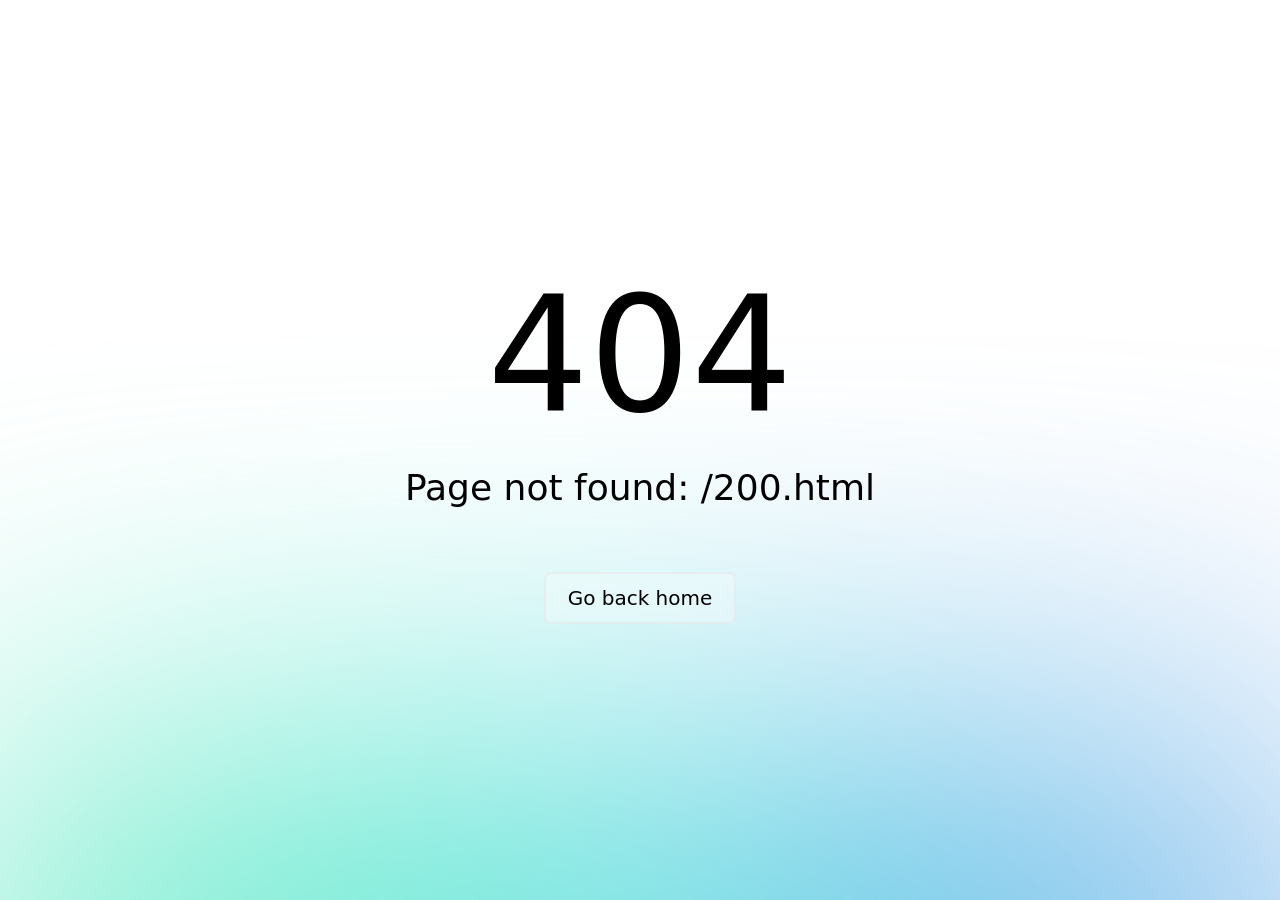
<file: 200.html>
<!DOCTYPE html>
<html >
<head><meta charset="utf-8">
<meta name="viewport" content="width=device-width, initial-scale=1"><link rel="modulepreload" as="script" crossorigin href="/_nuxt/entry.22b41545.js"><link rel="preload" as="style" href="/_nuxt/entry.51ceab3e.css"><link rel="prefetch" as="script" crossorigin href="/_nuxt/default.978b7d30.js"><link rel="prefetch" as="script" crossorigin href="/_nuxt/landing.345d08ff.js"><link rel="prefetch" as="script" crossorigin href="/_nuxt/error-component.cc659795.js"><link rel="stylesheet" href="/_nuxt/entry.51ceab3e.css"></head>
<body ><div id="__nuxt"></div><script>window.__NUXT__={serverRendered:false,config:{public:{},app:{baseURL:"\u002F",buildAssetsDir:"\u002F_nuxt\u002F",cdnURL:""}},data:{},state:{}}</script><script type="module" src="/_nuxt/entry.22b41545.js" crossorigin></script></body>
</html>
</file>
<file: _nuxt/entry.51ceab3e.css>
.v-application{background:rgb(var(--v-theme-background));color:rgba(var(--v-theme-on-background),var(--v-high-emphasis-opacity));display:flex}.v-application__wrap{-webkit-backface-visibility:hidden;backface-visibility:hidden;display:flex;flex:1 1 auto;flex-direction:column;max-width:100%;min-height:100vh;position:relative}.v-app-bar{display:flex}.v-app-bar.v-toolbar{background:rgb(var(--v-theme-surface));color:rgba(var(--v-theme-on-surface),var(--v-high-emphasis-opacity))}.v-app-bar.v-toolbar:not(.v-toolbar--flat){box-shadow:0 2px 4px -1px var(--v-shadow-key-umbra-opacity,rgba(0,0,0,.2)),0 4px 5px 0 var(--v-shadow-key-penumbra-opacity,rgba(0,0,0,.14)),0 1px 10px 0 var(--v-shadow-key-penumbra-opacity,rgba(0,0,0,.12))}.v-app-bar:not(.v-toolbar--absolute){-webkit-padding-end:var(--v-scrollbar-offset);padding-inline-end:var(--v-scrollbar-offset)}.v-toolbar{align-items:flex-start;background:rgb(var(--v-theme-on-surface-variant));border-color:rgba(var(--v-border-color),var(--v-border-opacity));border-radius:0;border-style:solid;border-width:0;box-shadow:0 0 0 0 var(--v-shadow-key-umbra-opacity,rgba(0,0,0,.2)),0 0 0 0 var(--v-shadow-key-penumbra-opacity,rgba(0,0,0,.14)),0 0 0 0 var(--v-shadow-key-penumbra-opacity,rgba(0,0,0,.12));color:rgba(var(--v-theme-on-surface),var(--v-high-emphasis-opacity));display:flex;flex:none;flex-direction:column;justify-content:space-between;max-width:100%;overflow:hidden;position:relative;transition:.2s cubic-bezier(.4,0,.2,1);transition-property:height,width,transform,max-width,left,right,top,bottom}.v-toolbar--border{border-width:thin;box-shadow:none}.v-toolbar--absolute{position:absolute}.v-toolbar--collapse{max-width:112px;overflow:hidden}.v-toolbar--collapse .v-toolbar-title{display:none}.v-locale--is-ltr .v-toolbar--collapse,.v-toolbar--collapse.v-locale--is-ltr{border-bottom-right-radius:24px}.v-locale--is-rtl .v-toolbar--collapse,.v-toolbar--collapse.v-locale--is-rtl{border-bottom-left-radius:24px}.v-toolbar--flat{box-shadow:0 0 0 0 var(--v-shadow-key-umbra-opacity,rgba(0,0,0,.2)),0 0 0 0 var(--v-shadow-key-penumbra-opacity,rgba(0,0,0,.14)),0 0 0 0 var(--v-shadow-key-penumbra-opacity,rgba(0,0,0,.12))}.v-toolbar--floating{display:inline-flex}.v-toolbar--rounded{border-radius:4px}.v-toolbar__content,.v-toolbar__extension{align-items:center;display:flex;flex:0 0 auto;position:relative;transition:inherit;width:100%}.v-toolbar__content>.v-btn:first-child{-webkit-margin-start:10px;margin-inline-start:10px}.v-toolbar__content>.v-btn:last-child{-webkit-margin-end:10px;margin-inline-end:10px}.v-toolbar__content>.v-toolbar-title{-webkit-margin-start:16px;margin-inline-start:16px}.v-toolbar--density-prominent .v-toolbar__content{align-items:flex-start}.v-toolbar__image{display:flex;height:100%;left:0;position:absolute;top:0;width:100%}.v-toolbar__append,.v-toolbar__prepend{align-items:center;display:flex}.v-toolbar__prepend{-webkit-margin-start:10px;-webkit-margin-end:auto;margin-inline-end:auto;margin-inline-start:10px}.v-toolbar__append{-webkit-margin-start:auto;-webkit-margin-end:10px;margin-inline-end:10px;margin-inline-start:auto}.v-toolbar-title{flex:1 1;font-size:1.25rem;font-weight:400;letter-spacing:0;line-height:1.75rem;min-width:0;text-transform:none}.v-toolbar--density-prominent .v-toolbar-title{align-self:flex-end;font-size:1.5rem;font-weight:400;letter-spacing:0;line-height:2.25rem;padding-bottom:6px;text-transform:none}.v-toolbar-title__placeholder{overflow:hidden;text-overflow:ellipsis;white-space:nowrap}.v-toolbar-items{display:flex;height:inherit}.v-toolbar-items>.v-btn{border-radius:0}.v-img{--v-theme-overlay-multiplier:3;z-index:0}.v-img--booting .v-responsive__sizer{transition:none}.v-img__error,.v-img__gradient,.v-img__img,.v-img__picture,.v-img__placeholder{height:100%;left:0;position:absolute;top:0;width:100%;z-index:-1}.v-img__img--preload{filter:blur(4px)}.v-img__img--contain{-o-object-fit:contain;object-fit:contain}.v-img__img--cover{-o-object-fit:cover;object-fit:cover}.v-img__gradient{background-repeat:no-repeat}.v-responsive{display:flex;flex:1 0 auto;max-height:100%;max-width:100%;overflow:hidden;position:relative}.v-responsive__content{flex:1 0 0px;max-width:100%}.v-responsive__sizer~.v-responsive__content{-webkit-margin-start:-100%;margin-inline-start:-100%}.v-responsive__sizer{flex:1 0 0px;pointer-events:none;transition:padding-bottom .2s cubic-bezier(.4,0,.2,1)}.v-btn{align-items:center;border-color:rgba(var(--v-border-color),var(--v-border-opacity));border-radius:4px;border-style:solid;border-width:0;display:inline-grid;flex-shrink:0;font-weight:500;grid-template-areas:"prepend content append";grid-template-columns:max-content auto max-content;justify-content:center;letter-spacing:.0892857143em;line-height:normal;max-width:100%;outline:none;position:relative;text-decoration:none;text-indent:.0892857143em;text-transform:uppercase;transition-duration:.28s;transition-property:box-shadow,transform,opacity,background;transition-timing-function:cubic-bezier(.4,0,.2,1);-webkit-user-select:none;-moz-user-select:none;user-select:none;vertical-align:middle}.v-btn--size-x-small{--v-btn-size:.625rem;--v-btn-height:20px;font-size:.625rem;min-width:36px;padding:0 8px}.v-btn--size-small{--v-btn-size:.75rem;--v-btn-height:28px;font-size:.75rem;min-width:50px;padding:0 12px}.v-btn--size-default{--v-btn-size:.875rem;--v-btn-height:36px;font-size:.875rem;min-width:64px;padding:0 16px}.v-btn--size-large{--v-btn-size:1rem;--v-btn-height:44px;font-size:1rem;min-width:78px;padding:0 20px}.v-btn--size-x-large{--v-btn-size:1.125rem;--v-btn-height:52px;font-size:1.125rem;min-width:92px;padding:0 24px}.v-btn.v-btn--density-default{height:calc(var(--v-btn-height))}.v-btn.v-btn--density-comfortable{height:calc(var(--v-btn-height) - 8px)}.v-btn.v-btn--density-compact{height:calc(var(--v-btn-height) - 12px)}.v-btn--border{border-width:thin;box-shadow:none}.v-btn--absolute{position:absolute}.v-btn--fixed{position:fixed}.v-btn:hover>.v-btn__overlay{opacity:calc(var(--v-theme-overlay-multiplier)*.04)}.v-btn:focus-visible>.v-btn__overlay{opacity:calc(var(--v-theme-overlay-multiplier)*.12)}@supports not selector(:focus-visible){.v-btn:focus>.v-btn__overlay{opacity:calc(var(--v-theme-overlay-multiplier)*.12)}}.v-btn--active>.v-btn__overlay,.v-btn[aria-haspopup=menu][aria-expanded=true]>.v-btn__overlay{opacity:calc(var(--v-theme-overlay-multiplier)*.12)}.v-btn--active:hover>.v-btn__overlay,.v-btn[aria-haspopup=menu][aria-expanded=true]:hover>.v-btn__overlay{opacity:calc(var(--v-theme-overlay-multiplier)*.16)}.v-btn--active:focus-visible>.v-btn__overlay,.v-btn[aria-haspopup=menu][aria-expanded=true]:focus-visible>.v-btn__overlay{opacity:calc(var(--v-theme-overlay-multiplier)*.24)}@supports not selector(:focus-visible){.v-btn--active:focus>.v-btn__overlay,.v-btn[aria-haspopup=menu][aria-expanded=true]:focus>.v-btn__overlay{opacity:calc(var(--v-theme-overlay-multiplier)*.24)}}.v-btn--variant-outlined,.v-btn--variant-plain,.v-btn--variant-text,.v-btn--variant-tonal{background:transparent;color:inherit}.v-btn--variant-plain{opacity:.62}.v-btn--variant-plain:focus,.v-btn--variant-plain:hover{opacity:1}.v-btn--variant-plain .v-btn__overlay{display:none}.v-btn--variant-elevated,.v-btn--variant-flat{background:rgb(var(--v-theme-surface));color:rgba(var(--v-theme-on-surface),var(--v-high-emphasis-opacity))}.v-btn--variant-elevated{box-shadow:0 3px 1px -2px var(--v-shadow-key-umbra-opacity,rgba(0,0,0,.2)),0 2px 2px 0 var(--v-shadow-key-penumbra-opacity,rgba(0,0,0,.14)),0 1px 5px 0 var(--v-shadow-key-penumbra-opacity,rgba(0,0,0,.12))}.v-btn--variant-flat{box-shadow:0 0 0 0 var(--v-shadow-key-umbra-opacity,rgba(0,0,0,.2)),0 0 0 0 var(--v-shadow-key-penumbra-opacity,rgba(0,0,0,.14)),0 0 0 0 var(--v-shadow-key-penumbra-opacity,rgba(0,0,0,.12))}.v-btn--variant-outlined{border:thin solid}.v-btn--variant-text .v-btn__overlay{background:currentColor}.v-btn--variant-tonal .v-btn__underlay{background:currentColor;border-radius:inherit;bottom:0;left:0;opacity:var(--v-activated-opacity);pointer-events:none;position:absolute;right:0;top:0}@supports selector(:focus-visible){.v-btn:after{border:2px solid;border-radius:inherit;content:"";height:100%;left:0;opacity:0;pointer-events:none;position:absolute;top:0;transition:opacity .2s ease-in-out;width:100%}.v-btn:focus-visible:after{opacity:calc(var(--v-theme-overlay-multiplier)*.25)}}.v-btn--icon{border-radius:50%;min-width:0;padding:0}.v-btn--icon.v-btn--size-default{font-size:1rem}.v-btn--icon.v-btn--density-default{height:calc(var(--v-btn-height) + 12px);width:calc(var(--v-btn-height) + 12px)}.v-btn--icon.v-btn--density-comfortable{height:calc(var(--v-btn-height));width:calc(var(--v-btn-height))}.v-btn--icon.v-btn--density-compact{height:calc(var(--v-btn-height) - 8px);width:calc(var(--v-btn-height) - 8px)}.v-btn--elevated:focus,.v-btn--elevated:hover{box-shadow:0 2px 4px -1px var(--v-shadow-key-umbra-opacity,rgba(0,0,0,.2)),0 4px 5px 0 var(--v-shadow-key-penumbra-opacity,rgba(0,0,0,.14)),0 1px 10px 0 var(--v-shadow-key-penumbra-opacity,rgba(0,0,0,.12))}.v-btn--elevated:active{box-shadow:0 5px 5px -3px var(--v-shadow-key-umbra-opacity,rgba(0,0,0,.2)),0 8px 10px 1px var(--v-shadow-key-penumbra-opacity,rgba(0,0,0,.14)),0 3px 14px 2px var(--v-shadow-key-penumbra-opacity,rgba(0,0,0,.12))}.v-btn--flat{box-shadow:none}.v-btn--block{display:flex;flex:1 0 auto;min-width:100%}.v-btn--disabled{opacity:.26;pointer-events:none}.v-btn--disabled.v-btn--variant-elevated,.v-btn--disabled.v-btn--variant-flat{background:rgb(var(--v-theme-surface));box-shadow:none;color:rgba(var(--v-theme-on-surface),.26);opacity:1}.v-btn--disabled.v-btn--variant-elevated .v-btn__overlay,.v-btn--disabled.v-btn--variant-flat .v-btn__overlay{opacity:.4615384615}.v-btn--loading{pointer-events:none}.v-btn--loading .v-btn__append,.v-btn--loading .v-btn__content,.v-btn--loading .v-btn__prepend{opacity:0}.v-btn--stacked{align-content:center;grid-template-areas:"prepend" "content" "append";grid-template-columns:auto;grid-template-rows:max-content max-content max-content;justify-items:center}.v-btn--stacked .v-btn__content{flex-direction:column;line-height:1.25}.v-btn--stacked .v-btn__append,.v-btn--stacked .v-btn__content>.v-icon--end,.v-btn--stacked .v-btn__content>.v-icon--start,.v-btn--stacked .v-btn__prepend{-webkit-margin-start:0;-webkit-margin-end:0;margin-inline-end:0;margin-inline-start:0}.v-btn--stacked .v-btn__content>.v-icon--start,.v-btn--stacked .v-btn__prepend{margin-bottom:4px}.v-btn--stacked .v-btn__append,.v-btn--stacked .v-btn__content>.v-icon--end{margin-top:4px}.v-btn--stacked.v-btn--size-x-small{--v-btn-size:.625rem;--v-btn-height:56px;font-size:.625rem;min-width:56px;padding:0 12px}.v-btn--stacked.v-btn--size-small{--v-btn-size:.75rem;--v-btn-height:64px;font-size:.75rem;min-width:64px;padding:0 14px}.v-btn--stacked.v-btn--size-default{--v-btn-size:.875rem;--v-btn-height:72px;font-size:.875rem;min-width:72px;padding:0 16px}.v-btn--stacked.v-btn--size-large{--v-btn-size:1rem;--v-btn-height:80px;font-size:1rem;min-width:80px;padding:0 18px}.v-btn--stacked.v-btn--size-x-large{--v-btn-size:1.125rem;--v-btn-height:88px;font-size:1.125rem;min-width:88px;padding:0 20px}.v-btn--stacked.v-btn--density-default{height:calc(var(--v-btn-height))}.v-btn--stacked.v-btn--density-comfortable{height:calc(var(--v-btn-height) - 16px)}.v-btn--stacked.v-btn--density-compact{height:calc(var(--v-btn-height) - 24px)}.v-btn--rounded{border-radius:24px}.v-btn .v-icon{--v-icon-size-multiplier:.8571428571}.v-btn--icon .v-icon{--v-icon-size-multiplier:1}.v-btn--stacked .v-icon{--v-icon-size-multiplier:1.1428571429}.v-btn__loader{align-items:center;display:flex;height:100%;justify-content:center;left:0;position:absolute;top:0;width:100%}.v-btn__append,.v-btn__content,.v-btn__prepend{align-items:center;display:flex;transition:transform,opacity .2s cubic-bezier(.4,0,.2,1)}.v-btn__prepend{-webkit-margin-start:calc(var(--v-btn-height)/-9);-webkit-margin-end:calc(var(--v-btn-height)/4.5);grid-area:prepend;margin-inline-end:calc(var(--v-btn-height)/4.5);margin-inline-start:calc(var(--v-btn-height)/-9)}.v-btn__append{-webkit-margin-start:calc(var(--v-btn-height)/4.5);-webkit-margin-end:calc(var(--v-btn-height)/-9);grid-area:append;margin-inline-end:calc(var(--v-btn-height)/-9);margin-inline-start:calc(var(--v-btn-height)/4.5)}.v-btn__content{grid-area:content;justify-content:center;white-space:nowrap}.v-btn__content>.v-icon--start{-webkit-margin-start:calc(var(--v-btn-height)/-9);-webkit-margin-end:calc(var(--v-btn-height)/4.5);margin-inline-end:calc(var(--v-btn-height)/4.5);margin-inline-start:calc(var(--v-btn-height)/-9)}.v-btn__content>.v-icon--end{-webkit-margin-start:calc(var(--v-btn-height)/4.5);-webkit-margin-end:calc(var(--v-btn-height)/-9);margin-inline-end:calc(var(--v-btn-height)/-9);margin-inline-start:calc(var(--v-btn-height)/4.5)}.v-btn--stacked .v-btn__content{white-space:normal}.v-btn__overlay{background-color:currentColor;border-radius:inherit;opacity:0;transition:opacity .2s ease-in-out}.v-btn__overlay,.v-btn__underlay{height:100%;left:0;pointer-events:none;position:absolute;top:0;width:100%}.v-app-bar .v-btn,.v-card-actions .v-btn{box-shadow:0 0 0 0 var(--v-shadow-key-umbra-opacity,rgba(0,0,0,.2)),0 0 0 0 var(--v-shadow-key-penumbra-opacity,rgba(0,0,0,.14)),0 0 0 0 var(--v-shadow-key-penumbra-opacity,rgba(0,0,0,.12))}.v-card-actions .v-btn{padding:0 8px}.v-card-actions .v-btn~.v-btn{-webkit-margin-start:.5rem;margin-inline-start:.5rem}.v-banner-actions .v-btn{padding:0 8px}.v-pagination .v-btn{border-radius:4px}.v-btn__overlay{transition:none}.v-pagination__item--is-active .v-btn__overlay{opacity:var(--v-border-opacity)}.v-snackbar-actions .v-btn{padding:0 8px}.v-btn-toggle .v-btn.v-btn--selected:not(.v-btn--disabled) .v-btn__overlay{opacity:var(--v-activated-opacity)}.v-btn-group{background:transparent;border-color:rgba(var(--v-border-color),var(--v-border-opacity));border-radius:4px;border-style:solid;border-width:0;box-shadow:0 0 0 0 var(--v-shadow-key-umbra-opacity,rgba(0,0,0,.2)),0 0 0 0 var(--v-shadow-key-penumbra-opacity,rgba(0,0,0,.14)),0 0 0 0 var(--v-shadow-key-penumbra-opacity,rgba(0,0,0,.12));color:rgba(var(--v-theme-on-surface),var(--v-high-emphasis-opacity));display:inline-flex;flex-wrap:nowrap;max-width:100%;min-width:0;overflow:hidden;vertical-align:middle}.v-btn-group--border{border-width:thin;box-shadow:none}.v-btn-group--density-default.v-btn-group{height:48px}.v-btn-group--density-comfortable.v-btn-group{height:40px}.v-btn-group--density-compact.v-btn-group{height:36px}.v-btn-group .v-btn{border-color:inherit;border-radius:0}.v-btn-group .v-btn:not(:last-child){-webkit-border-end:none;border-inline-end:none}.v-btn-group .v-btn:not(:first-child){-webkit-border-start:none;border-inline-start:none}.v-btn-group .v-btn:first-child{border-end-start-radius:inherit;border-start-start-radius:inherit}.v-btn-group .v-btn:last-child{border-end-end-radius:inherit;border-start-end-radius:inherit}.v-btn-group--divided .v-btn:not(:last-child){border-inline-end-color:rgba(var(--v-border-color),var(--v-border-opacity));border-inline-end-style:solid;border-inline-end-width:thin}.v-btn-group--tile{border-radius:0}.v-icon{--v-icon-size-multiplier:1;font-feature-settings:"liga";align-items:center;display:inline-flex;height:1em;justify-content:center;letter-spacing:normal;line-height:1;position:relative;text-indent:0;-webkit-user-select:none;-moz-user-select:none;user-select:none;vertical-align:middle;width:1em}.v-icon--clickable{cursor:pointer}.v-icon--size-x-small{font-size:calc(var(--v-icon-size-multiplier)*1em)}.v-icon--size-small{font-size:calc(var(--v-icon-size-multiplier)*1.25em)}.v-icon--size-default{font-size:calc(var(--v-icon-size-multiplier)*1.5em)}.v-icon--size-large{font-size:calc(var(--v-icon-size-multiplier)*1.75em)}.v-icon--size-x-large{font-size:calc(var(--v-icon-size-multiplier)*2em)}.v-icon__svg{fill:currentColor;height:100%;width:100%}.v-icon--start{-webkit-margin-end:8px;margin-inline-end:8px}.v-icon--end{-webkit-margin-start:8px;margin-inline-start:8px}.v-progress-circular{align-items:center;display:inline-flex;justify-content:center;position:relative;vertical-align:middle}.v-progress-circular>svg{bottom:0;height:100%;left:0;margin:auto;position:absolute;right:0;top:0;width:100%;z-index:0}.v-progress-circular__content{align-items:center;display:flex;justify-content:center}.v-progress-circular__underlay{stroke:currentColor;color:rgba(var(--v-border-color),var(--v-border-opacity));z-index:1}.v-progress-circular__overlay{stroke:currentColor;transition:all .2s ease-in-out,stroke-width 0s;z-index:2}.v-progress-circular--size-x-small{height:16px;width:16px}.v-progress-circular--size-small{height:24px;width:24px}.v-progress-circular--size-default{height:32px;width:32px}.v-progress-circular--size-large{height:48px;width:48px}.v-progress-circular--size-x-large{height:64px;width:64px}.v-progress-circular--indeterminate>svg{animation:progress-circular-rotate 1.4s linear infinite;transform-origin:center center;transition:all .2s ease-in-out}.v-progress-circular--indeterminate .v-progress-circular__overlay{stroke-dasharray:25,200;stroke-dashoffset:0;stroke-linecap:round;animation:progress-circular-dash 1.4s ease-in-out infinite}.v-progress-circular--disable-shrink>svg{animation-duration:.7s}.v-progress-circular--disable-shrink .v-progress-circular__overlay{animation:none}.v-progress-circular--indeterminate:not(.v-progress-circular--visible) .v-progress-circular__overlay,.v-progress-circular--indeterminate:not(.v-progress-circular--visible)>svg{animation-play-state:paused!important}@keyframes progress-circular-dash{0%{stroke-dasharray:1,200;stroke-dashoffset:0px}50%{stroke-dasharray:100,200;stroke-dashoffset:-15px}to{stroke-dasharray:100,200;stroke-dashoffset:-124px}}@keyframes progress-circular-rotate{to{transform:rotate(270deg)}}.v-ripple__container{border-radius:inherit;contain:strict;height:100%;width:100%;z-index:0}.v-ripple__animation,.v-ripple__container{color:inherit;left:0;overflow:hidden;pointer-events:none;position:absolute;top:0}.v-ripple__animation{background:currentColor;border-radius:50%;opacity:0;will-change:transform,opacity}.v-ripple__animation--enter{transition:none}.v-ripple__animation--in{transition:transform .25s cubic-bezier(0,0,.2,1),opacity .1s cubic-bezier(0,0,.2,1)}.v-ripple__animation--out{transition:opacity .3s cubic-bezier(0,0,.2,1)}.v-progress-linear{background:transparent;overflow:hidden;position:relative;transition:.2s cubic-bezier(.4,0,.2,1);width:100%}.v-progress-linear__background{background:currentColor;bottom:0;left:0;opacity:var(--v-border-opacity);position:absolute;top:0;transition-property:width,left,right;transition:inherit}.v-progress-linear__content{align-items:center;display:flex;height:100%;justify-content:center;left:0;pointer-events:none;position:absolute;top:0;width:100%}.v-progress-linear__determinate,.v-progress-linear__indeterminate{background:currentColor}.v-progress-linear__determinate{height:inherit;left:0;position:absolute;transition:inherit;transition-property:width,left,right}.v-progress-linear__indeterminate .long,.v-progress-linear__indeterminate .short{animation-duration:2.2s;animation-iteration-count:infinite;animation-play-state:paused;bottom:0;height:inherit;left:0;position:absolute;right:auto;top:0;width:auto;will-change:left,right}.v-progress-linear__indeterminate .long{animation-name:indeterminate-ltr}.v-progress-linear__indeterminate .short{animation-name:indeterminate-short-ltr}.v-progress-linear__stream{animation:stream .25s linear infinite;animation-play-state:paused;bottom:0;left:auto;opacity:.3;pointer-events:none;position:absolute;transition:inherit;transition-property:width,left,right}.v-progress-linear--reverse .v-progress-linear__background,.v-progress-linear--reverse .v-progress-linear__content,.v-progress-linear--reverse .v-progress-linear__determinate,.v-progress-linear--reverse .v-progress-linear__indeterminate .long,.v-progress-linear--reverse .v-progress-linear__indeterminate .short{left:auto;right:0}.v-progress-linear--reverse .v-progress-linear__indeterminate .long{animation-name:indeterminate-rtl}.v-progress-linear--reverse .v-progress-linear__indeterminate .short{animation-name:indeterminate-short-rtl}.v-progress-linear--reverse .v-progress-linear__stream{right:auto}.v-progress-linear--absolute,.v-progress-linear--fixed{left:0;z-index:1}.v-progress-linear--absolute{position:absolute}.v-progress-linear--fixed{position:fixed}.v-progress-linear--rounded{border-radius:4px}.v-progress-linear--rounded.v-progress-linear--rounded-bar .v-progress-linear__determinate,.v-progress-linear--rounded.v-progress-linear--rounded-bar .v-progress-linear__indeterminate{border-radius:inherit}.v-progress-linear--striped .v-progress-linear__determinate{animation:progress-linear-stripes 1s linear infinite;background-image:linear-gradient(135deg,hsla(0,0%,100%,.25) 25%,transparent 0,transparent 50%,hsla(0,0%,100%,.25) 0,hsla(0,0%,100%,.25) 75%,transparent 0,transparent);background-repeat:repeat;background-size:var(--v-progress-linear-height)}.v-progress-linear--active .v-progress-linear__indeterminate .long,.v-progress-linear--active .v-progress-linear__indeterminate .short,.v-progress-linear--active .v-progress-linear__stream{animation-play-state:running}.v-progress-linear--rounded-bar .v-progress-linear__determinate,.v-progress-linear--rounded-bar .v-progress-linear__indeterminate,.v-progress-linear--rounded-bar .v-progress-linear__stream+.v-progress-linear__background{border-radius:4px}.v-locale--is-ltr .v-progress-linear--rounded-bar .v-progress-linear__determinate,.v-progress-linear--rounded-bar .v-progress-linear__determinate.v-locale--is-ltr{border-bottom-left-radius:0;border-top-left-radius:0}.v-locale--is-rtl .v-progress-linear--rounded-bar .v-progress-linear__determinate,.v-progress-linear--rounded-bar .v-progress-linear__determinate.v-locale--is-rtl{border-bottom-right-radius:0;border-top-right-radius:0}@keyframes indeterminate-ltr{0%{left:-90%;right:100%}60%{left:-90%;right:100%}to{left:100%;right:-35%}}@keyframes indeterminate-rtl{0%{left:100%;right:-90%}60%{left:100%;right:-90%}to{left:-35%;right:100%}}@keyframes indeterminate-short-ltr{0%{left:-200%;right:100%}60%{left:107%;right:-8%}to{left:107%;right:-8%}}@keyframes indeterminate-short-rtl{0%{left:100%;right:-200%}60%{left:-8%;right:107%}to{left:-8%;right:107%}}@keyframes stream{to{transform:translate(var(--v-progress-linear-stream-to))}}@keyframes progress-linear-stripes{0%{background-position-x:var(--v-progress-linear-height)}}.v-alert{--v-border-color:currentColor;border-radius:4px;display:grid;flex:1 1;grid-template-areas:"prepend content append close" ". content . .";grid-template-columns:max-content auto max-content max-content;overflow:hidden;padding:16px;position:relative}.v-alert--absolute{position:absolute}.v-alert--fixed{position:fixed}.v-alert--sticky{position:sticky}.v-alert--variant-outlined,.v-alert--variant-plain,.v-alert--variant-text,.v-alert--variant-tonal{background:transparent;color:inherit}.v-alert--variant-plain{opacity:.62}.v-alert--variant-plain:focus,.v-alert--variant-plain:hover{opacity:1}.v-alert--variant-plain .v-alert__overlay{display:none}.v-alert--variant-elevated,.v-alert--variant-flat{background:rgb(var(--v-theme-on-surface-variant));color:rgba(var(--v-theme-on-surface),var(--v-high-emphasis-opacity))}.v-alert--variant-elevated{box-shadow:0 2px 1px -1px var(--v-shadow-key-umbra-opacity,rgba(0,0,0,.2)),0 1px 1px 0 var(--v-shadow-key-penumbra-opacity,rgba(0,0,0,.14)),0 1px 3px 0 var(--v-shadow-key-penumbra-opacity,rgba(0,0,0,.12))}.v-alert--variant-flat{box-shadow:0 0 0 0 var(--v-shadow-key-umbra-opacity,rgba(0,0,0,.2)),0 0 0 0 var(--v-shadow-key-penumbra-opacity,rgba(0,0,0,.14)),0 0 0 0 var(--v-shadow-key-penumbra-opacity,rgba(0,0,0,.12))}.v-alert--variant-outlined{border:thin solid}.v-alert--variant-text .v-alert__overlay{background:currentColor}.v-alert--variant-tonal .v-alert__underlay{background:currentColor;border-radius:inherit;bottom:0;left:0;opacity:var(--v-activated-opacity);pointer-events:none;position:absolute;right:0;top:0}.v-alert--prominent{grid-template-areas:"prepend content append close" "prepend content . ."}.v-alert.v-alert--border{--v-border-opacity:.38}.v-alert.v-alert--border.v-alert--border-start{-webkit-padding-start:24px;padding-inline-start:24px}.v-alert.v-alert--border.v-alert--border-end{-webkit-padding-end:24px;padding-inline-end:24px}.v-alert--variant-plain{transition:opacity .2s cubic-bezier(.4,0,.2,1)}.v-alert--density-default{padding-bottom:16px;padding-top:16px}.v-alert--density-default.v-alert--border-top{padding-top:24px}.v-alert--density-default.v-alert--border-bottom{padding-bottom:24px}.v-alert--density-comfortable{padding-bottom:12px;padding-top:12px}.v-alert--density-comfortable.v-alert--border-top{padding-top:20px}.v-alert--density-comfortable.v-alert--border-bottom{padding-bottom:20px}.v-alert--density-compact{padding-bottom:8px;padding-top:8px}.v-alert--density-compact.v-alert--border-top{padding-top:16px}.v-alert--density-compact.v-alert--border-bottom{padding-bottom:16px}.v-alert__border{border:0 solid;border-radius:inherit;bottom:0;left:0;opacity:var(--v-border-opacity);pointer-events:none;position:absolute;right:0;top:0;width:100%}.v-alert__border--border{border-width:8px;box-shadow:none}.v-alert--border-start .v-alert__border{border-inline-start-width:8px}.v-alert--border-end .v-alert__border{border-inline-end-width:8px}.v-alert--border-top .v-alert__border{border-top-width:8px}.v-alert--border-bottom .v-alert__border{border-bottom-width:8px}.v-alert__close{flex:0 1 auto;grid-area:close}.v-alert__content{align-self:center;grid-area:content;overflow:hidden}.v-alert__append,.v-alert__close{-webkit-margin-start:90px;align-self:flex-start;margin-inline-start:90px}.v-alert__append{align-self:flex-start;grid-area:append}.v-alert__append+.v-alert__close{-webkit-margin-start:16px;margin-inline-start:16px}.v-alert__prepend{-webkit-margin-end:16px;align-items:center;align-self:flex-start;display:flex;grid-area:prepend;margin-inline-end:16px}.v-alert--prominent .v-alert__prepend{align-self:center}.v-alert__underlay{grid-area:none;position:absolute}.v-alert--border-start .v-alert__underlay{border-bottom-left-radius:0;border-top-left-radius:0}.v-alert--border-end .v-alert__underlay{border-bottom-right-radius:0;border-top-right-radius:0}.v-alert--border-top .v-alert__underlay{border-top-left-radius:0;border-top-right-radius:0}.v-alert--border-bottom .v-alert__underlay{border-bottom-left-radius:0;border-bottom-right-radius:0}.v-alert-title{word-wrap:break-word;align-items:center;align-self:center;display:flex;font-size:1.25rem;font-weight:500;-webkit-hyphens:auto;hyphens:auto;letter-spacing:.0125em;line-height:1.75rem;overflow-wrap:normal;text-transform:none;word-break:normal}.v-input--density-default{--autocomplete-chips-margin-bottom:0px}.v-input--density-comfortable{--autocomplete-chips-margin-bottom:2px}.v-input--density-compact{--autocomplete-chips-margin-bottom:4px}.v-autocomplete .v-field .v-field__input,.v-autocomplete .v-field .v-text-field__prefix,.v-autocomplete .v-field .v-text-field__suffix,.v-autocomplete .v-field.v-field{cursor:text}.v-autocomplete .v-field .v-field__input>input{align-self:flex-start;flex:1 1}.v-autocomplete .v-field .v-field__append-inner>.v-icon{-webkit-margin-start:4px;margin-inline-start:4px;transition:.2s cubic-bezier(.4,0,.2,1)}.v-autocomplete .v-field:not(.v-field--focused) input{min-width:0}.v-autocomplete .v-field--dirty .v-autocomplete__selection{-webkit-margin-end:2px;margin-inline-end:2px}.v-autocomplete .v-field--single-line .v-autocomplete__selection-text{overflow:hidden;text-overflow:ellipsis;white-space:nowrap}.v-autocomplete__content{border-radius:4px;box-shadow:0 2px 4px -1px var(--v-shadow-key-umbra-opacity,rgba(0,0,0,.2)),0 4px 5px 0 var(--v-shadow-key-penumbra-opacity,rgba(0,0,0,.14)),0 1px 10px 0 var(--v-shadow-key-penumbra-opacity,rgba(0,0,0,.12));overflow:hidden}.v-autocomplete__mask{background:rgb(var(--v-theme-on-surface-variant))}.v-autocomplete__selection{display:inline-flex;letter-spacing:inherit;line-height:inherit;max-width:100%}.v-autocomplete--active-menu .v-field__append-inner>.v-icon{opacity:var(--v-high-emphasis-opacity);transform:rotate(180deg)}.v-autocomplete--chips .v-autocomplete__selection{margin-bottom:var(--autocomplete-chips-margin-bottom);margin-top:2px}.v-autocomplete--chips .v-autocomplete__selection:first-child{-webkit-margin-start:0;margin-inline-start:0}.v-autocomplete--single.v-text-field input{-webkit-padding-start:inherit;-webkit-padding-end:inherit;flex:1 1;left:0;padding-inline-end:inherit;padding-inline-start:inherit;position:absolute;right:0;width:100%}.v-autocomplete--single .v-field--active input{transition:none}.v-autocomplete--single .v-field--dirty:not(.v-field--focused) input,.v-autocomplete--single .v-field--focused .v-autocomplete__selection-text{opacity:0}.v-autocomplete--selection-slot.v-text-field input{-webkit-padding-start:0;padding-inline-start:0;position:relative}.v-input--density-default{--select-chips-margin-bottom:0px}.v-input--density-comfortable{--select-chips-margin-bottom:2px}.v-input--density-compact{--select-chips-margin-bottom:4px}.v-select .v-field .v-field__input,.v-select .v-field .v-text-field__prefix,.v-select .v-field .v-text-field__suffix,.v-select .v-field.v-field{cursor:pointer}.v-select .v-field .v-field__input>input{align-self:flex-start;flex:0 0;opacity:1;pointer-events:none;position:absolute;transition:none;width:100%}.v-select .v-field .v-field__append-inner>.v-icon{-webkit-margin-start:4px;margin-inline-start:4px;transition:.2s cubic-bezier(.4,0,.2,1)}.v-select .v-field--dirty .v-select__selection{-webkit-margin-end:2px;margin-inline-end:2px}.v-select .v-field--single-line .v-select__selection-text{overflow:hidden;text-overflow:ellipsis;white-space:nowrap}.v-select__content{border-radius:4px;box-shadow:0 2px 4px -1px var(--v-shadow-key-umbra-opacity,rgba(0,0,0,.2)),0 4px 5px 0 var(--v-shadow-key-penumbra-opacity,rgba(0,0,0,.14)),0 1px 10px 0 var(--v-shadow-key-penumbra-opacity,rgba(0,0,0,.12));overflow:hidden}.v-select__selection{display:inline-flex;letter-spacing:inherit;line-height:inherit;max-width:100%}.v-select--active-menu .v-field__append-inner>.v-icon{opacity:var(--v-high-emphasis-opacity);transform:rotate(180deg)}.v-select--chips .v-select__selection{margin-bottom:var(--select-chips-margin-bottom);margin-top:2px}.v-select--chips .v-select__selection:first-child{-webkit-margin-start:0;margin-inline-start:0}.v-select--selected .v-field .v-field__input>input{opacity:0}.v-text-field input{color:inherit;flex:1;min-width:0;opacity:0;transition:opacity .15s cubic-bezier(.4,0,.2,1)}.v-text-field input:active,.v-text-field input:focus{outline:none}.v-text-field input:invalid{box-shadow:none}.v-text-field .v-field{cursor:text}.v-text-field--prefixed.v-text-field .v-field__input{--v-field-padding-start:6px}.v-text-field--suffixed.v-text-field .v-field__input{--v-field-padding-end:0}.v-text-field .v-input__details{-webkit-padding-start:16px;-webkit-padding-end:16px;padding-inline-end:16px;padding-inline-start:16px}.v-text-field .v-field--active input,.v-text-field .v-field--no-label input{opacity:1}.v-text-field .v-field--single-line input{transition:none}.v-text-field__prefix,.v-text-field__suffix{align-items:center;color:rgba(var(--v-theme-on-surface),var(--v-medium-emphasis-opacity));cursor:default;display:flex;opacity:0;padding-bottom:var(--v-field-padding-bottom,6px);padding-top:calc(var(--v-field-padding-top, 4px) + var(--v-input-padding-top, 0));transition:inherit;white-space:nowrap}.v-field--active .v-text-field__prefix,.v-field--active .v-text-field__suffix{opacity:1}.v-field--disabled .v-text-field__prefix,.v-field--disabled .v-text-field__suffix{color:rgba(var(--v-theme-on-surface),var(--v-disabled-opacity))}.v-text-field__prefix{-webkit-padding-start:var(--v-field-padding-start);padding-inline-start:var(--v-field-padding-start)}.v-text-field__suffix{-webkit-padding-end:var(--v-field-padding-end);padding-inline-end:var(--v-field-padding-end)}.v-text-field--flush-details .v-input__details{padding:0}.v-field{--v-field-padding-start:16px;--v-field-padding-end:16px;--v-field-padding-top:10px;--v-field-padding-bottom:6px;border-radius:4px;contain:layout;display:grid;flex:1 0;font-size:16px;grid-area:control;grid-template-areas:"prepend-inner field clear append-inner";grid-template-columns:min-content minmax(0,1fr) min-content min-content;letter-spacing:.009375em;max-width:100%;position:relative}.v-field--disabled{opacity:var(--v-disabled-opacity);pointer-events:none}.v-field--prepended{-webkit-padding-start:12px;padding-inline-start:12px}.v-field--appended{-webkit-padding-end:12px;padding-inline-end:12px}.v-field--variant-solo{background:rgb(var(--v-theme-surface));border-color:transparent;box-shadow:0 3px 1px -2px var(--v-shadow-key-umbra-opacity,rgba(0,0,0,.2)),0 2px 2px 0 var(--v-shadow-key-penumbra-opacity,rgba(0,0,0,.14)),0 1px 5px 0 var(--v-shadow-key-penumbra-opacity,rgba(0,0,0,.12));color:rgba(var(--v-theme-on-surface),var(--v-high-emphasis-opacity))}.v-field--variant-filled{border-bottom-left-radius:0;border-bottom-right-radius:0}.v-input--density-default .v-field--variant-filled,.v-input--density-default .v-field--variant-solo{--v-input-control-height:56px;--v-field-padding-bottom:6px}.v-input--density-comfortable .v-field--variant-filled,.v-input--density-comfortable .v-field--variant-solo{--v-input-control-height:48px;--v-field-padding-bottom:2px}.v-input--density-compact .v-field--variant-filled,.v-input--density-compact .v-field--variant-solo{--v-input-control-height:40px;--v-field-padding-bottom:-2px}.v-field--no-label,.v-field--single-line,.v-field--variant-outlined{--v-field-padding-top:0px}.v-input--density-default .v-field--no-label,.v-input--density-default .v-field--single-line,.v-input--density-default .v-field--variant-outlined{--v-field-padding-bottom:16px}.v-input--density-comfortable .v-field--no-label,.v-input--density-comfortable .v-field--single-line,.v-input--density-comfortable .v-field--variant-outlined{--v-field-padding-bottom:12px}.v-input--density-compact .v-field--no-label,.v-input--density-compact .v-field--single-line,.v-input--density-compact .v-field--variant-outlined{--v-field-padding-bottom:8px}.v-field--variant-plain,.v-field--variant-underlined{border-radius:0;padding:0}.v-field--variant-plain.v-field,.v-field--variant-underlined.v-field{--v-field-padding-start:0px;--v-field-padding-end:0px;--v-field-padding-top:6px;--v-field-padding-bottom:2px}.v-input--density-default .v-field--variant-plain,.v-input--density-default .v-field--variant-underlined{--v-input-control-height:48px}.v-input--density-comfortable .v-field--variant-plain,.v-input--density-comfortable .v-field--variant-underlined{--v-input-control-height:40px}.v-input--density-compact .v-field--variant-plain,.v-input--density-compact .v-field--variant-underlined{--v-input-control-height:32px}.v-field.v-field--prepended{--v-field-padding-start:6px}.v-field.v-field--appended{--v-field-padding-end:6px}.v-field__input{-webkit-padding-start:var(--v-field-padding-start);-webkit-padding-end:var(--v-field-padding-end);color:inherit;display:flex;flex-wrap:wrap;letter-spacing:.009375em;min-height:var(--v-input-control-height,56px);opacity:var(--v-high-emphasis-opacity);padding-inline-end:var(--v-field-padding-end);padding-bottom:var(--v-field-padding-bottom,6px);padding-inline-start:var(--v-field-padding-start);padding-top:calc(var(--v-field-padding-top, 10px) + var(--v-input-padding-top, 0));width:100%}.v-field__input input{letter-spacing:inherit}.v-field__input input::-moz-placeholder,input.v-field__input::-moz-placeholder,textarea.v-field__input::-moz-placeholder{color:currentColor;opacity:var(--v-disabled-opacity)}.v-field__input input::placeholder,input.v-field__input::placeholder,textarea.v-field__input::placeholder{color:currentColor;opacity:var(--v-disabled-opacity)}.v-field__input:active,.v-field__input:focus{outline:none}.v-field__input:invalid{box-shadow:none}.v-field__field{align-items:flex-start;display:flex;flex:1 0;grid-area:field;position:relative}.v-field__prepend-inner{-webkit-padding-end:var(--v-field-padding-after);grid-area:prepend-inner;padding-inline-end:var(--v-field-padding-after)}.v-field__clearable{grid-area:clear}.v-field__append-inner{-webkit-padding-start:var(--v-field-padding-after);grid-area:append-inner;padding-inline-start:var(--v-field-padding-after)}.v-field__append-inner,.v-field__clearable,.v-field__prepend-inner{align-items:flex-start;display:flex;padding-top:var(--v-input-padding-top,10px)}.v-field--focused .v-field__append-inner,.v-field--focused .v-field__prepend-inner{opacity:1}.v-field__append-inner>.v-icon,.v-field__clearable>.v-icon,.v-field__prepend-inner>.v-icon{opacity:var(--v-medium-emphasis-opacity)}.v-field--disabled .v-field__append-inner>.v-icon,.v-field--disabled .v-field__clearable>.v-icon,.v-field--disabled .v-field__prepend-inner>.v-icon,.v-field--error .v-field__append-inner>.v-icon,.v-field--error .v-field__clearable>.v-icon,.v-field--error .v-field__prepend-inner>.v-icon{opacity:1}.v-field--error:not(.v-field--disabled) .v-field__append-inner>.v-icon,.v-field--error:not(.v-field--disabled) .v-field__clearable>.v-icon,.v-field--error:not(.v-field--disabled) .v-field__prepend-inner>.v-icon{color:rgb(var(--v-theme-error))}.v-field__clearable{-webkit-margin-start:4px;-webkit-margin-end:4px;cursor:pointer;margin-inline-end:4px;margin-inline-start:4px;opacity:0;transition:.15s cubic-bezier(.4,0,.2,1);transition-property:opacity,transform,width}.v-field--focused .v-field__clearable,.v-field--persistent-clear .v-field__clearable{opacity:1}@media (hover:hover){.v-field:hover .v-field__clearable{opacity:1}}.v-label.v-field-label{-webkit-margin-start:var(--v-field-padding-start);-webkit-margin-end:var(--v-field-padding-end);contain:layout paint;margin-inline-end:var(--v-field-padding-end);margin-inline-start:var(--v-field-padding-start);max-width:calc(100% - var(--v-field-padding-start) - var(--v-field-padding-end));pointer-events:none;position:absolute;top:var(--v-input-padding-top,10px);transform-origin:left center;transition:.15s cubic-bezier(.4,0,.2,1);transition-property:opacity,transform}.v-field--active .v-label.v-field-label{visibility:hidden}.v-field--error .v-label.v-field-label,.v-field--focused .v-label.v-field-label{opacity:1}.v-field--error:not(.v-field--disabled) .v-label.v-field-label{color:rgb(var(--v-theme-error))}.v-label.v-field-label--floating{--v-field-label-scale:.75em;font-size:var(--v-field-label-scale);max-width:100%;visibility:hidden}.v-field.v-field--active .v-label.v-field-label--floating{visibility:visible}.v-input--density-default .v-field--variant-filled .v-label.v-field-label--floating,.v-input--density-default .v-field--variant-solo .v-label.v-field-label--floating{top:7px}.v-input--density-comfortable .v-field--variant-filled .v-label.v-field-label--floating,.v-input--density-comfortable .v-field--variant-solo .v-label.v-field-label--floating{top:5px}.v-input--density-compact .v-field--variant-filled .v-label.v-field-label--floating,.v-input--density-compact .v-field--variant-solo .v-label.v-field-label--floating{top:3px}.v-field--variant-plain .v-label.v-field-label--floating,.v-field--variant-underlined .v-label.v-field-label--floating{margin:0;transform:translateY(-16px)}.v-field--variant-outlined .v-label.v-field-label--floating{margin:0 4px;position:static;transform:translateY(-50%);transform-origin:center}.v-field__outline{--v-field-border-width:1px;--v-field-border-opacity:.38;align-items:stretch;contain:layout;display:flex;height:100%;left:0;pointer-events:none;position:absolute;right:0;width:100%}@media (hover:hover){.v-field:hover .v-field__outline{--v-field-border-opacity:var(--v-high-emphasis-opacity)}}.v-field--error:not(.v-field--disabled) .v-field__outline{color:rgb(var(--v-theme-error))}.v-field.v-field--focused .v-field__outline,.v-input.v-input--error .v-field__outline{--v-field-border-opacity:1}.v-field--variant-outlined.v-field--focused .v-field__outline{--v-field-border-width:2px}.v-field--variant-filled .v-field__outline:before,.v-field--variant-underlined .v-field__outline:before{border-style:solid;border-width:0 0 var(--v-field-border-width);content:"";height:100%;left:0;opacity:var(--v-field-border-opacity);position:absolute;top:0;transition:opacity .25s cubic-bezier(.4,0,.2,1);width:100%}.v-field--variant-filled .v-field__outline:after,.v-field--variant-underlined .v-field__outline:after{border:solid;border-width:0 0 2px;content:"";height:100%;left:0;position:absolute;top:0;transform:scaleX(0);transition:transform .15s cubic-bezier(.4,0,.2,1);width:100%}.v-field--focused.v-field--variant-filled .v-field__outline:after,.v-field--focused.v-field--variant-underlined .v-field__outline:after{transform:scaleX(1)}.v-field--variant-outlined .v-field__outline{border-radius:inherit}.v-field--variant-outlined .v-field__outline__end,.v-field--variant-outlined .v-field__outline__notch:after,.v-field--variant-outlined .v-field__outline__notch:before,.v-field--variant-outlined .v-field__outline__start{border:0 solid;opacity:var(--v-field-border-opacity);transition:opacity .25s cubic-bezier(.4,0,.2,1)}.v-field--variant-outlined .v-field__outline__start{border-bottom-width:var(--v-field-border-width);border-inline-start-width:var(--v-field-border-width);border-top-width:var(--v-field-border-width);flex:0 0 12px}.v-field--variant-outlined .v-field__outline__start.v-locale--is-ltr,.v-locale--is-ltr .v-field--variant-outlined .v-field__outline__start{border-radius:4px 0 0 4px}.v-field--variant-outlined .v-field__outline__start.v-locale--is-rtl,.v-locale--is-rtl .v-field--variant-outlined .v-field__outline__start{border-radius:0 4px 4px 0}.v-field--variant-outlined .v-field__outline__notch{border-width:0 0 var(--v-field-border-width);flex:none;position:relative}.v-field--variant-outlined .v-field__outline__notch:after,.v-field--variant-outlined .v-field__outline__notch:before{content:"";height:100%;left:0;opacity:var(--v-field-border-opacity);position:absolute;top:0;transition:opacity .25s cubic-bezier(.4,0,.2,1);width:100%}.v-field--variant-outlined .v-field__outline__notch:before{border-width:var(--v-field-border-width) 0 0}.v-field--variant-outlined .v-field__outline__notch:after{border-width:0 0 var(--v-field-border-width);bottom:0}.v-field--active.v-field--variant-outlined .v-field__outline__notch:before{opacity:0}.v-field--variant-outlined .v-field__outline__end{border-bottom-width:var(--v-field-border-width);border-inline-end-width:var(--v-field-border-width);border-top-width:var(--v-field-border-width);flex:1}.v-field--variant-outlined .v-field__outline__end.v-locale--is-ltr,.v-locale--is-ltr .v-field--variant-outlined .v-field__outline__end{border-radius:0 4px 4px 0}.v-field--variant-outlined .v-field__outline__end.v-locale--is-rtl,.v-locale--is-rtl .v-field--variant-outlined .v-field__outline__end{border-radius:4px 0 0 4px}.v-field__loader{bottom:0;left:0;position:absolute;right:0;width:100%}.v-field--variant-filled .v-field__overlay{background-color:currentColor;border-radius:inherit;height:100%;left:0;opacity:.04;pointer-events:none;position:absolute;top:0;transition:opacity .25s cubic-bezier(.4,0,.2,1);width:100%}.v-field--variant-filled.v-field--has-background .v-field__overlay{opacity:0}@media (hover:hover){.v-field--variant-filled:hover .v-field__overlay{opacity:calc(var(--v-theme-overlay-multiplier)*.08)}}.v-field--variant-filled.v-field--focused .v-field__overlay{opacity:calc(var(--v-theme-overlay-multiplier)*.16)}.v-field--reverse .v-field__input.v-locale--is-ltr,.v-locale--is-ltr .v-field--reverse .v-field__input{text-align:right}.v-field--reverse .v-field__input.v-locale--is-rtl,.v-locale--is-rtl .v-field--reverse .v-field__input{text-align:left}.v-input--disabled .v-field--variant-filled .v-field__outline:before,.v-input--disabled .v-field--variant-underlined .v-field__outline:before{-o-border-image:repeating-linear-gradient(to right,rgba(var(--v-theme-on-surface),var(--v-disabled-opacity)) 0,rgba(var(--v-theme-on-surface),var(--v-disabled-opacity)) 2px,transparent 2px,transparent 4px) 1 repeat;border-image:repeating-linear-gradient(to right,rgba(var(--v-theme-on-surface),var(--v-disabled-opacity)) 0,rgba(var(--v-theme-on-surface),var(--v-disabled-opacity)) 2px,transparent 2px,transparent 4px) 1 repeat}.v-field--loading .v-field__outline:after,.v-field--loading .v-field__outline:before{opacity:0}.v-label{align-items:center;display:inline-flex;font-size:1rem;letter-spacing:.009375em;min-width:0;opacity:var(--v-medium-emphasis-opacity);overflow:hidden;text-overflow:ellipsis;white-space:nowrap}.v-label--clickable{cursor:pointer}.v-input{display:grid;flex:1 1 auto;font-size:1rem;font-weight:400;line-height:1.5}.v-input--disabled{pointer-events:none}.v-input--density-default{--v-input-control-height:56px;--v-input-padding-top:16px}.v-input--density-comfortable{--v-input-control-height:48px;--v-input-padding-top:12px}.v-input--density-compact{--v-input-control-height:40px;--v-input-padding-top:8px}.v-input--vertical{grid-template-areas:"append" "control" "prepend";grid-template-columns:min-content;grid-template-rows:max-content auto max-content}.v-input--vertical .v-input__prepend{-webkit-margin-before:16px;margin-block-start:16px}.v-input--vertical .v-input__append{-webkit-margin-after:16px;margin-block-end:16px}.v-input--horizontal{grid-template-areas:"prepend control append" "a messages b";grid-template-columns:max-content minmax(0,1fr) max-content;grid-template-rows:auto auto}.v-input--horizontal .v-input__prepend{-webkit-margin-end:16px;margin-inline-end:16px}.v-input--horizontal .v-input__append{-webkit-margin-start:16px;margin-inline-start:16px}.v-input__details{align-items:flex-end;display:flex;font-size:.75rem;font-weight:400;grid-area:messages;justify-content:space-between;letter-spacing:.0333333333em;line-height:normal;min-height:22px;overflow:hidden;padding-top:6px}.v-input__append>.v-icon,.v-input__details>.v-icon,.v-input__prepend>.v-icon{opacity:var(--v-medium-emphasis-opacity)}.v-input--disabled .v-input__append .v-messages,.v-input--disabled .v-input__append>.v-icon,.v-input--disabled .v-input__details .v-messages,.v-input--disabled .v-input__details>.v-icon,.v-input--disabled .v-input__prepend .v-messages,.v-input--disabled .v-input__prepend>.v-icon,.v-input--error .v-input__append .v-messages,.v-input--error .v-input__append>.v-icon,.v-input--error .v-input__details .v-messages,.v-input--error .v-input__details>.v-icon,.v-input--error .v-input__prepend .v-messages,.v-input--error .v-input__prepend>.v-icon{opacity:1}.v-input--disabled .v-input__append,.v-input--disabled .v-input__details,.v-input--disabled .v-input__prepend{opacity:var(--v-disabled-opacity)}.v-input--error:not(.v-input--disabled) .v-input__append .v-messages,.v-input--error:not(.v-input--disabled) .v-input__append>.v-icon,.v-input--error:not(.v-input--disabled) .v-input__details .v-messages,.v-input--error:not(.v-input--disabled) .v-input__details>.v-icon,.v-input--error:not(.v-input--disabled) .v-input__prepend .v-messages,.v-input--error:not(.v-input--disabled) .v-input__prepend>.v-icon{color:rgb(var(--v-theme-error))}.v-input__append,.v-input__prepend{display:flex;padding-top:var(--v-input-padding-top)}.v-input__prepend{grid-area:prepend}.v-input__append{grid-area:append}.v-input__control{display:flex;grid-area:control}.v-messages{flex:1 1 auto;font-size:12px;min-height:14px;min-width:1px;opacity:var(--v-medium-emphasis-opacity);position:relative}.v-messages__message{word-wrap:break-word;-webkit-hyphens:auto;hyphens:auto;line-height:12px;overflow-wrap:break-word;transition-duration:.15s;word-break:break-word}.v-counter{color:rgba(var(--v-theme-on-surface),var(--v-medium-emphasis-opacity));flex:0 1 auto;font-size:12px;transition-duration:.15s}.v-checkbox .v-selection-control{min-height:var(--v-input-control-height)}.v-selection-control{align-items:center;contain:layout;display:flex;flex:1 0;grid-area:control;position:relative;-webkit-user-select:none;-moz-user-select:none;user-select:none}.v-selection-control .v-label{height:100%;white-space:normal;width:100%;word-break:break-word}.v-selection-control--disabled{opacity:var(--v-disabled-opacity);pointer-events:none}.v-selection-control--disabled .v-label,.v-selection-control--error .v-label{opacity:1}.v-selection-control--error:not(.v-selection-control--disabled) .v-label{color:rgb(var(--v-theme-error))}.v-selection-control--inline{display:inline-flex;flex:0 0 auto;max-width:100%;min-width:0}.v-selection-control--inline .v-label{width:auto}.v-selection-control--density-default{--v-selection-control-size:40px}.v-selection-control--density-comfortable{--v-selection-control-size:36px}.v-selection-control--density-compact{--v-selection-control-size:28px}.v-selection-control__wrapper{display:inline-flex}.v-selection-control__input,.v-selection-control__wrapper{align-items:center;flex:none;height:var(--v-selection-control-size);justify-content:center;position:relative;width:var(--v-selection-control-size)}.v-selection-control__input{border-radius:50%;display:flex}.v-selection-control__input input{cursor:pointer;height:100%;left:0;opacity:0;position:absolute;top:0;width:100%}.v-selection-control__input:before{background-color:currentColor;border-radius:100%;content:"";height:100%;left:0;opacity:0;pointer-events:none;position:absolute;top:0;width:100%}.v-selection-control__input:hover:before{opacity:calc(var(--v-theme-overlay-multiplier)*.04)}.v-selection-control__input>.v-icon{opacity:var(--v-medium-emphasis-opacity)}.v-selection-control--dirty .v-selection-control__input>.v-icon,.v-selection-control--disabled .v-selection-control__input>.v-icon,.v-selection-control--error .v-selection-control__input>.v-icon{opacity:1}.v-selection-control--error:not(.v-selection-control--disabled) .v-selection-control__input>.v-icon{color:rgb(var(--v-theme-error))}.v-selection-control--focus-visible .v-selection-control__input:before{opacity:calc(var(--v-theme-overlay-multiplier)*.12)}.v-selection-control-group{display:flex;flex-direction:column;grid-area:control}.v-selection-control-group--inline{flex-direction:row;flex-wrap:wrap}.v-chip{align-items:center;border-color:rgba(var(--v-border-color),var(--v-border-opacity));border-radius:9999px;border-style:solid;border-width:0;cursor:default;display:inline-flex;font-weight:400;max-width:100%;overflow:hidden;position:relative;text-decoration:none;vertical-align:middle;white-space:nowrap}.v-chip.v-chip--size-x-small{--v-chip-size:.625rem;--v-chip-height:20px;font-size:.625rem;padding:0 8px}.v-chip.v-chip--size-x-small .v-avatar{--v-avatar-height:14px}.v-chip--pill.v-chip.v-chip--size-x-small .v-avatar{--v-avatar-height:20px}.v-chip.v-chip--size-x-small .v-chip__filter,.v-chip.v-chip--size-x-small .v-chip__prepend,.v-chip.v-chip--size-x-small>.v-avatar--start,.v-chip.v-chip--size-x-small>.v-icon--start{-webkit-margin-end:4px;margin-inline-end:4px}.v-chip.v-chip--size-x-small .v-chip__filter,.v-chip.v-chip--size-x-small .v-chip__prepend,.v-chip.v-chip--size-x-small .v-icon--start{-webkit-margin-start:-4px;margin-inline-start:-4px}.v-chip.v-chip--size-x-small .v-avatar--start{-webkit-margin-start:-5.6px;margin-inline-start:-5.6px}.v-chip--pill.v-chip.v-chip--size-x-small .v-avatar--start{-webkit-margin-start:-8px;margin-inline-start:-8px}.v-chip.v-chip--size-x-small .v-chip__append,.v-chip.v-chip--size-x-small .v-chip__close,.v-chip.v-chip--size-x-small>.v-avatar--end,.v-chip.v-chip--size-x-small>.v-icon--end{-webkit-margin-start:4px;-webkit-margin-end:-4px;margin-inline-end:-4px;margin-inline-start:4px}.v-chip--pill.v-chip.v-chip--size-x-small .v-avatar--end,.v-chip--pill.v-chip.v-chip--size-x-small .v-icon--end{-webkit-margin-end:-8px;margin-inline-end:-8px}.v-chip--pill.v-chip.v-chip--size-x-small .v-avatar--end+.v-chip__close,.v-chip--pill.v-chip.v-chip--size-x-small .v-icon--end+.v-chip__close{-webkit-margin-start:8px;margin-inline-start:8px}.v-chip.v-chip--size-small{--v-chip-size:.75rem;--v-chip-height:26px;font-size:.75rem;padding:0 10px}.v-chip.v-chip--size-small .v-avatar{--v-avatar-height:20px}.v-chip--pill.v-chip.v-chip--size-small .v-avatar{--v-avatar-height:26px}.v-chip.v-chip--size-small .v-chip__filter,.v-chip.v-chip--size-small .v-chip__prepend,.v-chip.v-chip--size-small>.v-avatar--start,.v-chip.v-chip--size-small>.v-icon--start{-webkit-margin-end:5px;margin-inline-end:5px}.v-chip.v-chip--size-small .v-chip__filter,.v-chip.v-chip--size-small .v-chip__prepend,.v-chip.v-chip--size-small .v-icon--start{-webkit-margin-start:-5px;margin-inline-start:-5px}.v-chip.v-chip--size-small .v-avatar--start{-webkit-margin-start:-7px;margin-inline-start:-7px}.v-chip--pill.v-chip.v-chip--size-small .v-avatar--start{-webkit-margin-start:-10px;margin-inline-start:-10px}.v-chip.v-chip--size-small .v-chip__append,.v-chip.v-chip--size-small .v-chip__close,.v-chip.v-chip--size-small>.v-avatar--end,.v-chip.v-chip--size-small>.v-icon--end{-webkit-margin-start:5px;-webkit-margin-end:-5px;margin-inline-end:-5px;margin-inline-start:5px}.v-chip--pill.v-chip.v-chip--size-small .v-avatar--end,.v-chip--pill.v-chip.v-chip--size-small .v-icon--end{-webkit-margin-end:-10px;margin-inline-end:-10px}.v-chip--pill.v-chip.v-chip--size-small .v-avatar--end+.v-chip__close,.v-chip--pill.v-chip.v-chip--size-small .v-icon--end+.v-chip__close{-webkit-margin-start:10px;margin-inline-start:10px}.v-chip.v-chip--size-default{--v-chip-size:.875rem;--v-chip-height:32px;font-size:.875rem;padding:0 12px}.v-chip.v-chip--size-default .v-avatar{--v-avatar-height:26px}.v-chip--pill.v-chip.v-chip--size-default .v-avatar{--v-avatar-height:32px}.v-chip.v-chip--size-default .v-chip__filter,.v-chip.v-chip--size-default .v-chip__prepend,.v-chip.v-chip--size-default>.v-avatar--start,.v-chip.v-chip--size-default>.v-icon--start{-webkit-margin-end:6px;margin-inline-end:6px}.v-chip.v-chip--size-default .v-chip__filter,.v-chip.v-chip--size-default .v-chip__prepend,.v-chip.v-chip--size-default .v-icon--start{-webkit-margin-start:-6px;margin-inline-start:-6px}.v-chip.v-chip--size-default .v-avatar--start{-webkit-margin-start:-8.4px;margin-inline-start:-8.4px}.v-chip--pill.v-chip.v-chip--size-default .v-avatar--start{-webkit-margin-start:-12px;margin-inline-start:-12px}.v-chip.v-chip--size-default .v-chip__append,.v-chip.v-chip--size-default .v-chip__close,.v-chip.v-chip--size-default>.v-avatar--end,.v-chip.v-chip--size-default>.v-icon--end{-webkit-margin-start:6px;-webkit-margin-end:-6px;margin-inline-end:-6px;margin-inline-start:6px}.v-chip--pill.v-chip.v-chip--size-default .v-avatar--end,.v-chip--pill.v-chip.v-chip--size-default .v-icon--end{-webkit-margin-end:-12px;margin-inline-end:-12px}.v-chip--pill.v-chip.v-chip--size-default .v-avatar--end+.v-chip__close,.v-chip--pill.v-chip.v-chip--size-default .v-icon--end+.v-chip__close{-webkit-margin-start:12px;margin-inline-start:12px}.v-chip.v-chip--size-large{--v-chip-size:1rem;--v-chip-height:38px;font-size:1rem;padding:0 14px}.v-chip.v-chip--size-large .v-avatar{--v-avatar-height:32px}.v-chip--pill.v-chip.v-chip--size-large .v-avatar{--v-avatar-height:38px}.v-chip.v-chip--size-large .v-chip__filter,.v-chip.v-chip--size-large .v-chip__prepend,.v-chip.v-chip--size-large>.v-avatar--start,.v-chip.v-chip--size-large>.v-icon--start{-webkit-margin-end:7px;margin-inline-end:7px}.v-chip.v-chip--size-large .v-chip__filter,.v-chip.v-chip--size-large .v-chip__prepend,.v-chip.v-chip--size-large .v-icon--start{-webkit-margin-start:-7px;margin-inline-start:-7px}.v-chip.v-chip--size-large .v-avatar--start{-webkit-margin-start:-9.8px;margin-inline-start:-9.8px}.v-chip--pill.v-chip.v-chip--size-large .v-avatar--start{-webkit-margin-start:-14px;margin-inline-start:-14px}.v-chip.v-chip--size-large .v-chip__append,.v-chip.v-chip--size-large .v-chip__close,.v-chip.v-chip--size-large>.v-avatar--end,.v-chip.v-chip--size-large>.v-icon--end{-webkit-margin-start:7px;-webkit-margin-end:-7px;margin-inline-end:-7px;margin-inline-start:7px}.v-chip--pill.v-chip.v-chip--size-large .v-avatar--end,.v-chip--pill.v-chip.v-chip--size-large .v-icon--end{-webkit-margin-end:-14px;margin-inline-end:-14px}.v-chip--pill.v-chip.v-chip--size-large .v-avatar--end+.v-chip__close,.v-chip--pill.v-chip.v-chip--size-large .v-icon--end+.v-chip__close{-webkit-margin-start:14px;margin-inline-start:14px}.v-chip.v-chip--size-x-large{--v-chip-size:1.125rem;--v-chip-height:44px;font-size:1.125rem;padding:0 17px}.v-chip.v-chip--size-x-large .v-avatar{--v-avatar-height:38px}.v-chip--pill.v-chip.v-chip--size-x-large .v-avatar{--v-avatar-height:44px}.v-chip.v-chip--size-x-large .v-chip__filter,.v-chip.v-chip--size-x-large .v-chip__prepend,.v-chip.v-chip--size-x-large>.v-avatar--start,.v-chip.v-chip--size-x-large>.v-icon--start{-webkit-margin-end:8.5px;margin-inline-end:8.5px}.v-chip.v-chip--size-x-large .v-chip__filter,.v-chip.v-chip--size-x-large .v-chip__prepend,.v-chip.v-chip--size-x-large .v-icon--start{-webkit-margin-start:-8.5px;margin-inline-start:-8.5px}.v-chip.v-chip--size-x-large .v-avatar--start{-webkit-margin-start:-11.9px;margin-inline-start:-11.9px}.v-chip--pill.v-chip.v-chip--size-x-large .v-avatar--start{-webkit-margin-start:-17px;margin-inline-start:-17px}.v-chip.v-chip--size-x-large .v-chip__append,.v-chip.v-chip--size-x-large .v-chip__close,.v-chip.v-chip--size-x-large>.v-avatar--end,.v-chip.v-chip--size-x-large>.v-icon--end{-webkit-margin-start:8.5px;-webkit-margin-end:-8.5px;margin-inline-end:-8.5px;margin-inline-start:8.5px}.v-chip--pill.v-chip.v-chip--size-x-large .v-avatar--end,.v-chip--pill.v-chip.v-chip--size-x-large .v-icon--end{-webkit-margin-end:-17px;margin-inline-end:-17px}.v-chip--pill.v-chip.v-chip--size-x-large .v-avatar--end+.v-chip__close,.v-chip--pill.v-chip.v-chip--size-x-large .v-icon--end+.v-chip__close{-webkit-margin-start:17px;margin-inline-start:17px}.v-chip.v-chip--density-default{height:calc(var(--v-chip-height))}.v-chip.v-chip--density-comfortable{height:calc(var(--v-chip-height) - 8px)}.v-chip.v-chip--density-compact{height:calc(var(--v-chip-height) - 12px)}.v-chip:hover>.v-chip__overlay{opacity:calc(var(--v-theme-overlay-multiplier)*.04)}.v-chip:focus-visible>.v-chip__overlay{opacity:calc(var(--v-theme-overlay-multiplier)*.12)}@supports not selector(:focus-visible){.v-chip:focus>.v-chip__overlay{opacity:calc(var(--v-theme-overlay-multiplier)*.12)}}.v-chip--active>.v-chip__overlay,.v-chip[aria-haspopup=menu][aria-expanded=true]>.v-chip__overlay{opacity:calc(var(--v-theme-overlay-multiplier)*.12)}.v-chip--active:hover>.v-chip__overlay,.v-chip[aria-haspopup=menu][aria-expanded=true]:hover>.v-chip__overlay{opacity:calc(var(--v-theme-overlay-multiplier)*.16)}.v-chip--active:focus-visible>.v-chip__overlay,.v-chip[aria-haspopup=menu][aria-expanded=true]:focus-visible>.v-chip__overlay{opacity:calc(var(--v-theme-overlay-multiplier)*.24)}@supports not selector(:focus-visible){.v-chip--active:focus>.v-chip__overlay,.v-chip[aria-haspopup=menu][aria-expanded=true]:focus>.v-chip__overlay{opacity:calc(var(--v-theme-overlay-multiplier)*.24)}}.v-chip--variant-outlined,.v-chip--variant-plain,.v-chip--variant-text,.v-chip--variant-tonal{background:transparent;color:inherit}.v-chip--variant-plain{opacity:.26}.v-chip--variant-plain:focus,.v-chip--variant-plain:hover{opacity:1}.v-chip--variant-plain .v-chip__overlay{display:none}.v-chip--variant-elevated,.v-chip--variant-flat{background:rgb(var(--v-theme-surface-variant));color:rgb(var(--v-theme-on-surface-variant))}.v-chip--variant-elevated{box-shadow:0 2px 1px -1px var(--v-shadow-key-umbra-opacity,rgba(0,0,0,.2)),0 1px 1px 0 var(--v-shadow-key-penumbra-opacity,rgba(0,0,0,.14)),0 1px 3px 0 var(--v-shadow-key-penumbra-opacity,rgba(0,0,0,.12))}.v-chip--variant-flat{box-shadow:0 0 0 0 var(--v-shadow-key-umbra-opacity,rgba(0,0,0,.2)),0 0 0 0 var(--v-shadow-key-penumbra-opacity,rgba(0,0,0,.14)),0 0 0 0 var(--v-shadow-key-penumbra-opacity,rgba(0,0,0,.12))}.v-chip--variant-outlined{border:thin solid}.v-chip--variant-text .v-chip__overlay{background:currentColor}.v-chip--variant-tonal .v-chip__underlay{background:currentColor;border-radius:inherit;bottom:0;left:0;opacity:var(--v-activated-opacity);pointer-events:none;position:absolute;right:0;top:0}.v-chip--border{border-width:thin}.v-chip--link{cursor:pointer}.v-chip--filter{-webkit-user-select:none;-moz-user-select:none;user-select:none}.v-chip__append,.v-chip__close,.v-chip__filter,.v-chip__prepend{align-items:center;display:inline-flex}.v-chip__close{cursor:pointer;flex:0 1 auto;font-size:18px;max-height:18px;max-width:18px;-webkit-user-select:none;-moz-user-select:none;user-select:none}.v-chip__close .v-icon{font-size:inherit}.v-chip__filter{transition:.15s cubic-bezier(.4,0,.2,1)}.v-chip__overlay{background-color:currentColor;border-radius:inherit;height:100%;left:0;opacity:0;pointer-events:none;position:absolute;top:0;transition:opacity .2s ease-in-out;width:100%}.v-chip--disabled{opacity:.3;pointer-events:none;-webkit-user-select:none;-moz-user-select:none;user-select:none}.v-chip--label{border-radius:4px}.v-avatar{align-items:center;border-radius:50%;display:inline-flex;flex:none;justify-content:center;line-height:normal;overflow:hidden;position:relative;text-align:center;transition:.2s cubic-bezier(.4,0,.2,1);transition-property:width,height;vertical-align:middle}.v-avatar.v-avatar--size-x-small{--v-avatar-height:24px}.v-avatar.v-avatar--size-small{--v-avatar-height:32px}.v-avatar.v-avatar--size-default{--v-avatar-height:40px}.v-avatar.v-avatar--size-large{--v-avatar-height:48px}.v-avatar.v-avatar--size-x-large{--v-avatar-height:56px}.v-avatar.v-avatar--density-default{height:calc(var(--v-avatar-height));width:calc(var(--v-avatar-height))}.v-avatar.v-avatar--density-comfortable{height:calc(var(--v-avatar-height) - 4px);width:calc(var(--v-avatar-height) - 4px)}.v-avatar.v-avatar--density-compact{height:calc(var(--v-avatar-height) - 8px);width:calc(var(--v-avatar-height) - 8px)}.v-avatar--variant-outlined,.v-avatar--variant-plain,.v-avatar--variant-text,.v-avatar--variant-tonal{background:transparent;color:inherit}.v-avatar--variant-plain{opacity:.62}.v-avatar--variant-plain:focus,.v-avatar--variant-plain:hover{opacity:1}.v-avatar--variant-plain .v-avatar__overlay{display:none}.v-avatar--variant-elevated,.v-avatar--variant-flat{background:var(--v-theme-surface);color:rgba(var(--v-theme-on-surface),var(--v-medium-emphasis-opacity))}.v-avatar--variant-elevated{box-shadow:0 2px 1px -1px var(--v-shadow-key-umbra-opacity,rgba(0,0,0,.2)),0 1px 1px 0 var(--v-shadow-key-penumbra-opacity,rgba(0,0,0,.14)),0 1px 3px 0 var(--v-shadow-key-penumbra-opacity,rgba(0,0,0,.12))}.v-avatar--variant-flat{box-shadow:0 0 0 0 var(--v-shadow-key-umbra-opacity,rgba(0,0,0,.2)),0 0 0 0 var(--v-shadow-key-penumbra-opacity,rgba(0,0,0,.14)),0 0 0 0 var(--v-shadow-key-penumbra-opacity,rgba(0,0,0,.12))}.v-avatar--variant-outlined{border:thin solid}.v-avatar--variant-text .v-avatar__overlay{background:currentColor}.v-avatar--variant-tonal .v-avatar__underlay{background:currentColor;border-radius:inherit;bottom:0;left:0;opacity:var(--v-activated-opacity);pointer-events:none;position:absolute;right:0;top:0}.v-avatar--rounded{border-radius:4px}.v-avatar .v-img{height:100%;width:100%}.v-chip-group{display:flex;max-width:100%;min-width:0;overflow-x:auto;padding:4px 0}.v-chip-group .v-chip{margin:4px 8px 4px 0}.v-chip-group .v-chip.v-chip--selected:not(.v-chip--disabled) .v-chip__overlay{opacity:var(--v-activated-opacity)}.v-chip-group--column{flex-wrap:wrap;white-space:normal}.v-list{background:rgba(var(--v-theme-surface));border-color:rgba(var(--v-border-color),var(--v-border-opacity));border-radius:0;border-style:solid;border-width:0;box-shadow:0 0 0 0 var(--v-shadow-key-umbra-opacity,rgba(0,0,0,.2)),0 0 0 0 var(--v-shadow-key-penumbra-opacity,rgba(0,0,0,.14)),0 0 0 0 var(--v-shadow-key-penumbra-opacity,rgba(0,0,0,.12));color:rgba(var(--v-theme-on-surface),var(--v-high-emphasis-opacity));overflow:auto;padding:8px 0;position:relative}.v-list--border{border-width:thin;box-shadow:none}.v-list--disabled{pointer-events:none;-webkit-user-select:none;-moz-user-select:none;user-select:none}.v-list--nav{-webkit-padding-start:8px;-webkit-padding-end:8px;padding-inline-end:8px;padding-inline-start:8px}.v-navigation-drawer--rail:not(.v-navigation-drawer--is-hovering) .v-list .v-avatar{--v-avatar-height:24px}.v-list--rounded{border-radius:4px}.v-list--subheader{padding-top:0}.v-list-img{border-radius:inherit;display:flex;height:100%;left:0;overflow:hidden;position:absolute;top:0;width:100%;z-index:-1}.v-list-subheader{-webkit-padding-end:16px;align-items:center;background:inherit;color:rgba(var(--v-theme-on-surface),var(--v-medium-emphasis-opacity));display:flex;font-size:.875rem;font-weight:400;line-height:1.375rem;min-height:40px;padding-inline-end:16px;transition:min-height .2s cubic-bezier(.4,0,.2,1)}.v-list-subheader__text{overflow:hidden;text-overflow:ellipsis;white-space:nowrap}.v-list--density-default .v-list-subheader{min-height:40px}.v-list--density-comfortable .v-list-subheader,.v-list--density-default .v-list-subheader{-webkit-padding-start:calc(16px + var(--indent-padding))!important;padding-inline-start:calc(16px + var(--indent-padding))!important}.v-list--density-comfortable .v-list-subheader{min-height:36px}.v-list--density-compact .v-list-subheader{-webkit-padding-start:calc(16px + var(--indent-padding))!important;min-height:32px;padding-inline-start:calc(16px + var(--indent-padding))!important}.v-list-subheader--inset{--indent-padding:56px}.v-list--nav .v-list-subheader{font-size:.75rem}.v-list-subheader--sticky{background:inherit;left:0;position:sticky;top:0;z-index:1}.v-list__overlay{background-color:currentColor;border-radius:inherit;bottom:0;left:0;opacity:0;pointer-events:none;position:absolute;right:0;top:0;transition:opacity .2s ease-in-out}.v-divider{border-style:solid;border-width:thin 0 0;display:block;flex:1 1 100%;height:0;max-height:0;opacity:var(--v-border-opacity);transition:inherit}.v-divider--vertical{align-self:stretch;border-width:0 thin 0 0;display:inline-flex;height:inherit;margin-left:-1px;max-height:100%;max-width:0;vertical-align:text-bottom;width:0}.v-divider--inset:not(.v-divider--vertical){-webkit-margin-start:72px;margin-inline-start:72px;max-width:calc(100% - 72px)}.v-divider--inset.v-divider--vertical{margin-bottom:8px;margin-top:8px;max-height:calc(100% - 16px)}.v-list-item{align-items:center;border-color:rgba(var(--v-border-color),var(--v-border-opacity));border-radius:0;border-style:solid;border-width:0;display:grid;flex:none;grid-template-areas:"prepend content append";grid-template-columns:max-content auto max-content;max-width:100%;outline:none;padding:4px 16px;position:relative;text-decoration:none}.v-list-item--border{border-width:thin;box-shadow:none}.v-list-item:hover>.v-list-item__overlay{opacity:calc(var(--v-theme-overlay-multiplier)*.04)}.v-list-item:focus-visible>.v-list-item__overlay{opacity:calc(var(--v-theme-overlay-multiplier)*.12)}@supports not selector(:focus-visible){.v-list-item:focus>.v-list-item__overlay{opacity:calc(var(--v-theme-overlay-multiplier)*.12)}}.v-list-item--active>.v-list-item__overlay,.v-list-item[aria-haspopup=menu][aria-expanded=true]>.v-list-item__overlay{opacity:calc(var(--v-theme-overlay-multiplier)*.12)}.v-list-item--active:hover>.v-list-item__overlay,.v-list-item[aria-haspopup=menu][aria-expanded=true]:hover>.v-list-item__overlay{opacity:calc(var(--v-theme-overlay-multiplier)*.16)}.v-list-item--active:focus-visible>.v-list-item__overlay,.v-list-item[aria-haspopup=menu][aria-expanded=true]:focus-visible>.v-list-item__overlay{opacity:calc(var(--v-theme-overlay-multiplier)*.24)}@supports not selector(:focus-visible){.v-list-item--active:focus>.v-list-item__overlay,.v-list-item[aria-haspopup=menu][aria-expanded=true]:focus>.v-list-item__overlay{opacity:calc(var(--v-theme-overlay-multiplier)*.24)}}.v-list-item--variant-outlined,.v-list-item--variant-plain,.v-list-item--variant-text,.v-list-item--variant-tonal{background:transparent;color:inherit}.v-list-item--variant-plain{opacity:.62}.v-list-item--variant-plain:focus,.v-list-item--variant-plain:hover{opacity:1}.v-list-item--variant-plain .v-list-item__overlay{display:none}.v-list-item--variant-elevated,.v-list-item--variant-flat{background:rgba(var(--v-theme-surface));color:rgba(var(--v-theme-on-surface),var(--v-high-emphasis-opacity))}.v-list-item--variant-elevated{box-shadow:0 2px 1px -1px var(--v-shadow-key-umbra-opacity,rgba(0,0,0,.2)),0 1px 1px 0 var(--v-shadow-key-penumbra-opacity,rgba(0,0,0,.14)),0 1px 3px 0 var(--v-shadow-key-penumbra-opacity,rgba(0,0,0,.12))}.v-list-item--variant-flat{box-shadow:0 0 0 0 var(--v-shadow-key-umbra-opacity,rgba(0,0,0,.2)),0 0 0 0 var(--v-shadow-key-penumbra-opacity,rgba(0,0,0,.14)),0 0 0 0 var(--v-shadow-key-penumbra-opacity,rgba(0,0,0,.12))}.v-list-item--variant-outlined{border:thin solid}.v-list-item--variant-text .v-list-item__overlay{background:currentColor}.v-list-item--variant-tonal .v-list-item__underlay{background:currentColor;border-radius:inherit;bottom:0;left:0;opacity:var(--v-activated-opacity);pointer-events:none;position:absolute;right:0;top:0}.v-list-item__append>.v-icon,.v-list-item__prepend>.v-icon{opacity:var(--v-medium-emphasis-opacity)}.v-list-item--active .v-list-item__append>.v-icon,.v-list-item--active .v-list-item__prepend>.v-icon{opacity:1}.v-list-item--rounded{border-radius:4px}.v-list-item--disabled{opacity:.6;pointer-events:none;-webkit-user-select:none;-moz-user-select:none;user-select:none}.v-list-item--link{cursor:pointer}.v-list-item__prepend{align-items:center;align-self:center;display:flex;grid-area:prepend}.v-list-item__prepend>.v-avatar{-webkit-margin-end:16px;margin-inline-end:16px}.v-list-item__prepend>.v-icon{-webkit-margin-end:32px;margin-inline-end:32px}.v-list-item--three-line .v-list-item__prepend,.v-list-item--two-line .v-list-item__prepend{align-self:start}.v-list-item__append{align-items:center;align-self:center;display:flex;grid-area:append}.v-list-item__append>.v-avatar{-webkit-margin-start:16px;margin-inline-start:16px}.v-list-item__append>.v-icon{-webkit-margin-start:32px;margin-inline-start:32px}.v-list-item--three-line .v-list-item__append,.v-list-item--two-line .v-list-item__append{align-self:start}.v-list-item__content{align-self:center;grid-area:content;overflow:hidden}.v-list-item-action{align-items:center;align-self:center;display:flex;flex:none;grid-area:prepend;transition:inherit;transition-property:height,width}.v-list-item-action--start{-webkit-margin-end:12px;margin-inline-end:12px}.v-list-item-action--end{-webkit-margin-start:12px;margin-inline-start:12px}.v-list-item-media{margin-bottom:0;margin-top:0}.v-list-item-media--start{-webkit-margin-end:16px;margin-inline-end:16px}.v-list-item-media--end{-webkit-margin-start:16px;margin-inline-start:16px}.v-list-item--two-line .v-list-item-media{margin-bottom:-4px;margin-top:-4px}.v-list-item--three-line .v-list-item-media{margin-bottom:0;margin-top:0}.v-list-item-subtitle{-webkit-box-orient:vertical;display:-webkit-box;font-size:.875rem;font-weight:400;letter-spacing:.0178571429em;line-height:1rem;opacity:var(--v-medium-emphasis-opacity);overflow:hidden;padding:0;text-overflow:ellipsis;text-transform:none}.v-list-item--one-line .v-list-item-subtitle{-webkit-line-clamp:1}.v-list-item--two-line .v-list-item-subtitle{-webkit-line-clamp:2}.v-list-item--three-line .v-list-item-subtitle{-webkit-line-clamp:3}.v-list-item--nav .v-list-item-subtitle{font-size:.75rem;font-weight:400;letter-spacing:.0178571429em;line-height:1rem}.v-list-item-title{word-wrap:break-word;font-size:1rem;font-weight:400;-webkit-hyphens:auto;hyphens:auto;letter-spacing:.009375em;line-height:1.5rem;overflow:hidden;overflow-wrap:normal;padding:0;text-overflow:ellipsis;text-transform:none;white-space:nowrap;word-break:normal}.v-list-item--nav .v-list-item-title{font-size:.8125rem;font-weight:500;letter-spacing:normal;line-height:1rem}.v-list-item--density-default{min-height:40px}.v-list-item--density-default.v-list-item--one-line{min-height:48px;padding-bottom:4px;padding-top:4px}.v-list-item--density-default.v-list-item--two-line{min-height:64px;padding-bottom:12px;padding-top:12px}.v-list-item--density-default.v-list-item--three-line{min-height:88px;padding-bottom:16px;padding-top:16px}.v-list-item--density-default:not(.v-list-item--nav).v-list-item--one-line,.v-list-item--density-default:not(.v-list-item--nav).v-list-item--three-line,.v-list-item--density-default:not(.v-list-item--nav).v-list-item--two-line{-webkit-padding-start:16px;-webkit-padding-end:16px;padding-inline-end:16px;padding-inline-start:16px}.v-list-item--density-comfortable{min-height:36px}.v-list-item--density-comfortable.v-list-item--one-line{min-height:44px}.v-list-item--density-comfortable.v-list-item--two-line{min-height:60px;padding-bottom:8px;padding-top:8px}.v-list-item--density-comfortable.v-list-item--three-line{min-height:84px;padding-bottom:12px;padding-top:12px}.v-list-item--density-comfortable:not(.v-list-item--nav).v-list-item--one-line,.v-list-item--density-comfortable:not(.v-list-item--nav).v-list-item--three-line,.v-list-item--density-comfortable:not(.v-list-item--nav).v-list-item--two-line{-webkit-padding-start:16px;-webkit-padding-end:16px;padding-inline-end:16px;padding-inline-start:16px}.v-list-item--density-compact{min-height:32px}.v-list-item--density-compact.v-list-item--one-line{min-height:40px}.v-list-item--density-compact.v-list-item--two-line{min-height:56px;padding-bottom:4px;padding-top:4px}.v-list-item--density-compact.v-list-item--three-line{min-height:80px;padding-bottom:8px;padding-top:8px}.v-list-item--density-compact:not(.v-list-item--nav).v-list-item--one-line,.v-list-item--density-compact:not(.v-list-item--nav).v-list-item--three-line,.v-list-item--density-compact:not(.v-list-item--nav).v-list-item--two-line{-webkit-padding-start:16px;-webkit-padding-end:16px;padding-inline-end:16px;padding-inline-start:16px}.v-list-item--nav{-webkit-padding-start:8px;-webkit-padding-end:8px;padding-inline-end:8px;padding-inline-start:8px}.v-list .v-list-item--nav:not(:last-child):not(:only-child){margin-bottom:4px}.v-list-item__underlay{position:absolute}.v-list-item__overlay{background-color:currentColor;border-radius:inherit;bottom:0;left:0;opacity:0;pointer-events:none;position:absolute;right:0;top:0;transition:opacity .2s ease-in-out}.v-list-item--active.v-list-item--variant-elevated .v-list-item__overlay{--v-theme-overlay-multiplier:0}.v-list{--indent-padding:0px}.v-list--nav{--indent-padding:-8px}.v-list-group{--list-indent-size:16px;--parent-padding:var(--indent-padding);--prepend-width:40px}.v-list-group--fluid{--list-indent-size:0px}.v-list-group--prepend{--parent-padding:calc(var(--indent-padding) + var(--prepend-width))}.v-list-group--fluid.v-list-group--prepend{--parent-padding:var(--indent-padding)}.v-list-group__items{--indent-padding:calc(var(--parent-padding) + var(--list-indent-size))}.v-list-group__items .v-list-item{-webkit-padding-start:calc(16px + var(--indent-padding))!important;padding-inline-start:calc(16px + var(--indent-padding))!important}.v-list-group__header.v-list-item--active:not(:focus-visible) .v-list-item__overlay{opacity:0}.v-menu .v-overlay__content{border-radius:4px;display:flex;flex-direction:column}.v-menu .v-overlay__content>.v-card,.v-menu .v-overlay__content>.v-list,.v-menu .v-overlay__content>.v-sheet{background:rgb(var(--v-theme-surface));border-radius:inherit;box-shadow:0 5px 5px -3px var(--v-shadow-key-umbra-opacity,rgba(0,0,0,.2)),0 8px 10px 1px var(--v-shadow-key-penumbra-opacity,rgba(0,0,0,.14)),0 3px 14px 2px var(--v-shadow-key-penumbra-opacity,rgba(0,0,0,.12));height:100%;overflow:auto}.v-overlay-container{contain:layout;display:contents;left:0;pointer-events:none;position:absolute;top:0}.v-overlay-scroll-blocked{-webkit-padding-end:var(--v-scrollbar-offset);overflow-y:hidden!important;padding-inline-end:var(--v-scrollbar-offset)}html.v-overlay-scroll-blocked{height:100%;left:var(--v-body-scroll-x);position:fixed;top:var(--v-body-scroll-y);width:100%}.v-overlay{border-radius:inherit;bottom:0;display:flex;left:0;pointer-events:none;position:fixed;right:0;top:0}.v-overlay__content{contain:layout;outline:none;pointer-events:auto;position:absolute}.v-overlay__scrim{background:rgb(var(--v-theme-on-surface));border-radius:inherit;bottom:0;left:0;opacity:32%;pointer-events:auto;position:fixed;right:0;top:0}.v-overlay--absolute,.v-overlay--contained .v-overlay__scrim{position:absolute}.v-overlay--scroll-blocked{-webkit-padding-end:var(--v-scrollbar-offset);padding-inline-end:var(--v-scrollbar-offset)}.v-badge{display:inline-block;line-height:1}.v-badge__badge{align-items:center;background:rgb(var(--v-theme-surface-variant));border-radius:10px;color:rgba(var(--v-theme-on-surface-variant),var(--v-high-emphasis-opacity));font-size:.75rem;font-weight:500;height:1.25rem;justify-content:center;min-width:20px;padding:4px 6px;pointer-events:auto;position:absolute;text-align:center;text-indent:0;transition:.225s cubic-bezier(.4,0,.2,1);white-space:nowrap}.v-badge--bordered .v-badge__badge:after{border-radius:inherit;border-style:solid;border-width:2px;bottom:0;color:rgb(var(--v-theme-background));content:"";left:0;position:absolute;right:0;top:0;transform:scale(1.2)}.v-badge--dot .v-badge__badge{border-radius:4.5px;height:9px;min-width:0;padding:0;width:9px}.v-badge--dot .v-badge__badge:after{border-width:1.5px}.v-badge--inline .v-badge__badge{position:relative;vertical-align:middle}.v-badge__badge .v-icon{color:inherit;font-size:.75rem;margin:0 -2px}.v-badge__badge .v-img,.v-badge__badge img{height:100%;width:100%}.v-badge__wrapper{display:flex;position:relative}.v-badge--inline .v-badge__wrapper{align-items:center;display:inline-flex;justify-content:center;margin:0 4px}.v-banner{-webkit-padding-start:16px;-webkit-padding-end:8px;background:rgb(var(--v-theme-surface));border-color:rgba(var(--v-border-color),var(--v-border-opacity));border-radius:0;border-style:solid;border-width:0 0 thin;box-shadow:0 0 0 0 var(--v-shadow-key-umbra-opacity,rgba(0,0,0,.2)),0 0 0 0 var(--v-shadow-key-penumbra-opacity,rgba(0,0,0,.14)),0 0 0 0 var(--v-shadow-key-penumbra-opacity,rgba(0,0,0,.12));color:rgba(var(--v-theme-on-surface),var(--v-high-emphasis-opacity));display:grid;flex:1 1;font-size:.875rem;grid-template-areas:"prepend content actions";grid-template-columns:max-content auto max-content;grid-template-rows:max-content max-content;line-height:1.375rem;overflow:hidden;padding-inline-end:8px;padding-bottom:16px;padding-inline-start:16px;padding-top:16px;position:relative;width:100%}.v-banner--border{border-width:thin;box-shadow:none}.v-banner--absolute{position:absolute}.v-banner--fixed{position:fixed}.v-banner--sticky{position:sticky}.v-banner--rounded{border-radius:4px}.v-banner--stacked:not(.v-banner--one-line){grid-template-areas:"prepend content" ". actions"}.v-banner--stacked .v-banner-text{-webkit-padding-end:36px;padding-inline-end:36px}.v-banner--density-default .v-banner-actions{margin-bottom:-8px}.v-banner--density-default.v-banner--one-line{padding-bottom:8px;padding-top:8px}.v-banner--density-default.v-banner--one-line .v-banner-actions{margin-bottom:0}.v-banner--density-default.v-banner--one-line{padding-top:10px}.v-banner--density-default.v-banner--two-line{padding-bottom:16px;padding-top:16px}.v-banner--density-default.v-banner--three-line{padding-bottom:16px;padding-top:24px}.v-banner--density-default.v-banner--three-line .v-banner-actions,.v-banner--density-default.v-banner--two-line .v-banner-actions,.v-banner--density-default:not(.v-banner--one-line) .v-banner-actions{margin-top:20px}.v-banner--density-comfortable .v-banner-actions{margin-bottom:-4px}.v-banner--density-comfortable.v-banner--one-line{padding-bottom:4px;padding-top:4px}.v-banner--density-comfortable.v-banner--one-line .v-banner-actions{margin-bottom:0}.v-banner--density-comfortable.v-banner--two-line{padding-bottom:12px;padding-top:12px}.v-banner--density-comfortable.v-banner--three-line{padding-bottom:12px;padding-top:20px}.v-banner--density-comfortable.v-banner--three-line .v-banner-actions,.v-banner--density-comfortable.v-banner--two-line .v-banner-actions,.v-banner--density-comfortable:not(.v-banner--one-line) .v-banner-actions{margin-top:16px}.v-banner--density-compact .v-banner-actions{margin-bottom:0}.v-banner--density-compact.v-banner--one-line{padding-bottom:0;padding-top:0}.v-banner--density-compact.v-banner--one-line .v-banner-actions{margin-bottom:0}.v-banner--density-compact.v-banner--two-line{padding-bottom:8px;padding-top:8px}.v-banner--density-compact.v-banner--three-line{padding-bottom:8px;padding-top:16px}.v-banner--density-compact.v-banner--three-line .v-banner-actions,.v-banner--density-compact.v-banner--two-line .v-banner-actions,.v-banner--density-compact:not(.v-banner--one-line) .v-banner-actions{margin-top:12px}.v-banner--sticky{top:0}.v-banner__content{grid-area:content}.v-banner__prepend{-webkit-margin-end:24px;align-self:flex-start;grid-area:prepend;margin-inline-end:24px}.v-banner-actions{align-self:flex-end;display:flex;flex:0 1;grid-area:actions;justify-content:flex-end}.v-banner--three-line .v-banner-actions,.v-banner--two-line .v-banner-actions{margin-top:20px}.v-banner-text{-webkit-box-orient:vertical;-webkit-padding-end:90px;display:-webkit-box;overflow:hidden;padding-inline-end:90px}.v-banner--one-line .v-banner-text{-webkit-line-clamp:1}.v-banner--two-line .v-banner-text{-webkit-line-clamp:2}.v-banner--three-line .v-banner-text{-webkit-line-clamp:3}.v-banner--three-line .v-banner-text,.v-banner--two-line .v-banner-text{align-self:flex-start}.v-bottom-navigation{background:rgb(var(--v-theme-surface));border-color:rgba(var(--v-border-color),var(--v-border-opacity));border-radius:0;border-style:solid;border-width:0;color:rgba(var(--v-theme-on-surface),var(--v-high-emphasis-opacity));display:flex;max-width:100%;overflow:hidden;position:absolute}.v-bottom-navigation--border{border-width:thin;box-shadow:none}.v-bottom-navigation--active{box-shadow:0 2px 4px -1px var(--v-shadow-key-umbra-opacity,rgba(0,0,0,.2)),0 4px 5px 0 var(--v-shadow-key-penumbra-opacity,rgba(0,0,0,.14)),0 1px 10px 0 var(--v-shadow-key-penumbra-opacity,rgba(0,0,0,.12))}.v-bottom-navigation__content{display:flex;flex:none;font-size:.75rem;justify-content:center;transition:transform,color .2s,.1s cubic-bezier(.4,0,.2,1);width:100%}.v-bottom-navigation .v-bottom-navigation__content>.v-btn{border-radius:0;font-size:inherit;height:100%;max-width:168px;min-width:80px;text-transform:none;transition:inherit;width:auto}.v-bottom-navigation .v-bottom-navigation__content>.v-btn .v-btn__content,.v-bottom-navigation .v-bottom-navigation__content>.v-btn .v-btn__icon{transition:inherit}.v-bottom-navigation .v-bottom-navigation__content>.v-btn .v-btn__icon{font-size:1.5rem}.v-bottom-navigation--grow .v-bottom-navigation__content>.v-btn{flex-grow:1}.v-bottom-navigation--shift .v-bottom-navigation__content .v-btn:not(.v-btn--selected) .v-btn__content>span{opacity:0}.v-bottom-navigation--shift .v-bottom-navigation__content .v-btn:not(.v-btn--selected) .v-btn__content{transform:translateY(.5rem)}.v-breadcrumbs{align-items:center;display:flex;line-height:1.375rem;padding:16px 12px}.v-breadcrumbs--rounded{border-radius:4px}.v-breadcrumbs--density-default{padding-bottom:16px;padding-top:16px}.v-breadcrumbs--density-comfortable{padding-bottom:12px;padding-top:12px}.v-breadcrumbs--density-compact{padding-bottom:8px;padding-top:8px}.v-breadcrumbs-item,.v-breadcrumbs__prepend{align-items:center;display:inline-flex}.v-breadcrumbs-item{color:inherit;padding:0 4px;text-decoration:none;vertical-align:middle}.v-breadcrumbs-item--disabled{opacity:var(--v-disabled-opacity);pointer-events:none}.v-breadcrumbs-item--link:hover{text-decoration:underline}.v-breadcrumbs-item .v-icon{-webkit-margin-start:-4px;-webkit-margin-end:2px;font-size:1rem;margin-inline-end:2px;margin-inline-start:-4px}.v-breadcrumbs-divider{display:inline-block;padding:0 8px;vertical-align:middle}.v-card{border-color:rgba(var(--v-border-color),var(--v-border-opacity));border-radius:4px;border-style:solid;border-width:0;display:block;overflow:hidden;overflow-wrap:break-word;padding:0;position:relative;text-decoration:none;transition-duration:.28s;transition-property:box-shadow,opacity,background;transition-timing-function:cubic-bezier(.4,0,.2,1);z-index:0}.v-card--border{border-width:thin;box-shadow:none}.v-card--absolute{position:absolute}.v-card--fixed{position:fixed}.v-card:hover>.v-card__overlay{opacity:calc(var(--v-theme-overlay-multiplier)*.04)}.v-card:focus-visible>.v-card__overlay{opacity:calc(var(--v-theme-overlay-multiplier)*.12)}@supports not selector(:focus-visible){.v-card:focus>.v-card__overlay{opacity:calc(var(--v-theme-overlay-multiplier)*.12)}}.v-card--active>.v-card__overlay,.v-card[aria-haspopup=menu][aria-expanded=true]>.v-card__overlay{opacity:calc(var(--v-theme-overlay-multiplier)*.12)}.v-card--active:hover>.v-card__overlay,.v-card[aria-haspopup=menu][aria-expanded=true]:hover>.v-card__overlay{opacity:calc(var(--v-theme-overlay-multiplier)*.16)}.v-card--active:focus-visible>.v-card__overlay,.v-card[aria-haspopup=menu][aria-expanded=true]:focus-visible>.v-card__overlay{opacity:calc(var(--v-theme-overlay-multiplier)*.24)}@supports not selector(:focus-visible){.v-card--active:focus>.v-card__overlay,.v-card[aria-haspopup=menu][aria-expanded=true]:focus>.v-card__overlay{opacity:calc(var(--v-theme-overlay-multiplier)*.24)}}.v-card--variant-outlined,.v-card--variant-plain,.v-card--variant-text,.v-card--variant-tonal{background:transparent;color:inherit}.v-card--variant-plain{opacity:.62}.v-card--variant-plain:focus,.v-card--variant-plain:hover{opacity:1}.v-card--variant-plain .v-card__overlay{display:none}.v-card--variant-elevated,.v-card--variant-flat{background:rgb(var(--v-theme-surface));color:rgba(var(--v-theme-on-surface),var(--v-high-emphasis-opacity))}.v-card--variant-elevated{box-shadow:0 2px 1px -1px var(--v-shadow-key-umbra-opacity,rgba(0,0,0,.2)),0 1px 1px 0 var(--v-shadow-key-penumbra-opacity,rgba(0,0,0,.14)),0 1px 3px 0 var(--v-shadow-key-penumbra-opacity,rgba(0,0,0,.12))}.v-card--variant-flat{box-shadow:0 0 0 0 var(--v-shadow-key-umbra-opacity,rgba(0,0,0,.2)),0 0 0 0 var(--v-shadow-key-penumbra-opacity,rgba(0,0,0,.14)),0 0 0 0 var(--v-shadow-key-penumbra-opacity,rgba(0,0,0,.12))}.v-card--variant-outlined{border:thin solid}.v-card--variant-text .v-card__overlay{background:currentColor}.v-card--variant-tonal .v-card__underlay{background:currentColor;border-radius:inherit;bottom:0;left:0;opacity:var(--v-activated-opacity);pointer-events:none;position:absolute;right:0;top:0}.v-card--disabled{pointer-events:none;-webkit-user-select:none;-moz-user-select:none;user-select:none}.v-card--disabled>:not(.v-card__loader){opacity:.6}.v-card--flat{box-shadow:none}.v-card--hover{box-shadow:0 0 0 0 var(--v-shadow-key-umbra-opacity,rgba(0,0,0,.2)),0 0 0 0 var(--v-shadow-key-penumbra-opacity,rgba(0,0,0,.14)),0 0 0 0 var(--v-shadow-key-penumbra-opacity,rgba(0,0,0,.12));cursor:pointer}.v-card--hover:after,.v-card--hover:before{border-radius:inherit;bottom:0;content:"";display:block;left:0;pointer-events:none;position:absolute;right:0;top:0;transition:inherit}.v-card--hover:before{box-shadow:0 2px 1px -1px var(--v-shadow-key-umbra-opacity,rgba(0,0,0,.2)),0 1px 1px 0 var(--v-shadow-key-penumbra-opacity,rgba(0,0,0,.14)),0 1px 3px 0 var(--v-shadow-key-penumbra-opacity,rgba(0,0,0,.12));opacity:1;z-index:-1}.v-card--hover:after{box-shadow:0 5px 5px -3px var(--v-shadow-key-umbra-opacity,rgba(0,0,0,.2)),0 8px 10px 1px var(--v-shadow-key-penumbra-opacity,rgba(0,0,0,.14)),0 3px 14px 2px var(--v-shadow-key-penumbra-opacity,rgba(0,0,0,.12));opacity:0;z-index:1}.v-card--hover:hover:after{opacity:1}.v-card--hover:hover:before{opacity:0}.v-card--link{cursor:pointer}.v-card-actions{align-items:center;display:flex;flex:none;min-height:52px;padding:.5rem}.v-card-item{align-items:center;display:grid;flex:none;grid-template-areas:"prepend content append";grid-template-columns:max-content auto max-content;padding:.625rem 1rem}.v-card-item+.v-card-text{padding-top:0}.v-card-item__prepend{-webkit-padding-end:1rem;grid-area:prepend;padding-inline-end:1rem}.v-card-item__append{-webkit-padding-start:1rem;grid-area:append;padding-inline-start:1rem}.v-card-item__content{align-self:center;grid-area:content;overflow:hidden}.v-card-title{word-wrap:break-word;display:block;flex:none;font-size:1.25rem;font-weight:500;-webkit-hyphens:auto;hyphens:auto;letter-spacing:.0125em;min-width:0;overflow:hidden;overflow-wrap:normal;padding:.5rem 1rem;text-overflow:ellipsis;text-transform:none;white-space:nowrap;word-break:normal}.v-card .v-card-title{line-height:2rem}.v-card--density-comfortable .v-card-title{line-height:1.75rem}.v-card--density-compact .v-card-title{line-height:1.55rem}.v-card-item .v-card-title{padding:0}.v-card-title+.v-card-actions,.v-card-title+.v-card-text{padding-top:0}.v-card-subtitle{display:block;flex:none;font-size:.875rem;font-weight:400;letter-spacing:.0178571429em;opacity:var(--v-medium-emphasis-opacity);overflow:hidden;padding:0 1rem;text-overflow:ellipsis;text-transform:none;white-space:nowrap}.v-card .v-card-subtitle{line-height:1.25rem}.v-card--density-comfortable .v-card-subtitle{line-height:1.125rem}.v-card--density-compact .v-card-subtitle{line-height:1rem}.v-card-item .v-card-subtitle{padding:0 0 .25rem}.v-card-text{flex:1 1 auto;font-size:.875rem;font-weight:400;letter-spacing:.0178571429em;padding:1rem;text-transform:none}.v-card .v-card-text{line-height:1.25rem}.v-card--density-comfortable .v-card-text{line-height:1.2rem}.v-card--density-compact .v-card-text{line-height:1.15rem}.v-card__image{display:flex;flex:1 1 auto;height:100%;left:0;overflow:hidden;position:absolute;top:0;width:100%;z-index:-1}.v-card__content{border-radius:inherit;overflow:hidden;position:relative}.v-card__loader{bottom:auto;width:100%;z-index:1}.v-card__loader,.v-card__overlay{left:0;position:absolute;right:0;top:0}.v-card__overlay{background-color:currentColor;border-radius:inherit;bottom:0;opacity:0;pointer-events:none;transition:opacity .2s ease-in-out}.v-carousel{overflow:hidden;position:relative;width:100%}.v-carousel__controls{align-items:center;background:rgba(var(--v-theme-surface-variant),.3);bottom:0;display:flex;height:50px;justify-content:center;list-style-type:none;position:absolute;width:100%;z-index:1}.v-carousel__controls>.v-item-group{flex:0 1 auto}.v-carousel__controls__item{margin:0 8px}.v-carousel__controls__item .v-icon{opacity:.5}.v-carousel__controls__item--active .v-icon{opacity:1;vertical-align:middle}.v-carousel__controls__item:hover{background:none}.v-carousel__controls__item:hover .v-icon{opacity:.8}.v-carousel__progress{bottom:0;left:0;margin:0;position:absolute;right:0}.v-carousel-item{display:block;height:inherit;text-decoration:none}.v-carousel-item>.v-img{height:inherit}.v-carousel--hide-delimiter-background .v-carousel__controls{background:transparent}.v-carousel--vertical-delimiters .v-carousel__controls{flex-direction:column;height:100%!important;width:50px}.v-window{overflow:hidden}.v-window__container{display:flex;flex-direction:column;height:inherit;position:relative;transition:.3s cubic-bezier(.25,.8,.5,1)}.v-window__controls{align-items:center;display:flex;height:100%;justify-content:space-between;left:0;padding:0 16px;pointer-events:none;position:absolute;top:0;width:100%}.v-window__controls *{pointer-events:auto}.v-window--show-arrows-on-hover{overflow:hidden}.v-window--show-arrows-on-hover .v-window__left{transform:translate(-200%)}.v-window--show-arrows-on-hover .v-window__right{transform:translate(200%)}.v-window--show-arrows-on-hover:hover .v-window__left,.v-window--show-arrows-on-hover:hover .v-window__right{transform:translate(0)}.v-window-x-reverse-transition-enter-active,.v-window-x-reverse-transition-leave-active,.v-window-x-transition-enter-active,.v-window-x-transition-leave-active,.v-window-y-reverse-transition-enter-active,.v-window-y-reverse-transition-leave-active,.v-window-y-transition-enter-active,.v-window-y-transition-leave-active{transition:.3s cubic-bezier(.25,.8,.5,1)}.v-window-x-reverse-transition-leave-from,.v-window-x-reverse-transition-leave-to,.v-window-x-transition-leave-from,.v-window-x-transition-leave-to,.v-window-y-reverse-transition-leave-from,.v-window-y-reverse-transition-leave-to,.v-window-y-transition-leave-from,.v-window-y-transition-leave-to{position:absolute!important;top:0;width:100%}.v-window-x-transition-enter-from{transform:translate(100%)}.v-window-x-reverse-transition-enter-from,.v-window-x-transition-leave-to{transform:translate(-100%)}.v-window-x-reverse-transition-leave-to{transform:translate(100%)}.v-window-y-transition-enter-from{transform:translateY(100%)}.v-window-y-reverse-transition-enter-from,.v-window-y-transition-leave-to{transform:translateY(-100%)}.v-window-y-reverse-transition-leave-to{transform:translateY(100%)}.v-code{background-color:rgb(var(--v-theme-code));border-radius:4px;color:rgb(var(--v-theme-on-code));font-size:.9em;font-weight:400;line-height:1.8;padding:.2em .4em}.v-color-picker{align-self:flex-start;contain:content}.v-color-picker.v-sheet{border-radius:4px;box-shadow:0 3px 1px -2px var(--v-shadow-key-umbra-opacity,rgba(0,0,0,.2)),0 2px 2px 0 var(--v-shadow-key-penumbra-opacity,rgba(0,0,0,.14)),0 1px 5px 0 var(--v-shadow-key-penumbra-opacity,rgba(0,0,0,.12))}.v-color-picker__controls{display:flex;flex-direction:column;padding:16px}.v-color-picker--flat,.v-color-picker--flat .v-color-picker__track:not(.v-input--is-disabled) .v-slider__thumb{box-shadow:0 0 0 0 var(--v-shadow-key-umbra-opacity,rgba(0,0,0,.2)),0 0 0 0 var(--v-shadow-key-penumbra-opacity,rgba(0,0,0,.14)),0 0 0 0 var(--v-shadow-key-penumbra-opacity,rgba(0,0,0,.12))}.v-color-picker-canvas{contain:strict;overflow:hidden;position:relative}.v-color-picker-canvas__dot{background:transparent;border-radius:50%;box-shadow:0 0 0 1.5px #fff,inset 0 0 1px 1.5px #0000004d;height:15px;left:0;position:absolute;top:0;width:15px}.v-color-picker-canvas__dot--disabled{box-shadow:0 0 0 1.5px #ffffffb3,inset 0 0 1px 1.5px #0000004d}.v-color-picker-canvas:hover .v-color-picker-canvas__dot{will-change:transform}.v-color-picker-edit{display:flex}.v-color-picker-edit__input{display:flex;flex-wrap:wrap;justify-content:center;text-align:center;width:100%}.v-color-picker-edit__input:not(:last-child).v-locale--is-ltr,.v-locale--is-ltr .v-color-picker-edit__input:not(:last-child){margin-right:8px}.v-color-picker-edit__input:not(:last-child).v-locale--is-rtl,.v-locale--is-rtl .v-color-picker-edit__input:not(:last-child){margin-left:8px}.v-color-picker-edit__input input{background:rgba(var(--v-theme-surface-variant),.2);border-radius:4px;color:rgba(var(--v-theme-on-surface));height:32px;margin-bottom:8px;min-width:0;outline:none;text-align:center;width:100%}.v-color-picker-edit__input span{font-size:.75rem}.v-color-picker-preview__alpha .v-slider-track__background{background-color:transparent!important}.v-color-picker-preview__alpha .v-slider-track__background.v-locale--is-ltr,.v-locale--is-ltr .v-color-picker-preview__alpha .v-slider-track__background{background-image:linear-gradient(to right,transparent,var(--v-color-picker-color-hsv))}.v-color-picker-preview__alpha .v-slider-track__background.v-locale--is-rtl,.v-locale--is-rtl .v-color-picker-preview__alpha .v-slider-track__background{background-image:linear-gradient(to left,transparent,var(--v-color-picker-color-hsv))}.v-color-picker-preview__alpha .v-slider-track__background:after{background:url([data-uri]) repeat;border-radius:inherit;content:"";height:100%;left:0;position:absolute;top:0;width:100%;z-index:-1}.v-color-picker-preview__sliders{display:flex;flex:1 0 auto;flex-direction:column}.v-color-picker-preview__dot{background:url([data-uri]) repeat;border-radius:50%;height:30px;overflow:hidden;position:relative;width:30px}.v-color-picker-preview__dot.v-locale--is-ltr,.v-locale--is-ltr .v-color-picker-preview__dot{margin-right:24px}.v-color-picker-preview__dot.v-locale--is-rtl,.v-locale--is-rtl .v-color-picker-preview__dot{margin-left:24px}.v-color-picker-preview__dot>div{height:100%;width:100%}.v-color-picker-preview__hue:not(.v-input--is-disabled) .v-slider-track__background.v-locale--is-ltr,.v-locale--is-ltr .v-color-picker-preview__hue:not(.v-input--is-disabled) .v-slider-track__background{background:linear-gradient(90deg,red 0,#ff0 16.66%,#0f0 33.33%,#0ff 50%,#00f 66.66%,#f0f 83.33%,red)}.v-color-picker-preview__hue:not(.v-input--is-disabled) .v-slider-track__background.v-locale--is-rtl,.v-locale--is-rtl .v-color-picker-preview__hue:not(.v-input--is-disabled) .v-slider-track__background{background:linear-gradient(270deg,red 0,#ff0 16.66%,#0f0 33.33%,#0ff 50%,#00f 66.66%,#f0f 83.33%,red)}.v-color-picker-preview__track{margin:0!important;position:relative;width:100%}.v-color-picker-preview__track .v-slider-track__fill{display:none}.v-color-picker-preview{align-items:center;display:flex;margin-bottom:24px}.v-slider .v-slider__container input{cursor:default;display:none;padding:0;width:100%}.v-slider .v-input__append,.v-slider .v-input__prepend{padding:0}.v-slider__container{align-items:center;cursor:pointer;display:flex;height:100%;justify-content:center;min-height:inherit;position:relative;width:100%}.v-input--disabled .v-slider__container{opacity:var(--v-disabled-opacity)}.v-input--error:not(.v-input--disabled) .v-slider__container{color:rgb(var(--v-theme-error))}.v-slider.v-input--horizontal{-webkit-margin-start:8px;-webkit-margin-end:8px;align-items:center;margin-inline-end:8px;margin-inline-start:8px}.v-slider.v-input--horizontal .v-input__control{align-items:center;display:flex;min-height:32px}.v-slider.v-input--vertical{justify-content:center;margin-bottom:12px;margin-top:12px}.v-slider.v-input--vertical .v-input__control{min-height:300px}.v-slider.v-input--disabled{pointer-events:none}.v-slider--has-labels .v-input__control{margin-bottom:4px}.v-slider__label{-webkit-margin-end:12px;margin-inline-end:12px}.v-slider-thumb{color:rgb(var(--v-theme-surface-variant));touch-action:none}.v-input--error:not(.v-input--disabled) .v-slider-thumb{color:inherit}.v-slider-thumb__label{background:rgba(var(--v-theme-surface-variant),.7);color:rgb(var(--v-theme-on-surface-variant))}.v-slider-thumb__label:before{color:rgba(var(--v-theme-surface-variant),.7)}.v-slider-thumb{outline:none;position:absolute;transition:.3s cubic-bezier(.25,.8,.5,1)}.v-slider-thumb__surface{background-color:currentColor;border-radius:50%;cursor:pointer;height:var(--v-slider-thumb-size);-webkit-user-select:none;-moz-user-select:none;user-select:none;width:var(--v-slider-thumb-size)}.v-slider-thumb__surface:before{background:currentColor;border-radius:50%;color:inherit;content:"";height:100%;left:0;opacity:0;pointer-events:none;position:absolute;top:0;transition:.3s cubic-bezier(.4,0,.2,1);width:100%}.v-slider-thumb__surface:after{content:"";height:42px;left:50%;position:absolute;top:50%;transform:translate(-50%,-50%);width:42px}.v-slider-thumb__label,.v-slider-thumb__label-container{position:absolute;transition:.2s cubic-bezier(.4,0,1,1)}.v-slider-thumb__label{align-items:center;border-radius:4px;display:flex;font-size:.75rem;height:25px;justify-content:center;min-width:35px;padding:6px;-webkit-user-select:none;-moz-user-select:none;user-select:none}.v-slider-thumb__label:before{content:"";height:0;position:absolute;width:0}.v-slider-thumb__ripple{background:inherit;height:calc(var(--v-slider-thumb-size)*2);left:calc(var(--v-slider-thumb-size)/-2);position:absolute;top:calc(var(--v-slider-thumb-size)/-2);width:calc(var(--v-slider-thumb-size)*2)}.v-slider.v-input--horizontal .v-slider-thumb{top:50%;transform:translateY(-50%)}.v-locale--is-ltr .v-slider.v-input--horizontal .v-slider-thumb,.v-slider.v-input--horizontal .v-slider-thumb.v-locale--is-ltr{left:calc(var(--v-slider-thumb-position) - var(--v-slider-thumb-size)/2)}.v-locale--is-rtl .v-slider.v-input--horizontal .v-slider-thumb,.v-slider.v-input--horizontal .v-slider-thumb.v-locale--is-rtl{right:calc(var(--v-slider-thumb-position) - var(--v-slider-thumb-size)/2)}.v-slider.v-input--horizontal .v-slider-thumb__label-container{left:calc(var(--v-slider-thumb-size)/2);top:0}.v-slider.v-input--horizontal .v-slider-thumb__label{bottom:calc(var(--v-slider-thumb-size)/2)}.v-locale--is-ltr .v-slider.v-input--horizontal .v-slider-thumb__label,.v-slider.v-input--horizontal .v-slider-thumb__label.v-locale--is-ltr{transform:translate(-50%)}.v-locale--is-rtl .v-slider.v-input--horizontal .v-slider-thumb__label,.v-slider.v-input--horizontal .v-slider-thumb__label.v-locale--is-rtl{transform:translate(50%)}.v-slider.v-input--horizontal .v-slider-thumb__label:before{border-left:6px solid transparent;border-right:6px solid transparent;border-top:6px solid;bottom:-6px}.v-slider.v-input--vertical .v-slider-thumb{top:calc(var(--v-slider-thumb-position) - var(--v-slider-thumb-size)/2)}.v-slider.v-input--vertical .v-slider-thumb__label-container{right:0;top:calc(var(--v-slider-thumb-size)/2)}.v-slider.v-input--vertical .v-slider-thumb__label{left:calc(var(--v-slider-thumb-size)/2);top:-12.5px}.v-slider.v-input--vertical .v-slider-thumb__label:before{border-bottom:6px solid transparent;border-right:6px solid;border-top:6px solid transparent;left:-6px}.v-slider-thumb--focused .v-slider-thumb__surface:before{opacity:var(--v-focus-opacity);transform:scale(2)}.v-slider-thumb--pressed{transition:none}.v-slider-thumb--pressed .v-slider-thumb__surface:before{opacity:var(--v-pressed-opacity)}@media (hover:hover){.v-slider-thumb:hover .v-slider-thumb__surface:before{transform:scale(2)}.v-slider-thumb:hover:not(.v-slider-thumb--focused) .v-slider-thumb__surface:before{opacity:var(--v-hover-opacity)}}.v-slider-track__background,.v-slider-track__fill,.v-slider-track__tick{background-color:rgb(var(--v-theme-surface-variant))}.v-slider-track__tick--filled{background-color:rgb(var(--v-theme-on-surface-variant))}.v-slider-track{border-radius:6px}.v-slider-track__background,.v-slider-track__fill{border-radius:inherit;position:absolute;transition:.3s cubic-bezier(.25,.8,.5,1)}.v-slider--pressed .v-slider-track__background,.v-slider--pressed .v-slider-track__fill{transition:none}.v-input--error:not(.v-input--disabled) .v-slider-track__background,.v-input--error:not(.v-input--disabled) .v-slider-track__fill{background-color:currentColor}.v-slider-track__ticks{height:100%;position:relative;width:100%}.v-slider-track__tick{border-radius:2px;height:var(--v-slider-tick-size);opacity:0;position:absolute;transform:translate(calc(var(--v-slider-tick-size)/-2),calc(var(--v-slider-tick-size)/-2));transition:opacity .2s cubic-bezier(.4,0,.2,1);width:var(--v-slider-tick-size)}.v-locale--is-ltr .v-slider-track__tick--first .v-slider-track__tick-label,.v-slider-track__tick--first .v-slider-track__tick-label.v-locale--is-ltr{transform:none}.v-locale--is-rtl .v-slider-track__tick--first .v-slider-track__tick-label,.v-slider-track__tick--first .v-slider-track__tick-label.v-locale--is-rtl{transform:translate(100%)}.v-locale--is-ltr .v-slider-track__tick--last .v-slider-track__tick-label,.v-slider-track__tick--last .v-slider-track__tick-label.v-locale--is-ltr{transform:translate(-100%)}.v-locale--is-rtl .v-slider-track__tick--last .v-slider-track__tick-label,.v-slider-track__tick--last .v-slider-track__tick-label.v-locale--is-rtl{transform:none}.v-slider-track__tick-label{position:absolute;-webkit-user-select:none;-moz-user-select:none;user-select:none;white-space:nowrap}.v-slider.v-input--horizontal .v-slider-track{align-items:center;display:flex;height:calc(var(--v-slider-track-size) + 2px);touch-action:pan-y;width:100%}.v-slider.v-input--horizontal .v-slider-track__background{height:var(--v-slider-track-size)}.v-slider.v-input--horizontal .v-slider-track__fill{height:inherit}.v-slider.v-input--horizontal .v-slider-track__tick{margin-top:calc(var(--v-slider-track-size)/2 + 1px)}.v-locale--is-rtl .v-slider.v-input--horizontal .v-slider-track__tick,.v-slider.v-input--horizontal .v-slider-track__tick.v-locale--is-rtl{transform:translate(calc(var(--v-slider-tick-size)/2),calc(var(--v-slider-tick-size)/-2))}.v-slider.v-input--horizontal .v-slider-track__tick .v-slider-track__tick-label{margin-top:calc(var(--v-slider-track-size)/2 + 8px)}.v-locale--is-ltr .v-slider.v-input--horizontal .v-slider-track__tick .v-slider-track__tick-label,.v-slider.v-input--horizontal .v-slider-track__tick .v-slider-track__tick-label.v-locale--is-ltr{transform:translate(-50%)}.v-locale--is-rtl .v-slider.v-input--horizontal .v-slider-track__tick .v-slider-track__tick-label,.v-slider.v-input--horizontal .v-slider-track__tick .v-slider-track__tick-label.v-locale--is-rtl{transform:translate(50%)}.v-slider.v-input--horizontal .v-slider-track__tick--first{-webkit-margin-start:calc(var(--v-slider-tick-size) + 1px);margin-inline-start:calc(var(--v-slider-tick-size) + 1px)}.v-locale--is-ltr .v-slider.v-input--horizontal .v-slider-track__tick--first .v-slider-track__tick-label,.v-locale--is-rtl .v-slider.v-input--horizontal .v-slider-track__tick--first .v-slider-track__tick-label,.v-slider.v-input--horizontal .v-slider-track__tick--first .v-slider-track__tick-label.v-locale--is-ltr,.v-slider.v-input--horizontal .v-slider-track__tick--first .v-slider-track__tick-label.v-locale--is-rtl{transform:translate(0)}.v-slider.v-input--horizontal .v-slider-track__tick--last{-webkit-margin-start:calc(100% - var(--v-slider-tick-size) - 1px);margin-inline-start:calc(100% - var(--v-slider-tick-size) - 1px)}.v-locale--is-ltr .v-slider.v-input--horizontal .v-slider-track__tick--last .v-slider-track__tick-label,.v-slider.v-input--horizontal .v-slider-track__tick--last .v-slider-track__tick-label.v-locale--is-ltr{transform:translate(-100%)}.v-locale--is-rtl .v-slider.v-input--horizontal .v-slider-track__tick--last .v-slider-track__tick-label,.v-slider.v-input--horizontal .v-slider-track__tick--last .v-slider-track__tick-label.v-locale--is-rtl{transform:translate(100%)}.v-slider.v-input--vertical .v-slider-track{display:flex;height:100%;justify-content:center;touch-action:pan-x;width:calc(var(--v-slider-track-size) + 2px)}.v-slider.v-input--vertical .v-slider-track__background{width:var(--v-slider-track-size)}.v-slider.v-input--vertical .v-slider-track__fill{width:inherit}.v-slider.v-input--vertical .v-slider-track__ticks{height:100%}.v-slider.v-input--vertical .v-slider-track__tick{-webkit-margin-start:calc(var(--v-slider-track-size)/2 + 1px);margin-inline-start:calc(var(--v-slider-track-size)/2 + 1px);transform:translate(calc(var(--v-slider-tick-size)/-2),calc(var(--v-slider-tick-size)/2))}.v-locale--is-rtl .v-slider.v-input--vertical .v-slider-track__tick,.v-slider.v-input--vertical .v-slider-track__tick.v-locale--is-rtl{transform:translate(calc(var(--v-slider-tick-size)/2),calc(var(--v-slider-tick-size)/2))}.v-slider.v-input--vertical .v-slider-track__tick--first{bottom:calc(var(--v-slider-tick-size) + 1px)}.v-slider.v-input--vertical .v-slider-track__tick--last{bottom:calc(100% - var(--v-slider-tick-size) - 1px)}.v-slider.v-input--vertical .v-slider-track__tick .v-slider-track__tick-label{-webkit-margin-start:calc(var(--v-slider-track-size)/2 + 12px);margin-inline-start:calc(var(--v-slider-track-size)/2 + 12px);transform:translateY(-50%)}.v-slider--focused .v-slider-track__tick,.v-slider-track__ticks--always-show .v-slider-track__tick{opacity:1}.v-slider-track__background--opacity{opacity:.38}.v-color-picker-swatches{overflow-y:auto}.v-color-picker-swatches>div{display:flex;flex-wrap:wrap;justify-content:center;padding:8px}.v-color-picker-swatches__swatch{display:flex;flex-direction:column;margin-bottom:10px}.v-color-picker-swatches__color{background:url([data-uri]) repeat;border-radius:2px;cursor:pointer;height:18px;margin:2px 4px;max-height:18px;overflow:hidden;position:relative;-webkit-user-select:none;-moz-user-select:none;user-select:none;width:45px}.v-color-picker-swatches__color>div{align-items:center;display:flex;height:100%;justify-content:center;width:100%}.v-sheet{background:rgb(var(--v-theme-surface));border-color:rgba(var(--v-border-color),var(--v-border-opacity));border-radius:0;border-style:solid;border-width:0;box-shadow:0 0 0 0 var(--v-shadow-key-umbra-opacity,rgba(0,0,0,.2)),0 0 0 0 var(--v-shadow-key-penumbra-opacity,rgba(0,0,0,.14)),0 0 0 0 var(--v-shadow-key-penumbra-opacity,rgba(0,0,0,.12));color:rgba(var(--v-theme-on-background),var(--v-high-emphasis-opacity));display:block}.v-sheet--border{border-width:thin;box-shadow:none}.v-sheet--absolute{position:absolute}.v-sheet--fixed{position:fixed}.v-sheet--rounded{border-radius:4px}.v-input--density-default{--combobox-chips-margin-bottom:0px}.v-input--density-comfortable{--combobox-chips-margin-bottom:2px}.v-input--density-compact{--combobox-chips-margin-bottom:4px}.v-combobox .v-field .v-field__input,.v-combobox .v-field .v-text-field__prefix,.v-combobox .v-field .v-text-field__suffix,.v-combobox .v-field.v-field{cursor:text}.v-combobox .v-field .v-field__input>input{align-self:flex-start;flex:1 1}.v-combobox .v-field .v-field__append-inner>.v-icon{-webkit-margin-start:4px;margin-inline-start:4px;transition:.2s cubic-bezier(.4,0,.2,1)}.v-combobox .v-field:not(.v-field--focused) input{min-width:0}.v-combobox .v-field--dirty .v-combobox__selection{-webkit-margin-end:2px;margin-inline-end:2px}.v-combobox .v-field--single-line .v-combobox__selection-text{overflow:hidden;text-overflow:ellipsis;white-space:nowrap}.v-combobox__content{border-radius:4px;box-shadow:0 2px 4px -1px var(--v-shadow-key-umbra-opacity,rgba(0,0,0,.2)),0 4px 5px 0 var(--v-shadow-key-penumbra-opacity,rgba(0,0,0,.14)),0 1px 10px 0 var(--v-shadow-key-penumbra-opacity,rgba(0,0,0,.12));overflow:hidden}.v-combobox__mask{background:rgb(var(--v-theme-on-surface-variant))}.v-combobox__selection{display:inline-flex;letter-spacing:inherit;line-height:inherit;max-width:100%}.v-combobox--active-menu .v-field__append-inner>.v-icon{opacity:var(--v-high-emphasis-opacity);transform:rotate(180deg)}.v-combobox--chips .v-combobox__selection{margin-bottom:var(--combobox-chips-margin-bottom);margin-top:2px}.v-combobox--chips .v-combobox__selection:first-child{-webkit-margin-start:0;margin-inline-start:0}.v-combobox--selecting-index .v-combobox__selection{opacity:var(--v-medium-emphasis-opacity)}.v-combobox--selecting-index .v-combobox__selection--selected{opacity:1}.v-combobox--selecting-index .v-field__input>input{caret-color:transparent!important}.v-combobox--single.v-text-field input{-webkit-padding-start:inherit;-webkit-padding-end:inherit;flex:1 1;left:0;padding-inline-end:inherit;padding-inline-start:inherit;position:absolute;right:0;width:100%}.v-combobox--single .v-field--active input{transition:none}.v-combobox--single .v-field--dirty:not(.v-field--focused) input,.v-combobox--single .v-field--focused .v-combobox__selection{opacity:0}.v-dialog{align-items:center;justify-content:center;margin:auto}.v-dialog .v-overlay__content{display:flex;flex-direction:column;margin:24px;max-height:calc(100% - 48px);max-width:calc(100% - 48px);width:calc(100% - 48px)}.v-dialog .v-overlay__content>.v-card,.v-dialog .v-overlay__content>.v-sheet{--v-scrollbar-offset:0px;border-radius:4px;box-shadow:0 11px 15px -7px var(--v-shadow-key-umbra-opacity,rgba(0,0,0,.2)),0 24px 38px 3px var(--v-shadow-key-penumbra-opacity,rgba(0,0,0,.14)),0 9px 46px 8px var(--v-shadow-key-penumbra-opacity,rgba(0,0,0,.12));overflow-y:auto}.v-dialog .v-overlay__content>.v-card{display:flex;flex-direction:column}.v-dialog .v-overlay__content>.v-card>.v-card-item{padding:14px 24px 0}.v-dialog .v-overlay__content>.v-card>.v-card-item+.v-card-text{padding-top:10px}.v-dialog .v-overlay__content>.v-card>.v-card-text{font-size:inherit;letter-spacing:.03125em;line-height:inherit;padding:16px 24px 10px}.v-dialog--fullscreen{--v-scrollbar-offset:0px}.v-dialog--fullscreen .v-overlay__content{border-radius:0;height:100%;left:0;margin:0;max-height:100%;max-width:100%;overflow-y:auto;padding:0;top:0;width:100%}.v-dialog--fullscreen .v-overlay__content>.v-card,.v-dialog--fullscreen .v-overlay__content>.v-sheet{border-radius:0;min-height:100%;min-width:100%}.v-dialog--scrollable .v-overlay__content,.v-dialog--scrollable .v-overlay__content>form{display:flex}.v-dialog--scrollable .v-overlay__content>.v-card,.v-dialog--scrollable .v-overlay__content>form>.v-card{display:flex;flex:1 1 100%;flex-direction:column;max-height:100%;max-width:100%}.v-dialog--scrollable .v-overlay__content>.v-card>.v-card-text,.v-dialog--scrollable .v-overlay__content>form>.v-card>.v-card-text{-webkit-backface-visibility:hidden;backface-visibility:hidden;overflow-y:auto}.v-expansion-panel{background-color:rgb(var(--v-theme-surface));color:rgba(var(--v-theme-on-surface),var(--v-high-emphasis-opacity))}.v-expansion-panel:not(:first-child):after{border-color:rgba(var(--v-border-color),var(--v-border-opacity))}.v-expansion-panel--disabled .v-expansion-panel-title{color:rgba(var(--v-theme-on-surface),.26)}.v-expansion-panel--disabled .v-expansion-panel-title .v-expansion-panel-title__overlay{opacity:.4615384615}.v-expansion-panels{display:flex;flex-wrap:wrap;justify-content:center;list-style-type:none;padding:0;position:relative;width:100%;z-index:1}.v-expansion-panels:not(.v-expansion-panels--variant-accordion)>:not(:first-child):not(:last-child):not(.v-expansion-panel--active):not(.v-expansion-panel--before-active){border-bottom-left-radius:0!important;border-bottom-right-radius:0!important}.v-expansion-panels:not(.v-expansion-panels--variant-accordion)>:not(:first-child):not(:last-child):not(.v-expansion-panel--active):not(.v-expansion-panel--after-active){border-top-left-radius:0!important;border-top-right-radius:0!important}.v-expansion-panels:not(.v-expansion-panels--variant-accordion)>:first-child:not(:last-child):not(.v-expansion-panel--active):not(.v-expansion-panel--before-active){border-bottom-left-radius:0!important;border-bottom-right-radius:0!important}.v-expansion-panels:not(.v-expansion-panels--variant-accordion)>:last-child:not(:first-child):not(.v-expansion-panel--active):not(.v-expansion-panel--after-active){border-top-left-radius:0!important;border-top-right-radius:0!important}.v-expansion-panels--variant-accordion>:first-child{border-bottom-left-radius:0!important;border-bottom-right-radius:0!important}.v-expansion-panels--variant-accordion>:last-child{border-top-left-radius:0!important;border-top-right-radius:0!important}.v-expansion-panels--variant-accordion>:last-child .v-expansion-panel-title--active{border-bottom-left-radius:0;border-bottom-right-radius:0}.v-expansion-panels--variant-accordion>:not(:first-child):not(:last-child){border-radius:0!important}.v-expansion-panels--variant-accordion .v-expansion-panel-title__overlay{transition:border-radius .3s cubic-bezier(.4,0,.2,1)}.v-expansion-panel{border-radius:4px;flex:1 0 100%;max-width:100%;position:relative;transition:all .3s cubic-bezier(.4,0,.2,1);transition-property:margin-top,border-radius,border,max-width}.v-expansion-panel:not(:first-child):after{border-top-style:solid;border-top-width:thin;content:"";left:0;position:absolute;right:0;top:0;transition:opacity .3s cubic-bezier(.4,0,.2,1)}.v-expansion-panel--disabled .v-expansion-panel-title{pointer-events:none}.v-expansion-panel--active+.v-expansion-panel,.v-expansion-panel--active:not(:first-child){margin-top:16px}.v-expansion-panel--active+.v-expansion-panel:after,.v-expansion-panel--active:not(:first-child):after{opacity:0}.v-expansion-panel--active>.v-expansion-panel-title{border-bottom-left-radius:0;border-bottom-right-radius:0;min-height:64px}.v-expansion-panel__shadow{border-radius:inherit;box-shadow:0 3px 1px -2px var(--v-shadow-key-umbra-opacity,rgba(0,0,0,.2)),0 2px 2px 0 var(--v-shadow-key-penumbra-opacity,rgba(0,0,0,.14)),0 1px 5px 0 var(--v-shadow-key-penumbra-opacity,rgba(0,0,0,.12));height:100%;left:0;position:absolute;top:0;width:100%;z-index:-1}.v-expansion-panel-title{align-items:center;border-radius:inherit;display:flex;font-size:.9375rem;justify-content:space-between;line-height:1;min-height:48px;outline:none;padding:16px 24px;position:relative;text-align:start;transition:min-height .3s cubic-bezier(.4,0,.2,1);width:100%}.v-expansion-panel-title:hover>.v-expansion-panel-title__overlay{opacity:calc(var(--v-theme-overlay-multiplier)*.04)}.v-expansion-panel-title:focus-visible>.v-expansion-panel-title__overlay{opacity:calc(var(--v-theme-overlay-multiplier)*.12)}@supports not selector(:focus-visible){.v-expansion-panel-title:focus>.v-expansion-panel-title__overlay{opacity:calc(var(--v-theme-overlay-multiplier)*.12)}}.v-expansion-panel-title--active>.v-expansion-panel-title__overlay,.v-expansion-panel-title[aria-haspopup=menu][aria-expanded=true]>.v-expansion-panel-title__overlay{opacity:calc(var(--v-theme-overlay-multiplier)*.12)}.v-expansion-panel-title--active:hover>.v-expansion-panel-title__overlay,.v-expansion-panel-title[aria-haspopup=menu][aria-expanded=true]:hover>.v-expansion-panel-title__overlay{opacity:calc(var(--v-theme-overlay-multiplier)*.16)}.v-expansion-panel-title--active:focus-visible>.v-expansion-panel-title__overlay,.v-expansion-panel-title[aria-haspopup=menu][aria-expanded=true]:focus-visible>.v-expansion-panel-title__overlay{opacity:calc(var(--v-theme-overlay-multiplier)*.24)}@supports not selector(:focus-visible){.v-expansion-panel-title--active:focus>.v-expansion-panel-title__overlay,.v-expansion-panel-title[aria-haspopup=menu][aria-expanded=true]:focus>.v-expansion-panel-title__overlay{opacity:calc(var(--v-theme-overlay-multiplier)*.24)}}.v-expansion-panel-title--active:before{opacity:.12}.v-expansion-panel-title__overlay{background-color:currentColor;border-radius:inherit;height:100%;left:0;opacity:0;position:absolute;top:0;width:100%}.v-expansion-panel-title__icon{-webkit-margin-start:auto;display:inline-flex;margin-bottom:-4px;margin-top:-4px;margin-inline-start:auto;-webkit-user-select:none;-moz-user-select:none;user-select:none}.v-expansion-panel-text{display:flex}.v-expansion-panel-text__wrapper{flex:1 1 auto;max-width:100%;padding:8px 24px 16px}.v-expansion-panels--variant-accordion>.v-expansion-panel{margin-top:0}.v-expansion-panels--variant-accordion>.v-expansion-panel:after{opacity:1}.v-expansion-panels--variant-popout>.v-expansion-panel{max-width:calc(100% - 32px)}.v-expansion-panels--variant-popout>.v-expansion-panel--active{max-width:calc(100% + 16px)}.v-expansion-panels--variant-inset>.v-expansion-panel{max-width:100%}.v-expansion-panels--variant-inset>.v-expansion-panel--active{max-width:calc(100% - 32px)}.v-input--density-default{--file-input-chips-margin-bottom:0px}.v-input--density-comfortable{--file-input-chips-margin-bottom:2px}.v-input--density-compact{--file-input-chips-margin-bottom:4px}.v-file-input input[type=file]{height:100%;left:0;opacity:0;position:absolute;top:0;width:100%}.v-file-input .v-chip{margin-bottom:var(--file-input-chips-margin-bottom);margin-top:2px}.v-footer{align-items:center;background:rgb(var(--v-theme-surface));border-color:rgba(var(--v-border-color),var(--v-border-opacity));border-radius:0;border-style:solid;border-width:0;box-shadow:0 0 0 0 var(--v-shadow-key-umbra-opacity,rgba(0,0,0,.2)),0 0 0 0 var(--v-shadow-key-penumbra-opacity,rgba(0,0,0,.14)),0 0 0 0 var(--v-shadow-key-penumbra-opacity,rgba(0,0,0,.12));color:rgba(var(--v-theme-on-surface),var(--v-high-emphasis-opacity));display:flex;flex:1 1 auto;padding:8px 16px;position:relative}.v-footer--border{border-width:thin;box-shadow:none}.v-footer--absolute{position:absolute}.v-footer--fixed{position:fixed}.v-footer--rounded{border-radius:4px}.v-container{margin-left:auto;margin-right:auto;padding:16px;width:100%}@media (min-width:960px){.v-container{max-width:900px}}@media (min-width:1280px){.v-container{max-width:1200px}}@media (min-width:1920px){.v-container{max-width:1800px}}@media (min-width:2560px){.v-container{max-width:2400px}}.v-container--fluid{max-width:100%}.v-row{display:flex;flex:1 1 auto;flex-wrap:wrap;margin:-12px}.v-row+.v-row{margin-top:12px}.v-row+.v-row--dense{margin-top:4px}.v-row--dense{margin:-4px}.v-row--dense>.v-col,.v-row--dense>[class*=v-col-]{padding:4px}.v-row.v-row--no-gutters{margin:0}.v-row.v-row--no-gutters>.v-col,.v-row.v-row--no-gutters>[class*=v-col-]{padding:0}.v-col,.v-col-1,.v-col-10,.v-col-11,.v-col-12,.v-col-2,.v-col-3,.v-col-4,.v-col-5,.v-col-6,.v-col-7,.v-col-8,.v-col-9,.v-col-auto,.v-col-lg,.v-col-lg-1,.v-col-lg-10,.v-col-lg-11,.v-col-lg-12,.v-col-lg-2,.v-col-lg-3,.v-col-lg-4,.v-col-lg-5,.v-col-lg-6,.v-col-lg-7,.v-col-lg-8,.v-col-lg-9,.v-col-lg-auto,.v-col-md,.v-col-md-1,.v-col-md-10,.v-col-md-11,.v-col-md-12,.v-col-md-2,.v-col-md-3,.v-col-md-4,.v-col-md-5,.v-col-md-6,.v-col-md-7,.v-col-md-8,.v-col-md-9,.v-col-md-auto,.v-col-sm,.v-col-sm-1,.v-col-sm-10,.v-col-sm-11,.v-col-sm-12,.v-col-sm-2,.v-col-sm-3,.v-col-sm-4,.v-col-sm-5,.v-col-sm-6,.v-col-sm-7,.v-col-sm-8,.v-col-sm-9,.v-col-sm-auto,.v-col-xl,.v-col-xl-1,.v-col-xl-10,.v-col-xl-11,.v-col-xl-12,.v-col-xl-2,.v-col-xl-3,.v-col-xl-4,.v-col-xl-5,.v-col-xl-6,.v-col-xl-7,.v-col-xl-8,.v-col-xl-9,.v-col-xl-auto,.v-col-xxl,.v-col-xxl-1,.v-col-xxl-10,.v-col-xxl-11,.v-col-xxl-12,.v-col-xxl-2,.v-col-xxl-3,.v-col-xxl-4,.v-col-xxl-5,.v-col-xxl-6,.v-col-xxl-7,.v-col-xxl-8,.v-col-xxl-9,.v-col-xxl-auto{padding:12px;width:100%}.v-col{flex-basis:0;flex-grow:1;max-width:100%}.v-col-auto{flex:0 0 auto;max-width:100%;width:auto}.v-col-1{flex:0 0 8.3333333333%;max-width:8.3333333333%}.v-col-2{flex:0 0 16.6666666667%;max-width:16.6666666667%}.v-col-3{flex:0 0 25%;max-width:25%}.v-col-4{flex:0 0 33.3333333333%;max-width:33.3333333333%}.v-col-5{flex:0 0 41.6666666667%;max-width:41.6666666667%}.v-col-6{flex:0 0 50%;max-width:50%}.v-col-7{flex:0 0 58.3333333333%;max-width:58.3333333333%}.v-col-8{flex:0 0 66.6666666667%;max-width:66.6666666667%}.v-col-9{flex:0 0 75%;max-width:75%}.v-col-10{flex:0 0 83.3333333333%;max-width:83.3333333333%}.v-col-11{flex:0 0 91.6666666667%;max-width:91.6666666667%}.v-col-12{flex:0 0 100%;max-width:100%}.offset-1.v-locale--is-ltr,.v-locale--is-ltr .offset-1{margin-left:8.3333333333%}.offset-1.v-locale--is-rtl,.v-locale--is-rtl .offset-1{margin-right:8.3333333333%}.offset-2.v-locale--is-ltr,.v-locale--is-ltr .offset-2{margin-left:16.6666666667%}.offset-2.v-locale--is-rtl,.v-locale--is-rtl .offset-2{margin-right:16.6666666667%}.offset-3.v-locale--is-ltr,.v-locale--is-ltr .offset-3{margin-left:25%}.offset-3.v-locale--is-rtl,.v-locale--is-rtl .offset-3{margin-right:25%}.offset-4.v-locale--is-ltr,.v-locale--is-ltr .offset-4{margin-left:33.3333333333%}.offset-4.v-locale--is-rtl,.v-locale--is-rtl .offset-4{margin-right:33.3333333333%}.offset-5.v-locale--is-ltr,.v-locale--is-ltr .offset-5{margin-left:41.6666666667%}.offset-5.v-locale--is-rtl,.v-locale--is-rtl .offset-5{margin-right:41.6666666667%}.offset-6.v-locale--is-ltr,.v-locale--is-ltr .offset-6{margin-left:50%}.offset-6.v-locale--is-rtl,.v-locale--is-rtl .offset-6{margin-right:50%}.offset-7.v-locale--is-ltr,.v-locale--is-ltr .offset-7{margin-left:58.3333333333%}.offset-7.v-locale--is-rtl,.v-locale--is-rtl .offset-7{margin-right:58.3333333333%}.offset-8.v-locale--is-ltr,.v-locale--is-ltr .offset-8{margin-left:66.6666666667%}.offset-8.v-locale--is-rtl,.v-locale--is-rtl .offset-8{margin-right:66.6666666667%}.offset-9.v-locale--is-ltr,.v-locale--is-ltr .offset-9{margin-left:75%}.offset-9.v-locale--is-rtl,.v-locale--is-rtl .offset-9{margin-right:75%}.offset-10.v-locale--is-ltr,.v-locale--is-ltr .offset-10{margin-left:83.3333333333%}.offset-10.v-locale--is-rtl,.v-locale--is-rtl .offset-10{margin-right:83.3333333333%}.offset-11.v-locale--is-ltr,.v-locale--is-ltr .offset-11{margin-left:91.6666666667%}.offset-11.v-locale--is-rtl,.v-locale--is-rtl .offset-11{margin-right:91.6666666667%}@media (min-width:600px){.v-col-sm{flex-basis:0;flex-grow:1;max-width:100%}.v-col-sm-auto{flex:0 0 auto;max-width:100%;width:auto}.v-col-sm-1{flex:0 0 8.3333333333%;max-width:8.3333333333%}.v-col-sm-2{flex:0 0 16.6666666667%;max-width:16.6666666667%}.v-col-sm-3{flex:0 0 25%;max-width:25%}.v-col-sm-4{flex:0 0 33.3333333333%;max-width:33.3333333333%}.v-col-sm-5{flex:0 0 41.6666666667%;max-width:41.6666666667%}.v-col-sm-6{flex:0 0 50%;max-width:50%}.v-col-sm-7{flex:0 0 58.3333333333%;max-width:58.3333333333%}.v-col-sm-8{flex:0 0 66.6666666667%;max-width:66.6666666667%}.v-col-sm-9{flex:0 0 75%;max-width:75%}.v-col-sm-10{flex:0 0 83.3333333333%;max-width:83.3333333333%}.v-col-sm-11{flex:0 0 91.6666666667%;max-width:91.6666666667%}.v-col-sm-12{flex:0 0 100%;max-width:100%}.offset-sm-0.v-locale--is-ltr,.v-locale--is-ltr .offset-sm-0{margin-left:0}.offset-sm-0.v-locale--is-rtl,.v-locale--is-rtl .offset-sm-0{margin-right:0}.offset-sm-1.v-locale--is-ltr,.v-locale--is-ltr .offset-sm-1{margin-left:8.3333333333%}.offset-sm-1.v-locale--is-rtl,.v-locale--is-rtl .offset-sm-1{margin-right:8.3333333333%}.offset-sm-2.v-locale--is-ltr,.v-locale--is-ltr .offset-sm-2{margin-left:16.6666666667%}.offset-sm-2.v-locale--is-rtl,.v-locale--is-rtl .offset-sm-2{margin-right:16.6666666667%}.offset-sm-3.v-locale--is-ltr,.v-locale--is-ltr .offset-sm-3{margin-left:25%}.offset-sm-3.v-locale--is-rtl,.v-locale--is-rtl .offset-sm-3{margin-right:25%}.offset-sm-4.v-locale--is-ltr,.v-locale--is-ltr .offset-sm-4{margin-left:33.3333333333%}.offset-sm-4.v-locale--is-rtl,.v-locale--is-rtl .offset-sm-4{margin-right:33.3333333333%}.offset-sm-5.v-locale--is-ltr,.v-locale--is-ltr .offset-sm-5{margin-left:41.6666666667%}.offset-sm-5.v-locale--is-rtl,.v-locale--is-rtl .offset-sm-5{margin-right:41.6666666667%}.offset-sm-6.v-locale--is-ltr,.v-locale--is-ltr .offset-sm-6{margin-left:50%}.offset-sm-6.v-locale--is-rtl,.v-locale--is-rtl .offset-sm-6{margin-right:50%}.offset-sm-7.v-locale--is-ltr,.v-locale--is-ltr .offset-sm-7{margin-left:58.3333333333%}.offset-sm-7.v-locale--is-rtl,.v-locale--is-rtl .offset-sm-7{margin-right:58.3333333333%}.offset-sm-8.v-locale--is-ltr,.v-locale--is-ltr .offset-sm-8{margin-left:66.6666666667%}.offset-sm-8.v-locale--is-rtl,.v-locale--is-rtl .offset-sm-8{margin-right:66.6666666667%}.offset-sm-9.v-locale--is-ltr,.v-locale--is-ltr .offset-sm-9{margin-left:75%}.offset-sm-9.v-locale--is-rtl,.v-locale--is-rtl .offset-sm-9{margin-right:75%}.offset-sm-10.v-locale--is-ltr,.v-locale--is-ltr .offset-sm-10{margin-left:83.3333333333%}.offset-sm-10.v-locale--is-rtl,.v-locale--is-rtl .offset-sm-10{margin-right:83.3333333333%}.offset-sm-11.v-locale--is-ltr,.v-locale--is-ltr .offset-sm-11{margin-left:91.6666666667%}.offset-sm-11.v-locale--is-rtl,.v-locale--is-rtl .offset-sm-11{margin-right:91.6666666667%}}@media (min-width:960px){.v-col-md{flex-basis:0;flex-grow:1;max-width:100%}.v-col-md-auto{flex:0 0 auto;max-width:100%;width:auto}.v-col-md-1{flex:0 0 8.3333333333%;max-width:8.3333333333%}.v-col-md-2{flex:0 0 16.6666666667%;max-width:16.6666666667%}.v-col-md-3{flex:0 0 25%;max-width:25%}.v-col-md-4{flex:0 0 33.3333333333%;max-width:33.3333333333%}.v-col-md-5{flex:0 0 41.6666666667%;max-width:41.6666666667%}.v-col-md-6{flex:0 0 50%;max-width:50%}.v-col-md-7{flex:0 0 58.3333333333%;max-width:58.3333333333%}.v-col-md-8{flex:0 0 66.6666666667%;max-width:66.6666666667%}.v-col-md-9{flex:0 0 75%;max-width:75%}.v-col-md-10{flex:0 0 83.3333333333%;max-width:83.3333333333%}.v-col-md-11{flex:0 0 91.6666666667%;max-width:91.6666666667%}.v-col-md-12{flex:0 0 100%;max-width:100%}.offset-md-0.v-locale--is-ltr,.v-locale--is-ltr .offset-md-0{margin-left:0}.offset-md-0.v-locale--is-rtl,.v-locale--is-rtl .offset-md-0{margin-right:0}.offset-md-1.v-locale--is-ltr,.v-locale--is-ltr .offset-md-1{margin-left:8.3333333333%}.offset-md-1.v-locale--is-rtl,.v-locale--is-rtl .offset-md-1{margin-right:8.3333333333%}.offset-md-2.v-locale--is-ltr,.v-locale--is-ltr .offset-md-2{margin-left:16.6666666667%}.offset-md-2.v-locale--is-rtl,.v-locale--is-rtl .offset-md-2{margin-right:16.6666666667%}.offset-md-3.v-locale--is-ltr,.v-locale--is-ltr .offset-md-3{margin-left:25%}.offset-md-3.v-locale--is-rtl,.v-locale--is-rtl .offset-md-3{margin-right:25%}.offset-md-4.v-locale--is-ltr,.v-locale--is-ltr .offset-md-4{margin-left:33.3333333333%}.offset-md-4.v-locale--is-rtl,.v-locale--is-rtl .offset-md-4{margin-right:33.3333333333%}.offset-md-5.v-locale--is-ltr,.v-locale--is-ltr .offset-md-5{margin-left:41.6666666667%}.offset-md-5.v-locale--is-rtl,.v-locale--is-rtl .offset-md-5{margin-right:41.6666666667%}.offset-md-6.v-locale--is-ltr,.v-locale--is-ltr .offset-md-6{margin-left:50%}.offset-md-6.v-locale--is-rtl,.v-locale--is-rtl .offset-md-6{margin-right:50%}.offset-md-7.v-locale--is-ltr,.v-locale--is-ltr .offset-md-7{margin-left:58.3333333333%}.offset-md-7.v-locale--is-rtl,.v-locale--is-rtl .offset-md-7{margin-right:58.3333333333%}.offset-md-8.v-locale--is-ltr,.v-locale--is-ltr .offset-md-8{margin-left:66.6666666667%}.offset-md-8.v-locale--is-rtl,.v-locale--is-rtl .offset-md-8{margin-right:66.6666666667%}.offset-md-9.v-locale--is-ltr,.v-locale--is-ltr .offset-md-9{margin-left:75%}.offset-md-9.v-locale--is-rtl,.v-locale--is-rtl .offset-md-9{margin-right:75%}.offset-md-10.v-locale--is-ltr,.v-locale--is-ltr .offset-md-10{margin-left:83.3333333333%}.offset-md-10.v-locale--is-rtl,.v-locale--is-rtl .offset-md-10{margin-right:83.3333333333%}.offset-md-11.v-locale--is-ltr,.v-locale--is-ltr .offset-md-11{margin-left:91.6666666667%}.offset-md-11.v-locale--is-rtl,.v-locale--is-rtl .offset-md-11{margin-right:91.6666666667%}}@media (min-width:1280px){.v-col-lg{flex-basis:0;flex-grow:1;max-width:100%}.v-col-lg-auto{flex:0 0 auto;max-width:100%;width:auto}.v-col-lg-1{flex:0 0 8.3333333333%;max-width:8.3333333333%}.v-col-lg-2{flex:0 0 16.6666666667%;max-width:16.6666666667%}.v-col-lg-3{flex:0 0 25%;max-width:25%}.v-col-lg-4{flex:0 0 33.3333333333%;max-width:33.3333333333%}.v-col-lg-5{flex:0 0 41.6666666667%;max-width:41.6666666667%}.v-col-lg-6{flex:0 0 50%;max-width:50%}.v-col-lg-7{flex:0 0 58.3333333333%;max-width:58.3333333333%}.v-col-lg-8{flex:0 0 66.6666666667%;max-width:66.6666666667%}.v-col-lg-9{flex:0 0 75%;max-width:75%}.v-col-lg-10{flex:0 0 83.3333333333%;max-width:83.3333333333%}.v-col-lg-11{flex:0 0 91.6666666667%;max-width:91.6666666667%}.v-col-lg-12{flex:0 0 100%;max-width:100%}.offset-lg-0.v-locale--is-ltr,.v-locale--is-ltr .offset-lg-0{margin-left:0}.offset-lg-0.v-locale--is-rtl,.v-locale--is-rtl .offset-lg-0{margin-right:0}.offset-lg-1.v-locale--is-ltr,.v-locale--is-ltr .offset-lg-1{margin-left:8.3333333333%}.offset-lg-1.v-locale--is-rtl,.v-locale--is-rtl .offset-lg-1{margin-right:8.3333333333%}.offset-lg-2.v-locale--is-ltr,.v-locale--is-ltr .offset-lg-2{margin-left:16.6666666667%}.offset-lg-2.v-locale--is-rtl,.v-locale--is-rtl .offset-lg-2{margin-right:16.6666666667%}.offset-lg-3.v-locale--is-ltr,.v-locale--is-ltr .offset-lg-3{margin-left:25%}.offset-lg-3.v-locale--is-rtl,.v-locale--is-rtl .offset-lg-3{margin-right:25%}.offset-lg-4.v-locale--is-ltr,.v-locale--is-ltr .offset-lg-4{margin-left:33.3333333333%}.offset-lg-4.v-locale--is-rtl,.v-locale--is-rtl .offset-lg-4{margin-right:33.3333333333%}.offset-lg-5.v-locale--is-ltr,.v-locale--is-ltr .offset-lg-5{margin-left:41.6666666667%}.offset-lg-5.v-locale--is-rtl,.v-locale--is-rtl .offset-lg-5{margin-right:41.6666666667%}.offset-lg-6.v-locale--is-ltr,.v-locale--is-ltr .offset-lg-6{margin-left:50%}.offset-lg-6.v-locale--is-rtl,.v-locale--is-rtl .offset-lg-6{margin-right:50%}.offset-lg-7.v-locale--is-ltr,.v-locale--is-ltr .offset-lg-7{margin-left:58.3333333333%}.offset-lg-7.v-locale--is-rtl,.v-locale--is-rtl .offset-lg-7{margin-right:58.3333333333%}.offset-lg-8.v-locale--is-ltr,.v-locale--is-ltr .offset-lg-8{margin-left:66.6666666667%}.offset-lg-8.v-locale--is-rtl,.v-locale--is-rtl .offset-lg-8{margin-right:66.6666666667%}.offset-lg-9.v-locale--is-ltr,.v-locale--is-ltr .offset-lg-9{margin-left:75%}.offset-lg-9.v-locale--is-rtl,.v-locale--is-rtl .offset-lg-9{margin-right:75%}.offset-lg-10.v-locale--is-ltr,.v-locale--is-ltr .offset-lg-10{margin-left:83.3333333333%}.offset-lg-10.v-locale--is-rtl,.v-locale--is-rtl .offset-lg-10{margin-right:83.3333333333%}.offset-lg-11.v-locale--is-ltr,.v-locale--is-ltr .offset-lg-11{margin-left:91.6666666667%}.offset-lg-11.v-locale--is-rtl,.v-locale--is-rtl .offset-lg-11{margin-right:91.6666666667%}}@media (min-width:1920px){.v-col-xl{flex-basis:0;flex-grow:1;max-width:100%}.v-col-xl-auto{flex:0 0 auto;max-width:100%;width:auto}.v-col-xl-1{flex:0 0 8.3333333333%;max-width:8.3333333333%}.v-col-xl-2{flex:0 0 16.6666666667%;max-width:16.6666666667%}.v-col-xl-3{flex:0 0 25%;max-width:25%}.v-col-xl-4{flex:0 0 33.3333333333%;max-width:33.3333333333%}.v-col-xl-5{flex:0 0 41.6666666667%;max-width:41.6666666667%}.v-col-xl-6{flex:0 0 50%;max-width:50%}.v-col-xl-7{flex:0 0 58.3333333333%;max-width:58.3333333333%}.v-col-xl-8{flex:0 0 66.6666666667%;max-width:66.6666666667%}.v-col-xl-9{flex:0 0 75%;max-width:75%}.v-col-xl-10{flex:0 0 83.3333333333%;max-width:83.3333333333%}.v-col-xl-11{flex:0 0 91.6666666667%;max-width:91.6666666667%}.v-col-xl-12{flex:0 0 100%;max-width:100%}.offset-xl-0.v-locale--is-ltr,.v-locale--is-ltr .offset-xl-0{margin-left:0}.offset-xl-0.v-locale--is-rtl,.v-locale--is-rtl .offset-xl-0{margin-right:0}.offset-xl-1.v-locale--is-ltr,.v-locale--is-ltr .offset-xl-1{margin-left:8.3333333333%}.offset-xl-1.v-locale--is-rtl,.v-locale--is-rtl .offset-xl-1{margin-right:8.3333333333%}.offset-xl-2.v-locale--is-ltr,.v-locale--is-ltr .offset-xl-2{margin-left:16.6666666667%}.offset-xl-2.v-locale--is-rtl,.v-locale--is-rtl .offset-xl-2{margin-right:16.6666666667%}.offset-xl-3.v-locale--is-ltr,.v-locale--is-ltr .offset-xl-3{margin-left:25%}.offset-xl-3.v-locale--is-rtl,.v-locale--is-rtl .offset-xl-3{margin-right:25%}.offset-xl-4.v-locale--is-ltr,.v-locale--is-ltr .offset-xl-4{margin-left:33.3333333333%}.offset-xl-4.v-locale--is-rtl,.v-locale--is-rtl .offset-xl-4{margin-right:33.3333333333%}.offset-xl-5.v-locale--is-ltr,.v-locale--is-ltr .offset-xl-5{margin-left:41.6666666667%}.offset-xl-5.v-locale--is-rtl,.v-locale--is-rtl .offset-xl-5{margin-right:41.6666666667%}.offset-xl-6.v-locale--is-ltr,.v-locale--is-ltr .offset-xl-6{margin-left:50%}.offset-xl-6.v-locale--is-rtl,.v-locale--is-rtl .offset-xl-6{margin-right:50%}.offset-xl-7.v-locale--is-ltr,.v-locale--is-ltr .offset-xl-7{margin-left:58.3333333333%}.offset-xl-7.v-locale--is-rtl,.v-locale--is-rtl .offset-xl-7{margin-right:58.3333333333%}.offset-xl-8.v-locale--is-ltr,.v-locale--is-ltr .offset-xl-8{margin-left:66.6666666667%}.offset-xl-8.v-locale--is-rtl,.v-locale--is-rtl .offset-xl-8{margin-right:66.6666666667%}.offset-xl-9.v-locale--is-ltr,.v-locale--is-ltr .offset-xl-9{margin-left:75%}.offset-xl-9.v-locale--is-rtl,.v-locale--is-rtl .offset-xl-9{margin-right:75%}.offset-xl-10.v-locale--is-ltr,.v-locale--is-ltr .offset-xl-10{margin-left:83.3333333333%}.offset-xl-10.v-locale--is-rtl,.v-locale--is-rtl .offset-xl-10{margin-right:83.3333333333%}.offset-xl-11.v-locale--is-ltr,.v-locale--is-ltr .offset-xl-11{margin-left:91.6666666667%}.offset-xl-11.v-locale--is-rtl,.v-locale--is-rtl .offset-xl-11{margin-right:91.6666666667%}}@media (min-width:2560px){.v-col-xxl{flex-basis:0;flex-grow:1;max-width:100%}.v-col-xxl-auto{flex:0 0 auto;max-width:100%;width:auto}.v-col-xxl-1{flex:0 0 8.3333333333%;max-width:8.3333333333%}.v-col-xxl-2{flex:0 0 16.6666666667%;max-width:16.6666666667%}.v-col-xxl-3{flex:0 0 25%;max-width:25%}.v-col-xxl-4{flex:0 0 33.3333333333%;max-width:33.3333333333%}.v-col-xxl-5{flex:0 0 41.6666666667%;max-width:41.6666666667%}.v-col-xxl-6{flex:0 0 50%;max-width:50%}.v-col-xxl-7{flex:0 0 58.3333333333%;max-width:58.3333333333%}.v-col-xxl-8{flex:0 0 66.6666666667%;max-width:66.6666666667%}.v-col-xxl-9{flex:0 0 75%;max-width:75%}.v-col-xxl-10{flex:0 0 83.3333333333%;max-width:83.3333333333%}.v-col-xxl-11{flex:0 0 91.6666666667%;max-width:91.6666666667%}.v-col-xxl-12{flex:0 0 100%;max-width:100%}.offset-xxl-0.v-locale--is-ltr,.v-locale--is-ltr .offset-xxl-0{margin-left:0}.offset-xxl-0.v-locale--is-rtl,.v-locale--is-rtl .offset-xxl-0{margin-right:0}.offset-xxl-1.v-locale--is-ltr,.v-locale--is-ltr .offset-xxl-1{margin-left:8.3333333333%}.offset-xxl-1.v-locale--is-rtl,.v-locale--is-rtl .offset-xxl-1{margin-right:8.3333333333%}.offset-xxl-2.v-locale--is-ltr,.v-locale--is-ltr .offset-xxl-2{margin-left:16.6666666667%}.offset-xxl-2.v-locale--is-rtl,.v-locale--is-rtl .offset-xxl-2{margin-right:16.6666666667%}.offset-xxl-3.v-locale--is-ltr,.v-locale--is-ltr .offset-xxl-3{margin-left:25%}.offset-xxl-3.v-locale--is-rtl,.v-locale--is-rtl .offset-xxl-3{margin-right:25%}.offset-xxl-4.v-locale--is-ltr,.v-locale--is-ltr .offset-xxl-4{margin-left:33.3333333333%}.offset-xxl-4.v-locale--is-rtl,.v-locale--is-rtl .offset-xxl-4{margin-right:33.3333333333%}.offset-xxl-5.v-locale--is-ltr,.v-locale--is-ltr .offset-xxl-5{margin-left:41.6666666667%}.offset-xxl-5.v-locale--is-rtl,.v-locale--is-rtl .offset-xxl-5{margin-right:41.6666666667%}.offset-xxl-6.v-locale--is-ltr,.v-locale--is-ltr .offset-xxl-6{margin-left:50%}.offset-xxl-6.v-locale--is-rtl,.v-locale--is-rtl .offset-xxl-6{margin-right:50%}.offset-xxl-7.v-locale--is-ltr,.v-locale--is-ltr .offset-xxl-7{margin-left:58.3333333333%}.offset-xxl-7.v-locale--is-rtl,.v-locale--is-rtl .offset-xxl-7{margin-right:58.3333333333%}.offset-xxl-8.v-locale--is-ltr,.v-locale--is-ltr .offset-xxl-8{margin-left:66.6666666667%}.offset-xxl-8.v-locale--is-rtl,.v-locale--is-rtl .offset-xxl-8{margin-right:66.6666666667%}.offset-xxl-9.v-locale--is-ltr,.v-locale--is-ltr .offset-xxl-9{margin-left:75%}.offset-xxl-9.v-locale--is-rtl,.v-locale--is-rtl .offset-xxl-9{margin-right:75%}.offset-xxl-10.v-locale--is-ltr,.v-locale--is-ltr .offset-xxl-10{margin-left:83.3333333333%}.offset-xxl-10.v-locale--is-rtl,.v-locale--is-rtl .offset-xxl-10{margin-right:83.3333333333%}.offset-xxl-11.v-locale--is-ltr,.v-locale--is-ltr .offset-xxl-11{margin-left:91.6666666667%}.offset-xxl-11.v-locale--is-rtl,.v-locale--is-rtl .offset-xxl-11{margin-right:91.6666666667%}}.v-item-group{flex:0 1 auto;max-width:100%;position:relative;transition:.2s cubic-bezier(.4,0,.2,1)}.v-kbd{background:rgb(var(--v-theme-kbd));border-radius:3px;box-shadow:0 3px 1px -2px var(--v-shadow-key-umbra-opacity,rgba(0,0,0,.2)),0 2px 2px 0 var(--v-shadow-key-penumbra-opacity,rgba(0,0,0,.14)),0 1px 5px 0 var(--v-shadow-key-penumbra-opacity,rgba(0,0,0,.12));color:rgb(var(--v-theme-on-kbd));font-size:85%;font-weight:400;padding:.2em .4rem}.v-layout{--v-scrollbar-offset:0px;display:flex;flex:1 1 auto}.v-layout--full-height{--v-scrollbar-offset:inherit;height:100%}.v-layout-item{transition:.2s cubic-bezier(.4,0,.2,1)}.v-layout-item,.v-layout-item--absolute{position:absolute}.v-locale-provider{display:contents}.v-main{flex:1 0 auto;max-width:100%;padding:var(--v-layout-top) var(--v-layout-right) var(--v-layout-bottom) var(--v-layout-left);transition:.2s cubic-bezier(.4,0,.2,1)}.v-main__scroller{max-width:100%;position:relative}.v-main--scrollable{display:flex;height:100%;left:0;position:absolute;top:0;width:100%}.v-main--scrollable>.v-main__scroller{--v-layout-left:0px;--v-layout-right:0px;--v-layout-top:0px;--v-layout-bottom:0px;flex:1 1 auto;overflow-y:auto}.v-navigation-drawer{-webkit-overflow-scrolling:touch;background:rgb(var(--v-theme-surface));border-color:rgba(var(--v-border-color),var(--v-border-opacity));border-style:solid;border-width:0;box-shadow:0 0 0 0 var(--v-shadow-key-umbra-opacity,rgba(0,0,0,.2)),0 0 0 0 var(--v-shadow-key-penumbra-opacity,rgba(0,0,0,.14)),0 0 0 0 var(--v-shadow-key-penumbra-opacity,rgba(0,0,0,.12));color:rgba(var(--v-theme-on-surface),var(--v-high-emphasis-opacity));display:flex;flex-direction:column;height:100%;max-width:100%;pointer-events:auto;position:absolute;transition-duration:.2s;transition-property:box-shadow,transform,visibility,width,height,left,right,top,bottom;transition-timing-function:cubic-bezier(.4,0,.2,1);will-change:transform}.v-navigation-drawer--border{border-width:thin;box-shadow:none}.v-navigation-drawer--rounded{border-radius:4px}.v-navigation-drawer--bottom{border-top-width:thin;left:0}.v-navigation-drawer--left{border-right-width:thin;left:0;right:auto;top:0}.v-navigation-drawer--right{border-left-width:thin;left:auto;right:0;top:0}.v-navigation-drawer--floating{border:none}.v-navigation-drawer--temporary{box-shadow:0 8px 10px -5px var(--v-shadow-key-umbra-opacity,rgba(0,0,0,.2)),0 16px 24px 2px var(--v-shadow-key-penumbra-opacity,rgba(0,0,0,.14)),0 6px 30px 5px var(--v-shadow-key-penumbra-opacity,rgba(0,0,0,.12))}.v-navigation-drawer--sticky{height:auto;transition:box-shadow,transform,visibility,width,height,left,right}.v-navigation-drawer .v-list{overflow:hidden}.v-navigation-drawer__content{flex:0 1 auto;height:100%;max-width:100%;overflow-x:hidden;overflow-y:auto}.v-navigation-drawer__img{height:100%;left:0;position:absolute;top:0;width:100%;z-index:-1}.v-navigation-drawer__img img{height:inherit;-o-object-fit:cover;object-fit:cover;width:inherit}.v-navigation-drawer__scrim{background:#000;height:100%;opacity:.2;position:absolute;transition:opacity .2s cubic-bezier(.4,0,.2,1);width:100%;z-index:1}.v-pagination__list{display:inline-flex;justify-content:center;list-style-type:none;width:100%}.v-pagination__first,.v-pagination__item,.v-pagination__last,.v-pagination__next,.v-pagination__prev{margin:.3rem}.v-parallax{overflow:hidden;position:relative}.v-parallax--active>.v-img__img{will-change:transform}.v-radio-group>.v-input__control{flex-direction:column}.v-radio-group>.v-input__control>.v-label{-webkit-margin-start:8px;margin-inline-start:8px}.v-radio-group>.v-input__control>.v-label+.v-selection-control-group{margin-top:8px}.v-rating{display:inline-flex;max-width:100%;white-space:nowrap}.v-rating--readonly{pointer-events:none}.v-rating__wrapper{align-items:center;display:inline-flex;flex-direction:column}.v-rating__wrapper--bottom{flex-direction:column-reverse}.v-rating__item{display:inline-flex;position:relative}.v-rating__item label{cursor:pointer}.v-rating__item .v-btn--variant-plain{opacity:1}.v-rating__item .v-btn{transition-property:transform}.v-rating__item .v-btn .v-icon{transition:inherit;transition-timing-function:cubic-bezier(0,0,.2,1)}.v-rating--hover .v-rating__item:hover:not(.v-rating__item--focused) .v-btn{transform:scale(1.25)}.v-rating__item--focused .v-btn__overlay{display:block;opacity:var(--v-hover-opacity)}.v-rating__item--half{-webkit-clip-path:polygon(0 0,50% 0,50% 100%,0 100%);clip-path:polygon(0 0,50% 0,50% 100%,0 100%);overflow:hidden;position:absolute;z-index:1}.v-rating__item--half .v-btn__overlay,.v-rating__item--half:hover .v-btn__overlay{opacity:0}.v-rating__hidden{height:0;opacity:0;position:absolute;width:0}.v-slide-group{display:flex;overflow:hidden}.v-slide-group__next,.v-slide-group__prev{align-items:center;cursor:pointer;display:flex;flex:0 1 52px;justify-content:center;min-width:52px}.v-slide-group__next--disabled,.v-slide-group__prev--disabled{opacity:var(--v-disabled-opacity);pointer-events:none}.v-slide-group__content{display:flex;flex:1 0 auto;position:relative;transition:all .2s cubic-bezier(.4,0,.2,1);white-space:nowrap}.v-slide-group__content>*{white-space:normal}.v-slide-group__container{contain:content;display:flex;flex:1 1 auto;overflow:hidden}.v-slide-group--vertical,.v-slide-group--vertical .v-slide-group__container,.v-slide-group--vertical .v-slide-group__content{flex-direction:column}.v-snackbar{-webkit-padding-end:var(--v-scrollbar-offset);justify-content:center;padding-inline-end:var(--v-scrollbar-offset)}.v-snackbar:not(.v-snackbar--absolute){height:100vh;position:fixed;z-index:10000}.v-snackbar:not(.v-snackbar--centered):not(.v-snackbar--top){align-items:flex-end}.v-snackbar__wrapper{align-items:center;border-radius:4px;display:flex;margin:8px;max-width:672px;min-height:48px;min-width:344px;padding:0;pointer-events:auto;position:relative}.v-snackbar--variant-outlined,.v-snackbar--variant-plain,.v-snackbar--variant-text,.v-snackbar--variant-tonal{background:transparent;color:inherit}.v-snackbar--variant-plain{opacity:.62}.v-snackbar--variant-plain:focus,.v-snackbar--variant-plain:hover{opacity:1}.v-snackbar--variant-plain .v-snackbar__overlay{display:none}.v-snackbar--variant-elevated,.v-snackbar--variant-flat{background:rgb(var(--v-theme-surface-variant));color:rgb(var(--v-theme-on-surface-variant))}.v-snackbar--variant-elevated{box-shadow:0 3px 5px -1px var(--v-shadow-key-umbra-opacity,rgba(0,0,0,.2)),0 6px 10px 0 var(--v-shadow-key-penumbra-opacity,rgba(0,0,0,.14)),0 1px 18px 0 var(--v-shadow-key-penumbra-opacity,rgba(0,0,0,.12))}.v-snackbar--variant-flat{box-shadow:0 0 0 0 var(--v-shadow-key-umbra-opacity,rgba(0,0,0,.2)),0 0 0 0 var(--v-shadow-key-penumbra-opacity,rgba(0,0,0,.14)),0 0 0 0 var(--v-shadow-key-penumbra-opacity,rgba(0,0,0,.12))}.v-snackbar--variant-outlined{border:thin solid}.v-snackbar--variant-text .v-snackbar__overlay{background:currentColor}.v-snackbar--variant-tonal .v-snackbar__underlay{background:currentColor;border-radius:inherit;bottom:0;left:0;opacity:var(--v-activated-opacity);pointer-events:none;position:absolute;right:0;top:0}.v-snackbar__content{flex-grow:1;font-size:.875rem;font-weight:400;letter-spacing:.0178571429em;line-height:1.25rem;margin-right:auto;padding:14px 16px;text-align:initial}.v-snackbar__actions{-webkit-margin-end:8px;align-items:center;align-self:center;display:flex;margin-inline-end:8px}.v-snackbar__actions>.v-btn{min-width:auto;padding:0 8px}.v-snackbar--absolute{height:100%;position:absolute;z-index:1}.v-snackbar--multi-line .v-snackbar__wrapper{min-height:68px}.v-snackbar--vertical .v-snackbar__wrapper{flex-direction:column}.v-snackbar--vertical .v-snackbar__wrapper .v-snackbar__actions{align-self:flex-end;margin-bottom:8px}.v-snackbar-transition-enter-active,.v-snackbar-transition-leave-active{transition-duration:.15s;transition-timing-function:cubic-bezier(0,0,.2,1)}.v-snackbar-transition-enter-active{transition-property:opacity,transform}.v-snackbar-transition-enter-from{opacity:0;transform:scale(.8)}.v-snackbar-transition-leave-active{transition-property:opacity}.v-snackbar-transition-leave-to{opacity:0}.v-switch .v-label{-webkit-padding-start:10px;padding-inline-start:10px}.v-switch__loader{display:flex}.v-switch__thumb,.v-switch__track{background-color:currentColor;transition:none}.v-selection-control--error:not(.v-selection-control--disabled) .v-switch__thumb,.v-selection-control--error:not(.v-selection-control--disabled) .v-switch__track{background-color:rgb(var(--v-theme-error))}.v-switch__track{border-radius:8px;cursor:pointer;height:14px;opacity:.6;width:36px}.v-switch--inset .v-switch__track{border-radius:14px;height:28px;width:48px}.v-switch__thumb{align-items:center;border-radius:50%;box-shadow:0 2px 4px -1px var(--v-shadow-key-umbra-opacity,rgba(0,0,0,.2)),0 4px 5px 0 var(--v-shadow-key-penumbra-opacity,rgba(0,0,0,.14)),0 1px 10px 0 var(--v-shadow-key-penumbra-opacity,rgba(0,0,0,.12));color:rgb(var(--v-theme-surface));display:flex;height:20px;justify-content:center;pointer-events:none;transition:transform .15s cubic-bezier(.4,0,.2,1);width:20px}.v-switch--inset .v-switch__thumb{box-shadow:0 0 0 0 var(--v-shadow-key-umbra-opacity,rgba(0,0,0,.2)),0 0 0 0 var(--v-shadow-key-penumbra-opacity,rgba(0,0,0,.14)),0 0 0 0 var(--v-shadow-key-penumbra-opacity,rgba(0,0,0,.12))}.v-switch--loading .v-selection-control__input>.v-icon,.v-switch:not(.v-switch--loading) .v-icon~.v-switch__thumb{display:none}.v-switch .v-selection-control{min-height:var(--v-input-control-height)}.v-switch .v-selection-control__wrapper{width:auto}.v-switch .v-selection-control__input{border-radius:50%;position:absolute;transform:translate(-10px);transition:transform .15s cubic-bezier(.4,0,.2,1)}.v-switch .v-selection-control--dirty .v-selection-control__input{transform:translate(10px)}.v-switch.v-switch--indeterminate .v-selection-control__input{transform:scale(.8)}.v-switch.v-switch--indeterminate .v-switch__thumb{box-shadow:none;transform:scale(.75)}.v-system-bar{align-items:center;background:rgba(var(--v-theme-on-surface-variant));box-shadow:0 0 0 0 var(--v-shadow-key-umbra-opacity,rgba(0,0,0,.2)),0 0 0 0 var(--v-shadow-key-penumbra-opacity,rgba(0,0,0,.14)),0 0 0 0 var(--v-shadow-key-penumbra-opacity,rgba(0,0,0,.12));color:rgba(var(--v-theme-on-surface),var(--v-medium-emphasis-opacity));display:flex;flex:1 1 auto;font-size:.75rem;font-weight:400;height:24px;justify-content:flex-end;letter-spacing:.0333333333em;line-height:1.25rem;max-width:100%;padding:0 8px;position:relative;text-align:end;text-transform:none;width:100%}.v-system-bar .v-icon{opacity:var(--v-medium-emphasis-opacity)}.v-system-bar--absolute{position:absolute}.v-system-bar--fixed{position:fixed}.v-system-bar--rounded{border-radius:0}.v-system-bar--window{height:32px}.v-tabs{display:flex;height:var(--v-tabs-height)}.v-tabs--density-default{--v-tabs-height:48px}.v-tabs--density-default.v-tabs--stacked{--v-tabs-height:72px}.v-tabs--density-comfortable{--v-tabs-height:44px}.v-tabs--density-comfortable.v-tabs--stacked{--v-tabs-height:68px}.v-tabs--density-compact{--v-tabs-height:36px}.v-tabs--density-compact.v-tabs--stacked{--v-tabs-height:60px}.v-tabs.v-slide-group--vertical{--v-tabs-height:48px;height:auto}.v-tabs--align-tabs-title:not(.v-slide-group--has-affixes) .v-tab:first-child{-webkit-margin-start:42px;margin-inline-start:42px}.v-tabs--align-tabs-center .v-slide-group__content>:last-child,.v-tabs--fixed-tabs .v-slide-group__content>:last-child{-webkit-margin-end:auto;margin-inline-end:auto}.v-tabs--align-tabs-center .v-slide-group__content>:first-child,.v-tabs--fixed-tabs .v-slide-group__content>:first-child{-webkit-margin-start:auto;margin-inline-start:auto}.v-tabs--grow{flex-grow:1}.v-tabs--grow .v-tab{flex:1 0 auto;max-width:none}.v-tabs--align-tabs-end .v-tab:first-child{-webkit-margin-start:auto;margin-inline-start:auto}.v-tabs--align-tabs-end .v-tab:last-child{-webkit-margin-end:0;margin-inline-end:0}@media (max-width:1279.98px){.v-tabs.v-slide-group--is-overflowing.v-slide-group--horizontal:not(.v-slide-group--has-affixes) .v-tab:first-child{-webkit-margin-start:52px;margin-inline-start:52px}.v-tabs.v-slide-group--is-overflowing.v-slide-group--horizontal:not(.v-slide-group--has-affixes) .v-tab:last-child{-webkit-margin-end:52px;margin-inline-end:52px}}.v-tab.v-tab{--v-btn-height:var(--v-tabs-height);min-width:90px}.v-slide-group--horizontal .v-tab{max-width:360px}.v-slide-group--vertical .v-tab{justify-content:start}.v-tab__slider{background:currentColor;bottom:0;height:2px;left:0;opacity:0;pointer-events:none;position:absolute;width:100%}.v-tab--selected .v-tab__slider{opacity:1}.v-slide-group--vertical .v-tab__slider{height:100%;top:0;width:2px}.v-table{background:rgb(var(--v-theme-surface));color:rgba(var(--v-theme-on-surface),var(--v-high-emphasis-opacity))}.v-table .v-table-divider{border-right:thin solid rgba(var(--v-border-color),var(--v-border-opacity))}.v-table .v-table__wrapper>table>thead>tr>th{color:rgba(var(--v-theme-on-surface),var(--v-medium-emphasis-opacity))}.v-table .v-table__wrapper>table>tbody>tr:not(:last-child)>td,.v-table .v-table__wrapper>table>tbody>tr:not(:last-child)>th,.v-table .v-table__wrapper>table>thead>tr>th{border-bottom:thin solid rgba(var(--v-border-color),var(--v-border-opacity))}.v-table .v-table__wrapper>table>tfoot>tr>td,.v-table .v-table__wrapper>table>tfoot>tr>th{border-top:thin solid rgba(var(--v-border-color),var(--v-border-opacity))}.v-table.v-table--hover>.v-table__wrapper>table>tbody>tr:hover{background:rgba(var(--v-border-color),var(--v-hover-opacity))}.v-table.v-table--fixed-header>.v-table__wrapper>table>thead>tr>th{background:rgb(var(--v-theme-surface));box-shadow:inset 0 -1px 0 rgba(var(--v-border-color),var(--v-border-opacity));z-index:1}.v-table.v-table--fixed-footer>tfoot>tr>td,.v-table.v-table--fixed-footer>tfoot>tr>th{background:rgb(var(--v-theme-surface));box-shadow:inset 0 1px 0 rgba(var(--v-border-color),var(--v-border-opacity))}.v-table{--v-table-header-height:$table-header-height;border-radius:inherit;line-height:1.5;max-width:100%}.v-table>.v-table__wrapper>table{border-spacing:0;width:100%}.v-table>.v-table__wrapper>table>tbody>tr>td,.v-table>.v-table__wrapper>table>tbody>tr>th,.v-table>.v-table__wrapper>table>tfoot>tr>td,.v-table>.v-table__wrapper>table>tfoot>tr>th,.v-table>.v-table__wrapper>table>thead>tr>td,.v-table>.v-table__wrapper>table>thead>tr>th{padding:0 16px;transition:height cubic-bezier(.4,0,.2,1)}.v-table>.v-table__wrapper>table>tbody>tr>th,.v-table>.v-table__wrapper>table>tfoot>tr>th,.v-table>.v-table__wrapper>table>thead>tr>th{font-weight:500;text-align:start;-webkit-user-select:none;-moz-user-select:none;user-select:none}.v-table--density-default>.v-table__wrapper>table>tbody>tr>th,.v-table--density-default>.v-table__wrapper>table>tfoot>tr>th,.v-table--density-default>.v-table__wrapper>table>thead>tr>th{height:56px}.v-table--density-default>.v-table__wrapper>table>tbody>tr>td,.v-table--density-default>.v-table__wrapper>table>tfoot>tr>td,.v-table--density-default>.v-table__wrapper>table>thead>tr>td{height:calc(var(--v-table-row-height, 52px))}.v-table--density-comfortable>.v-table__wrapper>table>tbody>tr>th,.v-table--density-comfortable>.v-table__wrapper>table>tfoot>tr>th,.v-table--density-comfortable>.v-table__wrapper>table>thead>tr>th{height:48px}.v-table--density-comfortable>.v-table__wrapper>table>tbody>tr>td,.v-table--density-comfortable>.v-table__wrapper>table>tfoot>tr>td,.v-table--density-comfortable>.v-table__wrapper>table>thead>tr>td{height:calc(var(--v-table-row-height, 52px) - 8px)}.v-table--density-compact>.v-table__wrapper>table>tbody>tr>th,.v-table--density-compact>.v-table__wrapper>table>tfoot>tr>th,.v-table--density-compact>.v-table__wrapper>table>thead>tr>th{height:40px}.v-table--density-compact>.v-table__wrapper>table>tbody>tr>td,.v-table--density-compact>.v-table__wrapper>table>tfoot>tr>td,.v-table--density-compact>.v-table__wrapper>table>thead>tr>td{height:calc(var(--v-table-row-height, 52px) - 16px)}.v-table__wrapper{border-radius:inherit;overflow:auto}.v-table--has-top>.v-table__wrapper>table>tbody>tr:first-child:hover>td:first-child{border-top-left-radius:0}.v-table--has-top>.v-table__wrapper>table>tbody>tr:first-child:hover>td:last-child{border-top-right-radius:0}.v-table--has-bottom>.v-table__wrapper>table>tbody>tr:last-child:hover>td:first-child{border-bottom-left-radius:0}.v-table--has-bottom>.v-table__wrapper>table>tbody>tr:last-child:hover>td:last-child{border-bottom-right-radius:0}.v-table--fixed-height>.v-table__wrapper{overflow-y:auto}.v-table--fixed-header>.v-table__wrapper>table>thead>tr>th{border-bottom:0!important;position:sticky;top:0}.v-table--fixed-footer>.v-table__wrapper>table>tfoot>tr>td,.v-table--fixed-footer>.v-table__wrapper>table>tfoot>tr>th{border-top:0!important;bottom:0;position:sticky}.v-textarea .v-field{--v-textarea-control-height:var(--v-input-control-height)}.v-textarea .v-field__field{--v-input-control-height:var(--v-textarea-control-height)}.v-textarea .v-field__input{flex:1 1 auto;-webkit-mask-image:linear-gradient(to bottom,transparent,transparent calc(var(--v-field-padding-top, 0) + var(--v-input-padding-top, 0) - 6px),#000 calc(var(--v-field-padding-top, 0) + var(--v-input-padding-top, 0) + 4px));mask-image:linear-gradient(to bottom,transparent,transparent calc(var(--v-field-padding-top, 0) + var(--v-input-padding-top, 0) - 6px),#000 calc(var(--v-field-padding-top, 0) + var(--v-input-padding-top, 0) + 4px));outline:none}.v-textarea--auto-grow .v-field__input{overflow:hidden}.v-textarea--no-resize .v-field__input{resize:none}.v-textarea__sizer{height:0!important;left:0;min-height:0!important;pointer-events:none;position:absolute;top:0;visibility:hidden}.v-textarea .v-field--active textarea,.v-textarea .v-field--no-label textarea{opacity:1}.v-textarea textarea{flex:1;min-width:0;opacity:0;transition:opacity .15s cubic-bezier(.4,0,.2,1)}.v-textarea textarea:active,.v-textarea textarea:focus{outline:none}.v-textarea textarea:invalid{box-shadow:none}.v-theme-provider{background:rgb(var(--v-theme-background));color:rgb(var(--v-theme-on-background))}.v-timeline .v-timeline-divider__dot{background:rgb(var(--v-theme-on-surface-variant))}.v-timeline .v-timeline-divider__inner-dot{background:rgb(var(--v-theme-on-surface))}.v-timeline{display:grid;grid-auto-flow:dense;position:relative}.v-timeline--horizontal.v-timeline{grid-column-gap:24px;width:100%}.v-timeline--horizontal.v-timeline .v-timeline-item:first-child .v-timeline-divider,.v-timeline--horizontal.v-timeline .v-timeline-item:first-child .v-timeline-item__body,.v-timeline--horizontal.v-timeline .v-timeline-item:first-child .v-timeline-item__opposite{-webkit-padding-start:24px;padding-inline-start:24px}.v-timeline--horizontal.v-timeline .v-timeline-item:last-child .v-timeline-divider,.v-timeline--horizontal.v-timeline .v-timeline-item:last-child .v-timeline-item__body,.v-timeline--horizontal.v-timeline .v-timeline-item:last-child .v-timeline-item__opposite{-webkit-padding-end:24px;padding-inline-end:24px}.v-timeline--horizontal.v-timeline .v-timeline-item:nth-child(2n) .v-timeline-item__body{-webkit-padding-before:24px;grid-row:3;padding-block-start:24px}.v-timeline--horizontal.v-timeline .v-timeline-item:nth-child(2n) .v-timeline-item__opposite,.v-timeline--horizontal.v-timeline .v-timeline-item:nth-child(odd) .v-timeline-item__body{-webkit-padding-after:24px;align-self:flex-end;grid-row:1;padding-block-end:24px}.v-timeline--horizontal.v-timeline .v-timeline-item:nth-child(odd) .v-timeline-item__opposite{-webkit-padding-before:24px;grid-row:3;padding-block-start:24px}.v-timeline--vertical.v-timeline{grid-row-gap:24px;height:100%}.v-timeline--vertical.v-timeline .v-timeline-item:first-child .v-timeline-divider,.v-timeline--vertical.v-timeline .v-timeline-item:first-child .v-timeline-item__body,.v-timeline--vertical.v-timeline .v-timeline-item:first-child .v-timeline-item__opposite{-webkit-padding-before:24px;padding-block-start:24px}.v-timeline--vertical.v-timeline .v-timeline-item:last-child .v-timeline-divider,.v-timeline--vertical.v-timeline .v-timeline-item:last-child .v-timeline-item__body,.v-timeline--vertical.v-timeline .v-timeline-item:last-child .v-timeline-item__opposite{-webkit-padding-after:24px;padding-block-end:24px}.v-timeline--vertical.v-timeline .v-timeline-item:nth-child(2n) .v-timeline-item__body{-webkit-padding-end:24px;grid-column:1;justify-self:flex-end;padding-inline-end:24px}.v-timeline--vertical.v-timeline .v-timeline-item:nth-child(2n) .v-timeline-item__opposite,.v-timeline--vertical.v-timeline .v-timeline-item:nth-child(odd) .v-timeline-item__body{-webkit-padding-start:24px;grid-column:3;padding-inline-start:24px}.v-timeline--vertical.v-timeline .v-timeline-item:nth-child(odd) .v-timeline-item__opposite{-webkit-padding-end:24px;grid-column:1;justify-self:flex-end;padding-inline-end:24px}.v-timeline-item{display:contents}.v-timeline-divider{align-items:center;display:flex;position:relative}.v-timeline--horizontal .v-timeline-divider{flex-direction:row;grid-row:2;width:100%}.v-timeline--vertical .v-timeline-divider{flex-direction:column;grid-column:2;height:100%}.v-timeline-divider__before{background:rgba(var(--v-border-color),var(--v-border-opacity));position:absolute}.v-timeline--horizontal .v-timeline-divider__before{height:var(--v-timeline-line-thickness);width:calc(var(--v-timeline-line-size-base) + 12px - var(--v-timeline-line-inset))}.v-locale--is-ltr .v-timeline--horizontal .v-timeline-divider__before,.v-timeline--horizontal .v-timeline-divider__before.v-locale--is-ltr{left:-12px;right:auto}.v-locale--is-rtl .v-timeline--horizontal .v-timeline-divider__before,.v-timeline--horizontal .v-timeline-divider__before.v-locale--is-rtl{left:auto;right:-12px}.v-timeline--vertical .v-timeline-divider__before{height:calc(var(--v-timeline-line-size-base) + 12px - var(--v-timeline-line-inset));top:-12px;width:var(--v-timeline-line-thickness)}.v-timeline-divider__after{background:rgba(var(--v-border-color),var(--v-border-opacity));position:absolute}.v-timeline--horizontal .v-timeline-divider__after{height:var(--v-timeline-line-thickness);width:calc(var(--v-timeline-line-size-base) + 12px - var(--v-timeline-line-inset))}.v-locale--is-ltr .v-timeline--horizontal .v-timeline-divider__after,.v-timeline--horizontal .v-timeline-divider__after.v-locale--is-ltr{left:auto;right:-12px}.v-locale--is-rtl .v-timeline--horizontal .v-timeline-divider__after,.v-timeline--horizontal .v-timeline-divider__after.v-locale--is-rtl{left:-12px;right:auto}.v-timeline--vertical .v-timeline-divider__after{bottom:-12px;height:calc(var(--v-timeline-line-size-base) + 12px - var(--v-timeline-line-inset));width:var(--v-timeline-line-thickness)}.v-timeline--vertical .v-timeline-item:first-child .v-timeline-divider__before{height:calc(var(--v-timeline-line-size-base) + 12px - var(--v-timeline-line-inset));top:0}.v-timeline--horizontal .v-timeline-item:first-child .v-timeline-divider__before{width:calc(var(--v-timeline-line-size-base) + 12px - var(--v-timeline-line-inset))}.v-locale--is-ltr .v-timeline--horizontal .v-timeline-item:first-child .v-timeline-divider__before,.v-timeline--horizontal .v-timeline-item:first-child .v-timeline-divider__before.v-locale--is-ltr{left:0;right:auto}.v-locale--is-rtl .v-timeline--horizontal .v-timeline-item:first-child .v-timeline-divider__before,.v-timeline--horizontal .v-timeline-item:first-child .v-timeline-divider__before.v-locale--is-rtl{left:auto;right:0}.v-timeline--vertical .v-timeline-item:first-child .v-timeline-divider__after{height:calc(var(--v-timeline-line-size-base) - var(--v-timeline-line-inset) + var(--v-timeline-line-size-offset))}.v-timeline--horizontal .v-timeline-item:first-child .v-timeline-divider__after{width:calc(var(--v-timeline-line-size-base) - var(--v-timeline-line-inset) + var(--v-timeline-line-size-offset))}.v-locale--is-ltr .v-timeline--horizontal .v-timeline-item:first-child .v-timeline-divider__after,.v-timeline--horizontal .v-timeline-item:first-child .v-timeline-divider__after.v-locale--is-ltr{left:auto;right:-12px}.v-locale--is-rtl .v-timeline--horizontal .v-timeline-item:first-child .v-timeline-divider__after,.v-timeline--horizontal .v-timeline-item:first-child .v-timeline-divider__after.v-locale--is-rtl{left:-12px;right:auto}.v-timeline--vertical .v-timeline-item:last-child .v-timeline-divider__before{height:calc(var(--v-timeline-line-size-base) - var(--v-timeline-line-inset) + var(--v-timeline-line-size-offset))}.v-timeline--horizontal .v-timeline-item:last-child .v-timeline-divider__before{width:calc(var(--v-timeline-line-size-base) - var(--v-timeline-line-inset) + var(--v-timeline-line-size-offset))}.v-timeline--vertical .v-timeline-item:last-child .v-timeline-divider__after{bottom:0;height:calc(var(--v-timeline-line-size-base) + 12px - var(--v-timeline-line-inset))}.v-timeline--horizontal .v-timeline-item:last-child .v-timeline-divider__after{width:calc(var(--v-timeline-line-size-base) + 12px - var(--v-timeline-line-inset))}.v-locale--is-ltr .v-timeline--horizontal .v-timeline-item:last-child .v-timeline-divider__after,.v-timeline--horizontal .v-timeline-item:last-child .v-timeline-divider__after.v-locale--is-ltr{left:auto;right:0}.v-locale--is-rtl .v-timeline--horizontal .v-timeline-item:last-child .v-timeline-divider__after,.v-timeline--horizontal .v-timeline-item:last-child .v-timeline-divider__after.v-locale--is-rtl{left:0;right:auto}.v-timeline-divider__dot{align-items:center;border-radius:50%;box-shadow:0 0 0 0 var(--v-shadow-key-umbra-opacity,rgba(0,0,0,.2)),0 0 0 0 var(--v-shadow-key-penumbra-opacity,rgba(0,0,0,.14)),0 0 0 0 var(--v-shadow-key-penumbra-opacity,rgba(0,0,0,.12));display:flex;flex-shrink:0;justify-content:center;z-index:1}.v-timeline-divider__dot--size-x-small{height:22px;width:22px}.v-timeline-divider__dot--size-x-small .v-timeline-divider__inner-dot{height:calc(100% - 6px);width:calc(100% - 6px)}.v-timeline-divider__dot--size-small{height:30px;width:30px}.v-timeline-divider__dot--size-small .v-timeline-divider__inner-dot{height:calc(100% - 8px);width:calc(100% - 8px)}.v-timeline-divider__dot--size-default{height:38px;width:38px}.v-timeline-divider__dot--size-default .v-timeline-divider__inner-dot{height:calc(100% - 8px);width:calc(100% - 8px)}.v-timeline-divider__dot--size-large{height:46px;width:46px}.v-timeline-divider__dot--size-large .v-timeline-divider__inner-dot{height:calc(100% - 8px);width:calc(100% - 8px)}.v-timeline-divider__dot--size-x-large{height:54px;width:54px}.v-timeline-divider__dot--size-x-large .v-timeline-divider__inner-dot{height:calc(100% - 10px);width:calc(100% - 10px)}.v-timeline-divider__inner-dot{align-items:center;border-radius:50%;display:flex;justify-content:center}.v-timeline--horizontal.v-timeline--justify-center{grid-template-rows:minmax(auto,50%) min-content minmax(auto,50%)}.v-timeline--vertical.v-timeline--justify-center{grid-template-columns:minmax(auto,50%) min-content minmax(auto,50%)}.v-timeline--horizontal.v-timeline--justify-auto{grid-template-rows:auto min-content auto}.v-timeline--vertical.v-timeline--justify-auto{grid-template-columns:auto min-content auto}.v-timeline--horizontal.v-timeline--density-comfortable{height:100%}.v-timeline--horizontal.v-timeline--density-comfortable.v-timeline--side-end{grid-template-rows:min-content min-content auto}.v-timeline--horizontal.v-timeline--density-comfortable.v-timeline--side-start{grid-template-rows:auto min-content min-content}.v-timeline--vertical.v-timeline--density-comfortable{width:100%}.v-timeline--vertical.v-timeline--density-comfortable.v-timeline--side-end{grid-template-columns:min-content min-content auto}.v-timeline--vertical.v-timeline--density-comfortable.v-timeline--side-start{grid-template-columns:auto min-content min-content}.v-timeline--horizontal.v-timeline--density-compact.v-timeline--side-end{grid-template-rows:0 min-content auto}.v-timeline--horizontal.v-timeline--density-compact.v-timeline--side-start{grid-template-rows:auto min-content 0}.v-timeline--horizontal.v-timeline--density-compact .v-timeline-item__body{grid-row:1}.v-timeline--vertical.v-timeline--density-compact.v-timeline--side-end{grid-template-columns:0 min-content auto}.v-timeline--vertical.v-timeline--density-compact.v-timeline--side-start{grid-template-columns:auto min-content 0}.v-timeline--vertical.v-timeline--density-compact .v-timeline-item__body{grid-column:3}.v-timeline--horizontal.v-timeline.v-timeline--side-end .v-timeline-item .v-timeline-item__body{-webkit-padding-after:initial;-webkit-padding-before:24px;grid-row:3;padding-block-end:0;padding-block-start:24px}.v-timeline--horizontal.v-timeline.v-timeline--side-end .v-timeline-item .v-timeline-item__opposite{-webkit-padding-after:24px;-webkit-padding-before:initial;grid-row:1;padding-block-end:24px;padding-block-start:0}.v-timeline--vertical.v-timeline.v-timeline--side-end .v-timeline-item .v-timeline-item__body{-webkit-padding-start:24px;-webkit-padding-end:initial;grid-column:3;justify-self:flex-start;padding-inline-end:0;padding-inline-start:24px}.v-timeline--vertical.v-timeline.v-timeline--side-end .v-timeline-item .v-timeline-item__opposite{-webkit-padding-end:24px;-webkit-padding-start:initial;grid-column:1;justify-self:flex-end;padding-inline-end:24px;padding-inline-start:0}.v-timeline--horizontal.v-timeline.v-timeline--side-start .v-timeline-item .v-timeline-item__body{-webkit-padding-after:24px;-webkit-padding-before:initial;grid-row:1;padding-block-end:24px;padding-block-start:0}.v-timeline--horizontal.v-timeline.v-timeline--side-start .v-timeline-item .v-timeline-item__opposite{-webkit-padding-after:initial;-webkit-padding-before:24px;grid-row:3;padding-block-end:0;padding-block-start:24px}.v-timeline--vertical.v-timeline.v-timeline--side-start .v-timeline-item .v-timeline-item__body{-webkit-padding-end:24px;grid-column:1;justify-self:flex-end;padding-inline-end:24px}.v-timeline--vertical.v-timeline.v-timeline--side-start .v-timeline-item .v-timeline-item__opposite{-webkit-padding-start:24px;grid-column:3;justify-self:flex-start;padding-inline-start:24px}.v-timeline-divider--fill-dot .v-timeline-divider__inner-dot{height:inherit;width:inherit}.v-timeline--truncate-line-end .v-timeline-item:last-child .v-timeline-divider__after,.v-timeline--truncate-line-start .v-timeline-item:first-child .v-timeline-divider__before{display:none}.v-timeline--align-center{--v-timeline-line-size-base:50%;--v-timeline-line-size-offset:0px}.v-timeline--horizontal.v-timeline--align-center{justify-items:center}.v-timeline--horizontal.v-timeline--align-center .v-timeline-divider{justify-content:center}.v-timeline--vertical.v-timeline--align-center{align-items:center}.v-timeline--vertical.v-timeline--align-center .v-timeline-divider{justify-content:center}.v-timeline--align-start{--v-timeline-line-size-base:100%;--v-timeline-line-size-offset:12px}.v-timeline--align-start .v-timeline-item:first-child .v-timeline-divider__before{--v-timeline-line-size-offset:24px}.v-timeline--align-start .v-timeline-item:first-child .v-timeline-divider__after{--v-timeline-line-size-offset:-12px}.v-timeline--align-start .v-timeline-item:last-child .v-timeline-divider__after{--v-timeline-line-size-offset:0px}.v-timeline--horizontal.v-timeline--align-start{justify-items:flex-start}.v-timeline--horizontal.v-timeline--align-start .v-timeline-divider{justify-content:flex-start}.v-timeline--horizontal.v-timeline--align-start .v-timeline-divider .v-timeline-divider__before{width:calc(var(--v-timeline-line-size-offset) + var(--v-timeline-dot-size)/2 - var(--v-timeline-line-inset))}.v-timeline--horizontal.v-timeline--align-start .v-timeline-divider .v-timeline-divider__after{width:calc(var(--v-timeline-line-size-base) - var(--v-timeline-dot-size)/2 + var(--v-timeline-line-size-offset) - var(--v-timeline-line-inset))}.v-timeline--vertical.v-timeline--align-start{align-items:flex-start}.v-timeline--vertical.v-timeline--align-start .v-timeline-divider{justify-content:flex-start}.v-timeline--vertical.v-timeline--align-start .v-timeline-divider .v-timeline-divider__before{height:calc(var(--v-timeline-line-size-offset) + var(--v-timeline-dot-size)/2 - var(--v-timeline-line-inset))}.v-timeline--vertical.v-timeline--align-start .v-timeline-divider .v-timeline-divider__after{height:calc(var(--v-timeline-line-size-base) - var(--v-timeline-dot-size)/2 + var(--v-timeline-line-size-offset) - var(--v-timeline-line-inset))}.v-timeline--truncate-line-start .v-timeline-item:first-child .v-timeline-divider__after{--v-timeline-line-size-offset:12px}.v-timeline--vertical.v-timeline--truncate-line-start .v-timeline-item:first-child .v-timeline-divider,.v-timeline--vertical.v-timeline--truncate-line-start .v-timeline-item:first-child .v-timeline-item__body,.v-timeline--vertical.v-timeline--truncate-line-start .v-timeline-item:first-child .v-timeline-item__opposite{-webkit-padding-before:0;padding-block-start:0}.v-timeline--horizontal.v-timeline--truncate-line-start .v-timeline-item:first-child .v-timeline-divider,.v-timeline--horizontal.v-timeline--truncate-line-start .v-timeline-item:first-child .v-timeline-item__body,.v-timeline--horizontal.v-timeline--truncate-line-start .v-timeline-item:first-child .v-timeline-item__opposite{-webkit-padding-start:0;padding-inline-start:0}.v-timeline--truncate-line-end .v-timeline-item:last-child .v-timeline-divider__before{--v-timeline-line-size-offset:12px}.v-timeline--vertical.v-timeline--truncate-line-end .v-timeline-item:last-child .v-timeline-divider,.v-timeline--vertical.v-timeline--truncate-line-end .v-timeline-item:last-child .v-timeline-item__body,.v-timeline--vertical.v-timeline--truncate-line-end .v-timeline-item:last-child .v-timeline-item__opposite{-webkit-padding-after:0;padding-block-end:0}.v-timeline--horizontal.v-timeline--truncate-line-end .v-timeline-item:last-child .v-timeline-divider,.v-timeline--horizontal.v-timeline--truncate-line-end .v-timeline-item:last-child .v-timeline-item__body,.v-timeline--horizontal.v-timeline--truncate-line-end .v-timeline-item:last-child .v-timeline-item__opposite{-webkit-padding-end:0;padding-inline-end:0}.v-tooltip .v-overlay__content{background:rgba(var(--v-theme-surface-variant),.7);border-radius:4px;color:rgb(var(--v-theme-on-surface-variant));display:inline-block;font-size:.875rem;line-height:1.6;opacity:1;padding:5px 16px;pointer-events:none;text-transform:none;transition-property:opacity,transform;width:auto}.v-tooltip .v-overlay__content[class*=enter-active]{transition-duration:.15s;transition-timing-function:cubic-bezier(0,0,.2,1)}.v-tooltip .v-overlay__content[class*=leave-active]{transition-duration:75ms;transition-timing-function:cubic-bezier(.4,0,1,1)}
</file>
